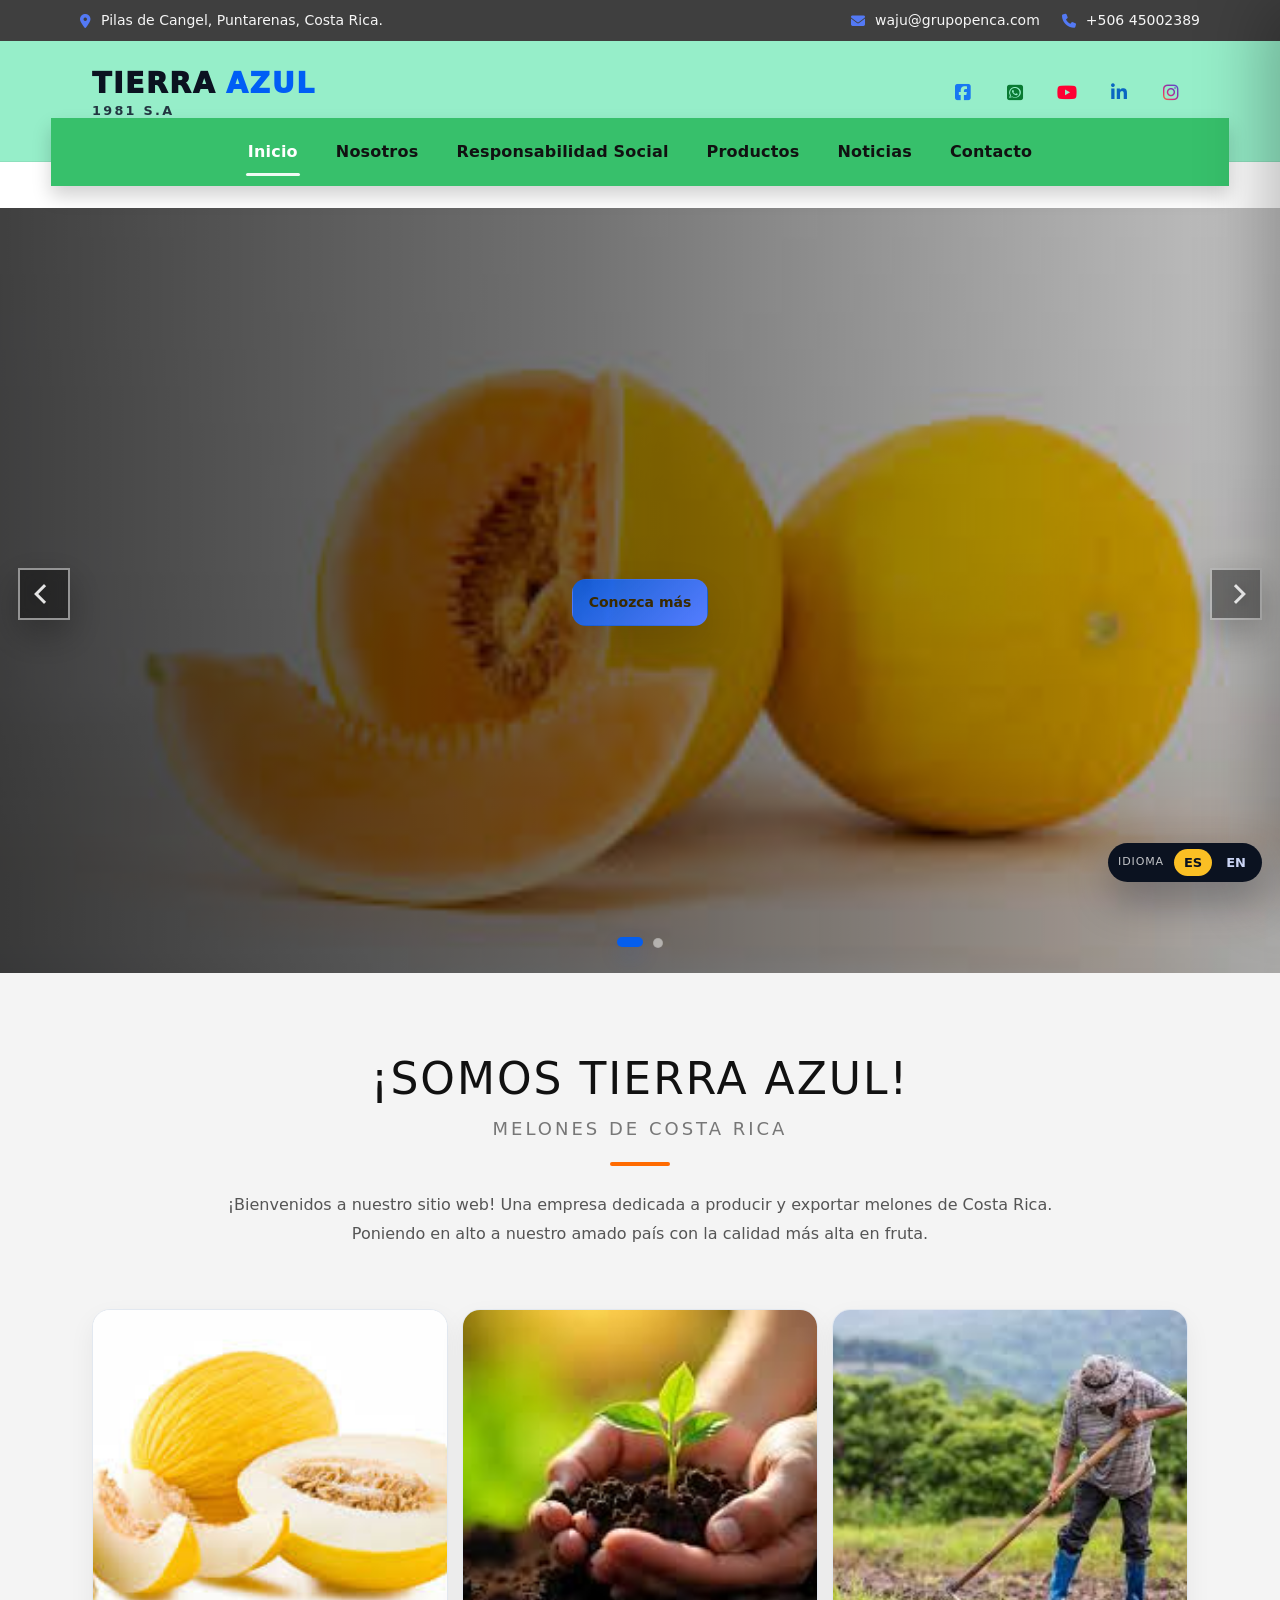
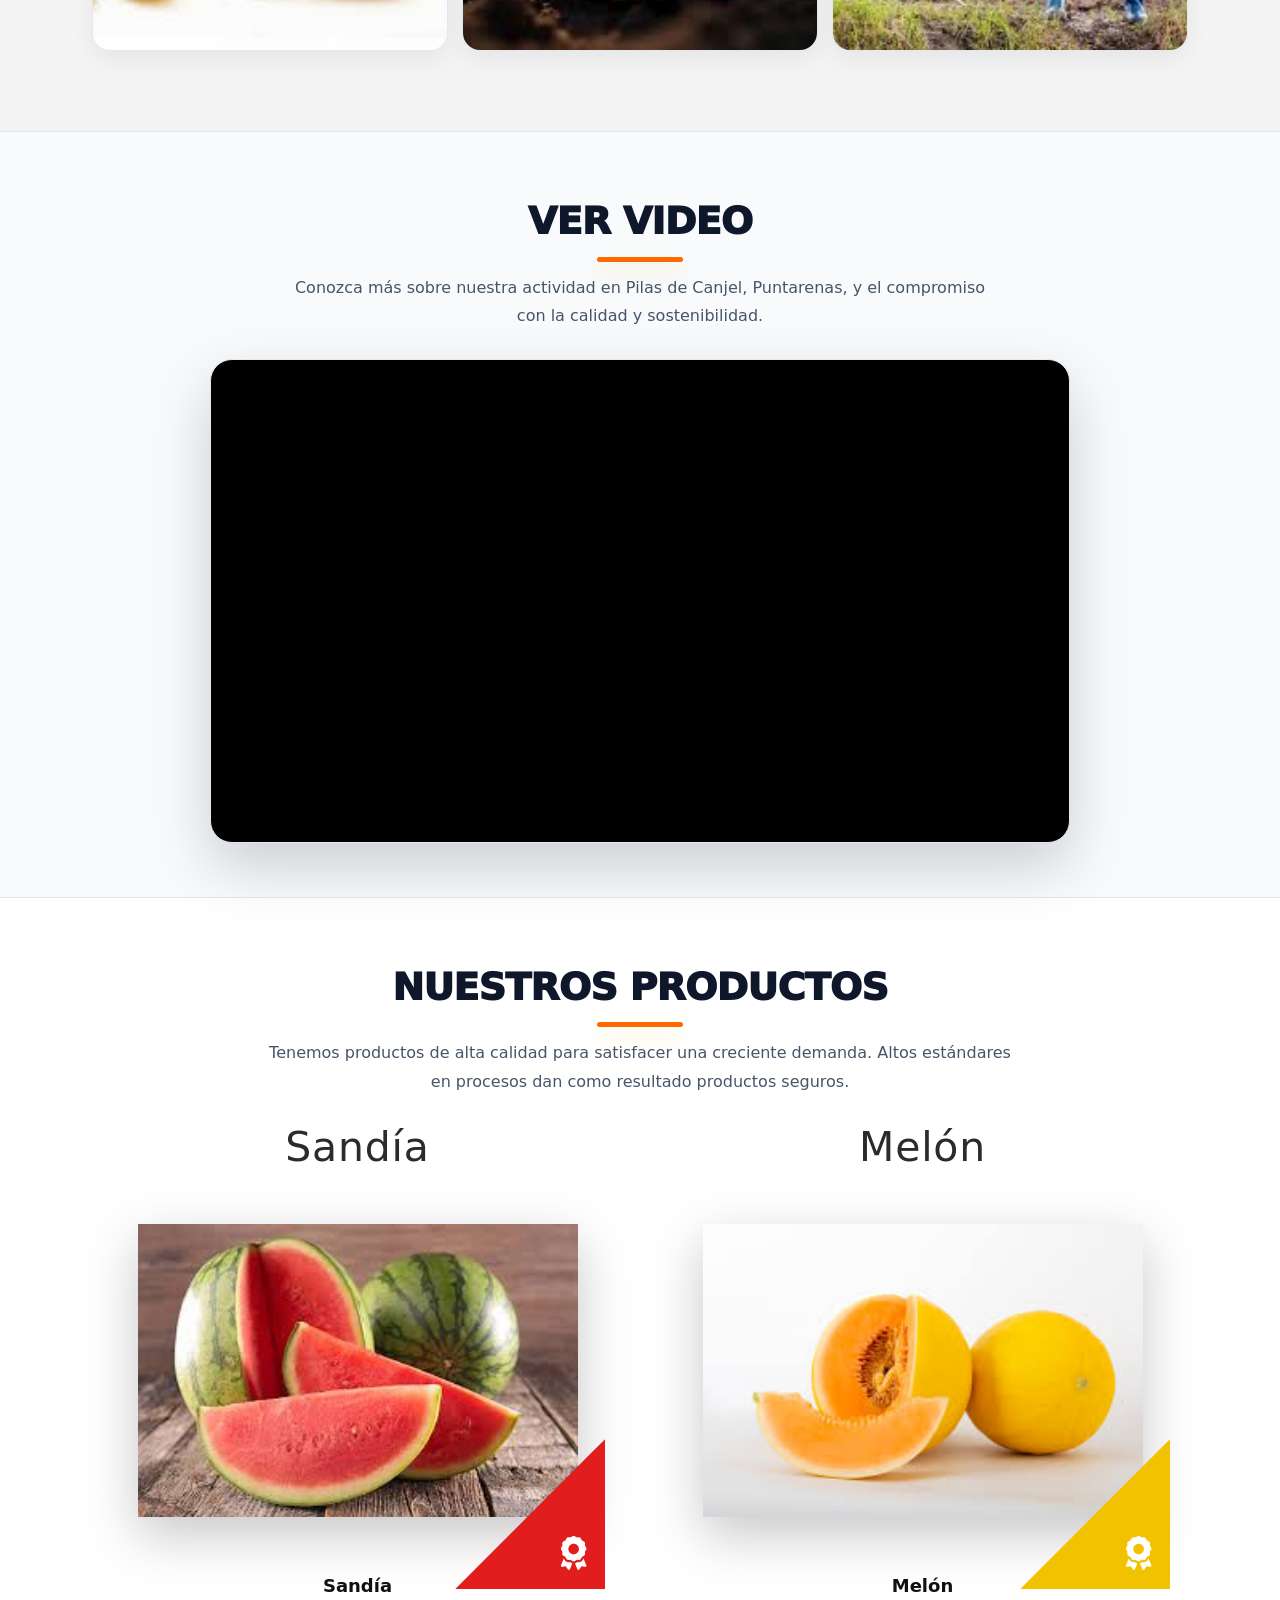
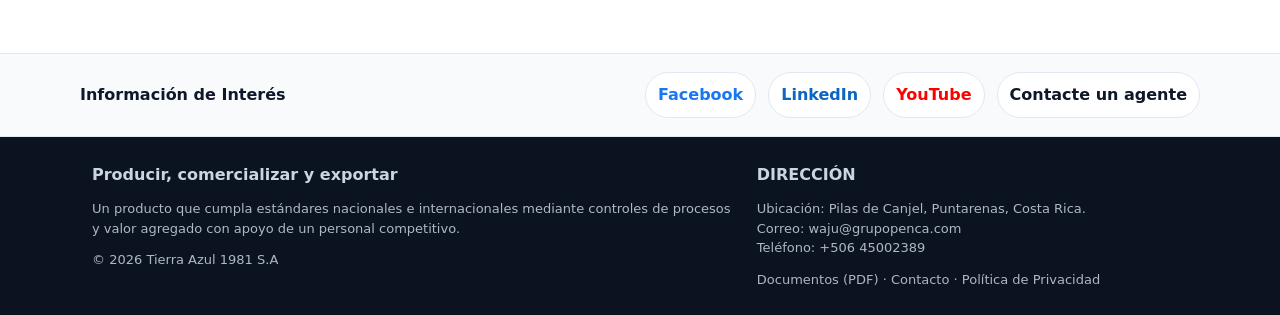
<file: index.html>
<!doctype html>
<html lang="es">
  <head>
    <meta charset="utf-8" />
    <meta name="viewport" content="width=device-width, initial-scale=1" />
    <meta name="description" content="Tierra Azul 1981 S.A produce y exporta melón y sandía desde Costa Rica con altos estándares de calidad, sostenibilidad y responsabilidad social." />
    <meta name="robots" content="index, follow" />
    <meta http-equiv="Content-Security-Policy" content="default-src 'self'; img-src 'self' data: https:; script-src 'self' 'unsafe-inline' https://cdn.jsdelivr.net https://unpkg.com; style-src 'self' 'unsafe-inline' https://fonts.googleapis.com https://cdn.jsdelivr.net https://unpkg.com https://cdnjs.cloudflare.com; font-src 'self' https://fonts.gstatic.com https://cdnjs.cloudflare.com data:; connect-src 'self'; frame-src https://www.youtube.com https://www.youtube-nocookie.com; frame-ancestors 'self'; object-src 'none'; base-uri 'self'; form-action 'self' mailto:;" />
    <meta name="referrer" content="strict-origin-when-cross-origin" />
    <meta http-equiv="X-Content-Type-Options" content="nosniff" />
    <meta http-equiv="Permissions-Policy" content="camera=(), microphone=(), geolocation=(), interest-cohort=()" />
    <title>Tierra Azul 1981 S.A | Exportación de melón y sandía en Costa Rica</title>

    <!-- Google Font -->
    <link rel="preconnect" href="https://fonts.googleapis.com" />
    <link rel="preconnect" href="https://fonts.gstatic.com" crossorigin />
    <link
      href="https://fonts.googleapis.com/css2?family=Montserrat:wght@500;700;800&display=swap"
      rel="stylesheet"
    />

    <!-- Bootstrap -->
    <link
      href="https://cdn.jsdelivr.net/npm/bootstrap@5.3.3/dist/css/bootstrap.min.css"
      rel="stylesheet"
    />

    <!-- Swiper (slider pro) -->
    <link
      rel="stylesheet"
      href="https://cdn.jsdelivr.net/npm/swiper@11/swiper-bundle.min.css"
    />

    <!-- AOS (animaciones) -->
    <link rel="stylesheet" href="https://unpkg.com/aos@2.3.1/dist/aos.css" />

    <!-- FontAwesome -->
    <link
      rel="stylesheet"
      href="https://cdnjs.cloudflare.com/ajax/libs/font-awesome/6.5.0/css/all.min.css"
    />

    <!-- Tu CSS -->
    <link rel="stylesheet" href="css/styles.css" />
  </head>

  <body>
    <!-- TOP BAR (gris oscuro con info) -->
    <div class="topbar2">
      <div class="container topbar2__wrap">
        <div class="topbar2__item">
          <i class="fa-solid fa-location-dot"></i>
          <span
            data-es="Pilas de Cangel, Puntarenas, Costa Rica."
            data-en="Pilas de Cangel, Puntarenas, Costa Rica."
          >
            Pilas de Cangel,Puntarenas, Costa Rica.
          </span>
        </div>

        <div class="topbar2__right">
          <a class="topbar2__item" href="mailto:info@puravidamelons.com">
            <i class="fa-solid fa-envelope"></i>
            <span
              data-es="waju@grupopenca.com"
              data-en="waju@grupopenca.com"
            >
              waju@grupopenca.com
            </span>
          </a>
          <a class="topbar2__item" href="tel:+50645002389">
            <i class="fa-solid fa-phone"></i>
            <span
              data-es="+506 45002389"
              data-en="+506 45002389"
            >
              +506 45002389
            </span>
          </a>
        </div>
      </div>
    </div>

    <!-- HEADER AMARILLO -->
    <header class="header2" id="siteHeader">
      <div class="container header2__wrap">
        <a class="header2__brand" href="index.html" aria-label="Inicio">
          <span class="brand-text">
            <span class="brand-name">
              <span class="brand-tierra">TIERRA</span>
              <span class="brand-azul">AZUL</span>
            </span>
            <span class="brand-sub">1981 S.A</span>
          </span>
        </a>

        <div class="header2__right">
          <div class="header2__social">
            <a href="#" aria-label="Facebook"
              ><i class="fa-brands fa-square-facebook"></i
            ></a>
            <a href="#" aria-label="WhatsApp"
              ><i class="fa-brands fa-square-whatsapp"></i
            ></a>
            <a href="#" aria-label="YouTube"
              ><i class="fa-brands fa-youtube"></i
            ></a>
            <a href="#" aria-label="LinkedIn"
              ><i class="fa-brands fa-linkedin-in"></i
            ></a>
            <a href="#" aria-label="Instagram"
              ><i class="fa-brands fa-instagram"></i
            ></a>
          </div>

          

          <!-- Botón hamburguesa (solo móvil) -->
          <button
            class="nav2__toggle"
            id="navToggle"
            aria-label="Abrir menú"
            aria-expanded="false"
          >
            <i class="fa-solid fa-bars"></i>
          </button>
        </div>
      </div>

      <!-- NAV flotante centrado (desktop) -->
      <div class="nav2" id="navBar">
        <nav class="nav2__box" aria-label="Menú principal">
          <a
            class="nav2__link"
            href="index.html"
            data-es="Inicio"
            data-en="Home"
          >
            Inicio
          </a>

          <div class="nav2__dropdown" id="dropNosotros">
            <a
              class="nav2__link nav2__dropbtn"
              href="#"
              data-es="Nosotros"
              data-en="About us"
            >
              Nosotros <i class="fa-solid fa-chevron-down"></i>
            </a>

            <div class="nav2__submenu" id="subNosotros">
              <a
                href="empresa.html"
                data-es="Empresa"
                data-en="Company"
              >
                Empresa
              </a>
              <a
                href="estrategia.html"
                data-es="Estrategia"
                data-en="Strategy"
              >
                Estrategia
              </a>
              <a
                href="calidad.html"
                data-es="Calidad"
                data-en="Quality"
              >
                Calidad
              </a>
            </div>
          </div>

          <a
            class="nav2__link"
            href="responsabilidad.html"
            data-es="Responsabilidad Social"
            data-en="Social Responsibility"
          >
            Responsabilidad Social
          </a>
          <a
            class="nav2__link"
            href="productos.html"
            data-es="Productos"
            data-en="Products"
          >
            Productos
          </a>
          <a
            class="nav2__link"
            href="noticias.html"
            data-es="Noticias"
            data-en="News"
          >
            Noticias
          </a>
          <a
            class="nav2__link"
            href="contacto.html"
            data-es="Contacto"
            data-en="Contact"
          >
            Contacto
          </a>
        </nav>
      </div>

      <!-- PANEL MÓVIL (overlay) -->
      <div class="nav2__backdrop" id="navBackdrop"></div>

      <aside class="nav2__panel" id="navPanel" aria-label="Menú móvil">
        <div class="nav2__panelHead">
          <span
            class="nav2__panelTitle"
            data-es="Menú"
            data-en="Menu"
          >
            Menú
          </span>
          <button class="nav2__close" id="navClose" aria-label="Cerrar menú">
            <i class="fa-solid fa-xmark"></i>
          </button>
        </div>

        <div class="nav2__panelBody">
          <a
            class="nav2__mLink"
            href="index.html"
            data-es="Inicio"
            data-en="Home"
          >
            Inicio
          </a>

          <!-- SOLO "NOSOTROS" TIENE SUBMENU EN MÓVIL -->
          <button
            class="nav2__mDrop"
            type="button"
            data-submenu="msubNosotros"
            aria-expanded="false"
          >
            <span data-es="Nosotros" data-en="About us">Nosotros</span>
            <i class="fa-solid fa-chevron-down"></i>
          </button>
          <div class="nav2__mSub" id="msubNosotros">
            <a
              href="empresa.html"
              data-es="Empresa"
              data-en="Company"
            >
              Empresa
            </a>
            <a
              href="estrategia.html"
              data-es="Estrategia"
              data-en="Strategy"
            >
              Estrategia
            </a>
            <a
              href="calidad.html"
              data-es="Calidad"
              data-en="Quality"
            >
              Calidad
            </a>
          </div>

          <!-- LINKS NORMALES -->
          <a
            class="nav2__mLink"
            href="responsabilidad.html"
            data-es="Responsabilidad Social"
            data-en="Social Responsibility"
          >
            Responsabilidad Social
          </a>
          <a
            class="nav2__mLink"
            href="productos.html"
            data-es="Productos"
            data-en="Products"
          >
            Productos
          </a>
          <a
            class="nav2__mLink"
            href="noticias.html"
            data-es="Noticias"
            data-en="News"
          >
            Noticias
          </a>
          <a
            class="nav2__mLink"
            href="contacto.html"
            data-es="Contacto"
            data-en="Contact"
          >
            Contacto
          </a>
        </div>
      </aside>
    </header>

    <!-- Para que el contenido no se meta debajo del nav flotante -->
    <div class="page-start"></div>

    <section class="hero-pro">
      <div class="swiper heroSwiper">
        <div class="swiper-wrapper">
          <div
            class="swiper-slide hero-full"
            style='background-image: url("assets/melon.jpeg")'
          >
            <div class="hero-overlay"></div>

            <div
              class="container hero-full__content"
              data-aos="fade-up"
              data-aos-duration="800"
            >
              <div class="text-center mt-4">
                <a class="btn btn-warning btn-sm px-3" href="calidad.html">
                  <strong
                    data-es="Conozca más"
                    data-en="Learn more"
                  >
                    Conozca más
                  </strong>
                </a>
              </div>
            </div>
          </div>

          <div
            class="swiper-slide hero-full"
            style='background-image: url("assets/sandia.jpeg")'
          >
            <div class="hero-overlay"></div>

            <div
              class="container hero-full__content"
              data-aos="fade-up"
              data-aos-duration="800"
            >
              <h1
                class="hero-full__title"
                data-es="SANDÍA FRESCA"
                data-en="FRESH WATERMELON"
              >
                SANDÍA FRESCA
              </h1>
              <p
                class="hero-full__subtitle"
                data-es="Procesos seguros, alimentos saludables"
                data-en="Safe processes, healthy food"
              >
                Procesos seguros, alimentos saludables
              </p>
            </div>
          </div>
        </div>

        <!-- Controles -->
        <div class="swiper-pagination"></div>
        <div class="swiper-button-prev"></div>
        <div class="swiper-button-next"></div>
      </div>
    </section>

    <!-- 3 BLOQUES: CALIDAD / AGRICULTURA / SOCIAL -->
    <section class="section section-intro">
      <div class="container">
        <!-- 🔹 ENCABEZADO SUPERIOR -->
        <div class="section-top text-center">
          <h2
            class="section-title"
            data-es="¡SOMOS TIERRA AZUL!"
            data-en="WE ARE TIERRA AZUL!"
          >
            ¡SOMOS TIERRA AZUL!
          </h2>

          <p
            class="section-subtitle"
            data-es="MELONES DE COSTA RICA"
            data-en="MELONS FROM COSTA RICA"
          >
            MELONES DE COSTA RICA
          </p>

          <div class="section-divider"></div>

          <p
            class="section-description"
            data-es="¡Bienvenidos a nuestro sitio web! Una empresa dedicada a producir y exportar melones de Costa Rica. Poniendo en alto a nuestro amado país con la calidad más alta en fruta."
            data-en="Welcome to our website! A company dedicated to producing and exporting melons from Costa Rica. Proudly representing our country with the highest fruit quality."
          >
            ¡Bienvenidos a nuestro sitio web! Una empresa dedicada a producir y
            exportar melones de Costa Rica. Poniendo en alto a nuestro amado
            país con la calidad más alta en fruta.
          </p>
        </div>

        <!-- 🔹 CARDS -->
        <div class="grid3">
          <!-- 1) CALIDAD -->
          <article class="card card-overlay">
            <img src="assets/melon2.jpeg" alt="Calidad" loading="lazy" decoding="async" />
            <div class="pad">
              <div class="icon">
                <i class="fa-solid fa-award"></i>
              </div>
              <h3
                data-es="Calidad"
                data-en="Quality"
              >
                Calidad
              </h3>
              <p
                data-es="Esencial cumplir requisitos del cliente y mantener un desempeño sustentable respecto al medio ambiente."
                data-en="It is essential to meet customer requirements and maintain sustainable performance with respect to the environment."
              >
                Esencial cumplir requisitos del cliente y mantener un desempeño
                sustentable respecto al medio ambiente.
              </p>
              <a
                class="more"
                href="calidad.html"
                data-es="ver más +"
                data-en="see more +"
              >
                ver más +
              </a>
            </div>
          </article>

          <!-- 2) AGRICULTURA -->
          <article class="card card-overlay">
            <img src="assets/mata.jpeg" alt="Agricultura sostenible" loading="lazy" decoding="async" />
            <div class="pad">
              <div class="icon">
                <i class="fa-solid fa-leaf"></i>
              </div>
              <h3
                data-es="Agricultura sostenible"
                data-en="Sustainable agriculture"
              >
                Agricultura sostenible
              </h3>
              <p
                data-es="El incrementar la productividad es el medio para satisfacer la creciente demanda de alimentos dadas las limitaciones relativas al aumento."
                data-en="Increasing productivity is the way to meet growing food demand given the limitations on expansion."
              >
                El incrementar la productividad es el medio para satisfacer la
                creciente demanda de alimentos dadas las limitaciones relativas
                al aumento.
              </p>
              <a
                class="more"
                href="responsabilidad.html"
                data-es="ver más +"
                data-en="see more +"
              >
                ver más +
              </a>
            </div>
          </article>

          <!-- 3) RESPONSABILIDAD -->
          <article class="card card-overlay">
            <img src="assets/arando.jpeg" alt="Responsabilidad social" loading="lazy" decoding="async" />
            <div class="pad">
              <div class="icon">
                <i class="fa-solid fa-hand-holding-heart"></i>
              </div>
              <h3
                data-es="Responsabilidad Social"
                data-en="Social Responsibility"
              >
                Responsabilidad Social
              </h3>
              <p
                data-es="Velar por derechos de trabajadores y cumplir legislación nacional para proteger su integridad."
                data-en="We look after workers' rights and comply with national legislation to protect their integrity."
              >
                Velar por derechos de trabajadores y cumplir legislación
                nacional para proteger su integridad.
              </p>
              <a
                class="more"
                href="responsabilidad.html"
                data-es="ver más +"
                data-en="see more +"
              >
                ver más +
              </a>
            </div>
          </article>
        </div>
      </div>
    </section>

    <!-- VER VIDEO -->
    <section class="section alt video-simple">
      <div class="container">
        <div class="section-head">
          <h2
            data-es="VER VIDEO"
            data-en="WATCH VIDEO"
          >
            VER VIDEO
          </h2>
          <p
            data-es="Conozca más sobre nuestra actividad en Pilas de Canjel, Puntarenas, y el compromiso con la calidad y sostenibilidad."
            data-en="Learn more about our activity in Pilas de Canjel, Puntarenas, and our commitment to quality and sustainability."
          >
            Conozca más sobre nuestra actividad en Pilas de Canjel, Puntarenas,
            y el compromiso con la calidad y sostenibilidad.
          </p>
        </div>

        <div class="video-simple__wrapper">
          <div class="video-simple__frame">
            <iframe
              src="https://www.youtube.com/embed/DCc8yaQokik"
              loading="lazy"
              title="Video institucional"
              frameborder="0"
              allow="
                accelerometer;
                autoplay;
                clipboard-write;
                encrypted-media;
                gyroscope;
                picture-in-picture;
              "
              allowfullscreen
            >
            </iframe>
          </div>
        </div>
      </div>
    </section>

    <!-- NUESTROS PRODUCTOS -->
    <section class="section">
      <div class="container">
        <div class="section-head">
          <h2
            data-es="NUESTROS PRODUCTOS"
            data-en="OUR PRODUCTS"
          >
            NUESTROS PRODUCTOS
          </h2>
          <p
            data-es="Tenemos productos de alta calidad para satisfacer una creciente demanda. Altos estándares en procesos dan como resultado productos seguros."
            data-en="We offer high-quality products to meet growing demand. High standards in our processes result in safe products."
          >
            Tenemos productos de alta calidad para satisfacer una creciente
            demanda. Altos estándares en procesos dan como resultado productos
            seguros.
          </p>
        </div>

        <div class="grid2 products2">
          <!-- SANDÍA -->
          <article class="product-card">
            <h3
              class="product-title"
              data-es="Sandía"
              data-en="Watermelon"
            >
              Sandía
            </h3>

            <div class="product-stage">
              <span class="blob blob-green"></span>
              <img class="product-img" src="assets/sandia.jpeg" alt="Sandía" loading="lazy" decoding="async" />
            </div>

            <div class="corner corner-red">
              <i class="fa-solid fa-award"></i>
            </div>

            <!-- 👇 SOLO ESTE TEXTO ES ENLACE -->
            <a
              href="sandia.html"
              class="product-footer-link"
              data-es="Sandía"
              data-en="Watermelon"
            >
              Sandía
            </a>
          </article>

          <!-- MELÓN -->
          <article class="product-card">
            <h3
              class="product-title"
              data-es="Melón"
              data-en="Melon"
            >
              Melón
            </h3>

            <div class="product-stage">
              <span class="blob blob-yellow"></span>
              <img class="product-img" src="assets/melon.jpeg" alt="Melón" loading="lazy" decoding="async" />
            </div>

            <div class="corner corner-yellow">
              <i class="fa-solid fa-award"></i>
            </div>

            <!-- 👇 SOLO ESTE TEXTO ES ENLACE -->
            <a
              href="melon.html"
              class="product-footer-link"
              data-es="Melón"
              data-en="Melon"
            >
              Melón
            </a>
          </article>
        </div>
      </div>
    </section>

    <!-- INFO DE INTERÉS -->
    <section class="info-interest">
      <div class="container wrap">
        <strong
          data-es="Información de Interés"
          data-en="Information of Interest"
        >
          Información de Interés
        </strong>
        <div class="social">
          <a href="#" class="social-facebook" target="_blank" rel="noopener noreferrer">Facebook</a>
          <a href="#" class="social-linkedin" target="_blank" rel="noopener noreferrer">LinkedIn</a>
          <a href="#" class="social-youtube" target="_blank" rel="noopener noreferrer">YouTube</a>
          <a
            href="contacto.html"
            class="social-contact"
            data-es="Contacte un agente"
            data-en="Contact an agent"
          >
            Contacte un agente
          </a>
        </div>
      </div>
    </section>
    

    <!-- FOOTER -->
   <footer class="footer">
  <div class="container cols">
    <div>
      <strong
        data-es="Producir, comercializar y exportar"
        data-en="Produce, market, and export"
      >
        Producir, comercializar y exportar
      </strong>

      <div
        class="copy"
        data-es="Un producto que cumpla estándares nacionales e internacionales mediante controles de procesos y valor agregado con apoyo de un personal competitivo."
        data-en="A product that meets national and international standards through process controls and added value supported by a competitive staff."
      >
        Un producto que cumpla estándares nacionales e internacionales
        mediante controles de procesos y valor agregado con apoyo de un
        personal competitivo.
      </div>

      <div class="copy">
        © <span id="year"></span>
        <span data-es=" Tierra Azul 1981 S.A" data-en="Tierra Azul 1981 S.A">
         Tierra Azul  1981 S.A
        </span>
      </div>
    </div>

    <div>
      <strong data-es="DIRECCIÓN" data-en="ADDRESS">DIRECCIÓN</strong>

      <div class="copy">
        <span
          data-es="Ubicación: Pilas de Canjel, Puntarenas, Costa Rica."
          data-en="Location: Pilas de Canjel, Puntarenas, Costa Rica."
        >
          Ubicación: Pilas de Canjel, Puntarenas, Costa Rica.
        </span>
        <br />
        <span
          data-es="Correo: waju@grupopenca.com"
          data-en="Email: waju@grupopenca.com"
        >
          Correo: waju@grupopenca.com
        </span>
        <br />
        <span
          data-es="Teléfono: +506 45002389"
          data-en="Phone: +506 45002389"
        >
          Teléfono: +506 45002389
        </span>
      </div>

      <div class="copy">
        <a href="documentos.html">
          <span data-es="Documentos (PDF)" data-en="Documents (PDF)">
            Documentos (PDF)
          </span>
        </a>
        ·
        <a href="contacto.html">
          <span data-es="Contacto" data-en="Contact">
            Contacto
          </span>
        </a>
        ·
        <a href="privacidad.html">
          <span data-es="Política de Privacidad" data-en="Privacy Policy">
            Política de Privacidad
          </span>
        </a>
      </div>
    </div>
  </div>
</footer>

    <!-- JS -->
    <script defer src="js/header.js"></script>
    <script defer src="js/main.js"></script>
    <script defer src="js/ux.js"></script>

    <script defer src="https://cdn.jsdelivr.net/npm/bootstrap@5.3.3/dist/js/bootstrap.bundle.min.js"></script>
    <script defer src="https://cdn.jsdelivr.net/npm/swiper@11/swiper-bundle.min.js"></script>
    <script defer src="https://unpkg.com/aos@2.3.1/dist/aos.js"></script>

    <script>
      document.addEventListener("DOMContentLoaded", () => {
        if (window.AOS) AOS.init({ once: true });

        if (window.Swiper) {
          new Swiper(".heroSwiper", {
            loop: true,
            speed: 900,
            autoplay: {
              delay: 3500,
              disableOnInteraction: false,
            },
            pagination: { el: ".swiper-pagination", clickable: true },
            navigation: {
              nextEl: ".swiper-button-next",
              prevEl: ".swiper-button-prev",
            },
          });
        }
      });
    </script>
    <!-- 🔵 Traducción -->
    <script defer src="js/translate.js"></script>
  </body>
</html>
</file>
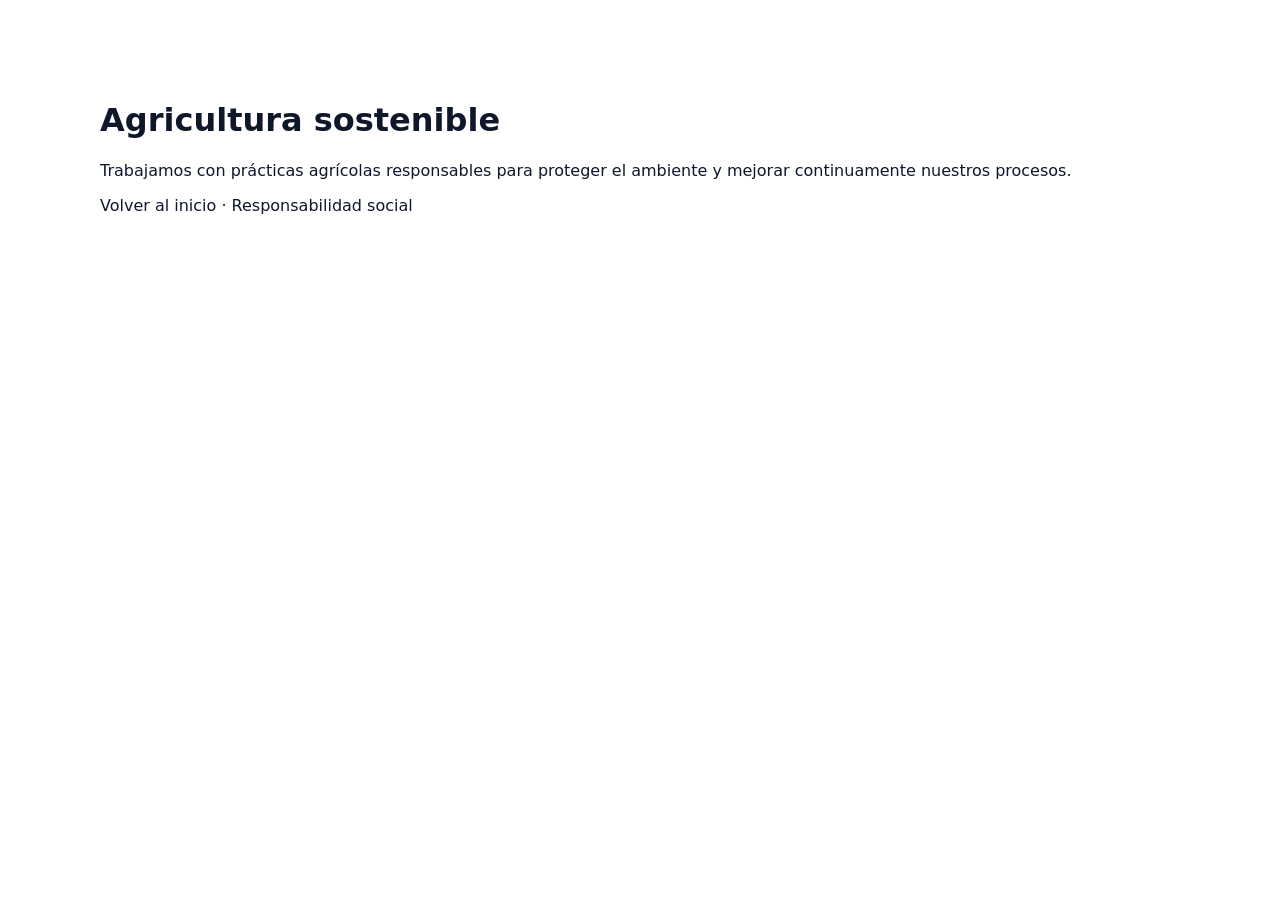
<file: agricultura-sostenible.html>
<!doctype html>
<html lang="es">
  <head>
    <meta charset="utf-8" />
    <meta name="viewport" content="width=device-width, initial-scale=1" />
    <meta name="description" content="Conozca el enfoque de agricultura sostenible de Tierra Azul 1981 S.A y su compromiso ambiental." />
    <meta name="robots" content="index, follow" />
    <meta http-equiv="Content-Security-Policy" content="default-src 'self'; img-src 'self' data: https:; script-src 'self' 'unsafe-inline' https://cdn.jsdelivr.net https://unpkg.com; style-src 'self' 'unsafe-inline' https://fonts.googleapis.com https://cdn.jsdelivr.net https://unpkg.com https://cdnjs.cloudflare.com; font-src 'self' https://fonts.gstatic.com https://cdnjs.cloudflare.com data:; connect-src 'self'; frame-src https://www.youtube.com https://www.youtube-nocookie.com; frame-ancestors 'self'; object-src 'none'; base-uri 'self'; form-action 'self' mailto:;" />
    <meta name="referrer" content="strict-origin-when-cross-origin" />
    <meta http-equiv="X-Content-Type-Options" content="nosniff" />
    <meta http-equiv="Permissions-Policy" content="camera=(), microphone=(), geolocation=(), interest-cohort=()" />
    <title>Agricultura sostenible | Tierra Azul 1981 S.A</title>
    <link rel="stylesheet" href="css/styles.css" />
  </head>
  <body>
    <main class="container" style="padding: 80px 20px">
      <h1>Agricultura sostenible</h1>
      <p>Trabajamos con prácticas agrícolas responsables para proteger el ambiente y mejorar continuamente nuestros procesos.</p>
      <p><a href="index.html">Volver al inicio</a> · <a href="responsabilidad.html">Responsabilidad social</a></p>
    </main>
  </body>
</html>
</file>
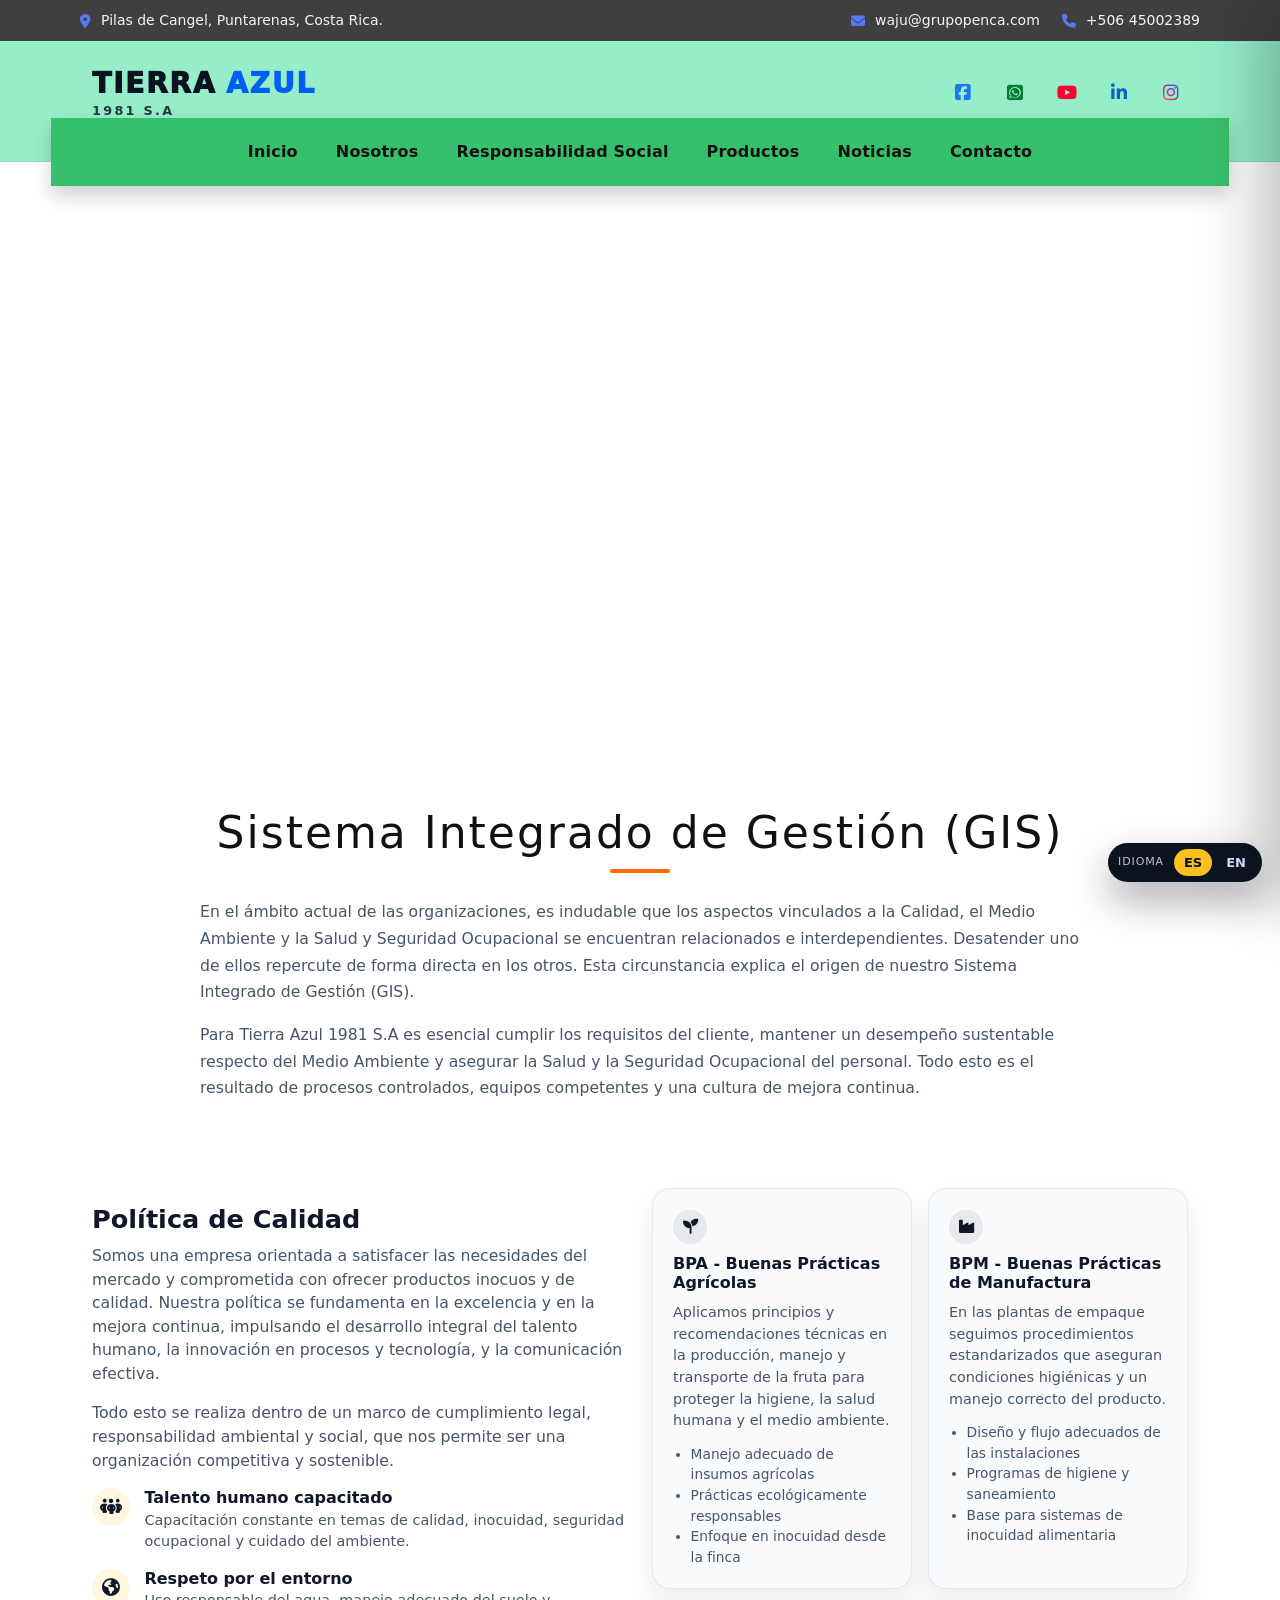
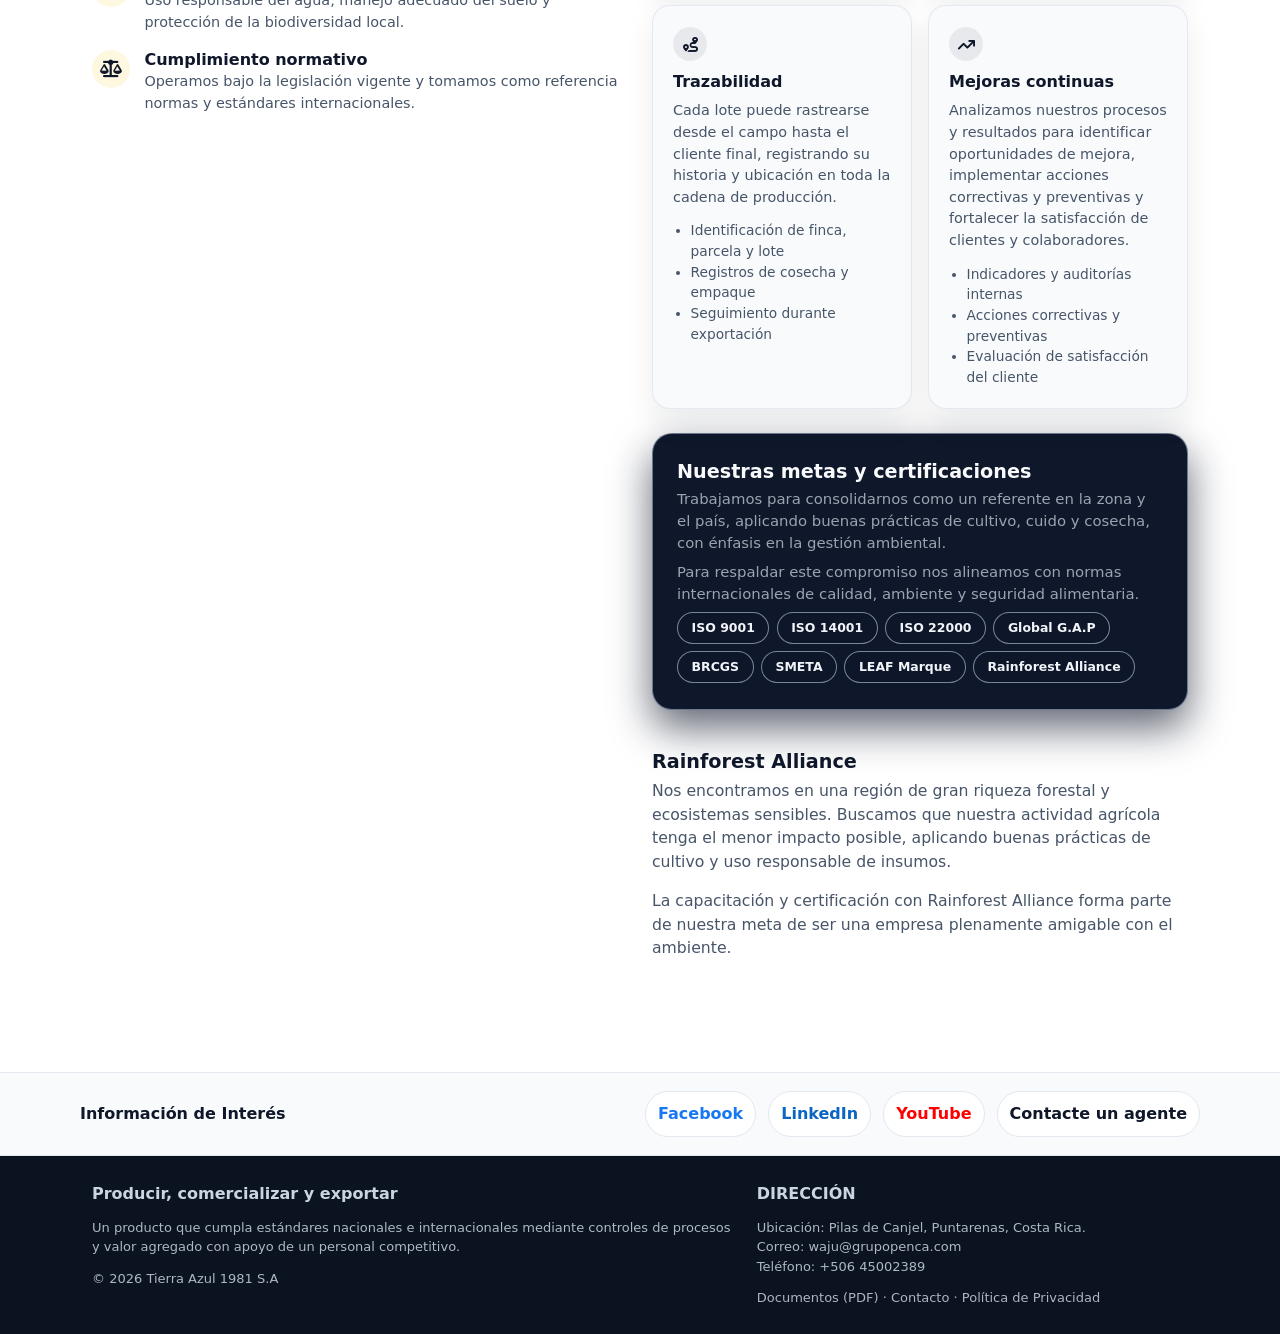
<file: calidad.html>
<!doctype html>
<html lang="es">
  <head>
    <meta charset="utf-8" />
    <meta name="viewport" content="width=device-width, initial-scale=1" />
    <meta name="description" content="Revise nuestro Sistema Integrado de Gestión enfocado en calidad, ambiente y seguridad ocupacional en Tierra Azul 1981 S.A." />
    <meta name="robots" content="index, follow" />
    <meta http-equiv="Content-Security-Policy" content="default-src 'self'; img-src 'self' data: https:; script-src 'self' 'unsafe-inline' https://cdn.jsdelivr.net https://unpkg.com; style-src 'self' 'unsafe-inline' https://fonts.googleapis.com https://cdn.jsdelivr.net https://unpkg.com https://cdnjs.cloudflare.com; font-src 'self' https://fonts.gstatic.com https://cdnjs.cloudflare.com data:; connect-src 'self'; frame-src https://www.youtube.com https://www.youtube-nocookie.com; frame-ancestors 'self'; object-src 'none'; base-uri 'self'; form-action 'self' mailto:;" />
    <meta name="referrer" content="strict-origin-when-cross-origin" />
    <meta http-equiv="X-Content-Type-Options" content="nosniff" />
    <meta http-equiv="Permissions-Policy" content="camera=(), microphone=(), geolocation=(), interest-cohort=()" />
    <title>Calidad y Sistema Integrado de Gestión | Tierra Azul 1981 S.A</title>

    <!-- Google Font -->
    <link rel="preconnect" href="https://fonts.googleapis.com" />
    <link rel="preconnect" href="https://fonts.gstatic.com" crossorigin />
    <link
      href="https://fonts.googleapis.com/css2?family=Montserrat:wght@500;700;800&display=swap"
      rel="stylesheet"
    />

    <!-- Bootstrap -->
    <link
      href="https://cdn.jsdelivr.net/npm/bootstrap@5.3.3/dist/css/bootstrap.min.css"
      rel="stylesheet"
    />

    <!-- Swiper (slider pro, por si en el futuro lo usas aquí) -->
    <link
      rel="stylesheet"
      href="https://cdn.jsdelivr.net/npm/swiper@11/swiper-bundle.min.css"
    />

    <!-- AOS (animaciones) -->
    <link rel="stylesheet" href="https://unpkg.com/aos@2.3.1/dist/aos.css" />

    <!-- FontAwesome -->
    <link
      rel="stylesheet"
      href="https://cdnjs.cloudflare.com/ajax/libs/font-awesome/6.5.0/css/all.min.css"
    />

    <!-- CSS global -->
    <link rel="stylesheet" href="css/styles.css" />
    <!-- CSS específico de esta página -->
    <link rel="stylesheet" href="css/calidad.css" />
  </head>

  <body>
    <!-- TOP BAR (gris oscuro con info) -->
    <div class="topbar2">
      <div class="container topbar2__wrap">
        <div class="topbar2__item">
          <i class="fa-solid fa-location-dot"></i>
          <span
            data-es="Pilas de Cangel, Puntarenas, Costa Rica."
            data-en="Pilas de Cangel, Puntarenas, Costa Rica."
          >
            Pilas de Cangel, Puntarenas, Costa Rica.
          </span>
        </div>

        <div class="topbar2__right">
          <a class="topbar2__item" href="mailto:info@puravidamelons.com">
            <i class="fa-solid fa-envelope"></i>
            <span
              data-es="waju@grupopenca.com"
              data-en="waju@grupopenca.com"
            >
              waju@grupopenca.com
            </span>
          </a>
          <a class="topbar2__item" href="tel:+50645002389">
            <i class="fa-solid fa-phone"></i>
            <span
              data-es="+506 45002389"
              data-en="+506 45002389"
            >
              +506 45002389
            </span>
          </a>
        </div>
      </div>
    </div>

    <!-- HEADER AMARILLO -->
    <header class="header2" id="siteHeader">
      <div class="container header2__wrap">
        <a class="header2__brand" href="index.html" aria-label="Inicio">
          <span class="brand-text">
            <span class="brand-name">
              <span class="brand-tierra">TIERRA</span>
              <span class="brand-azul">AZUL</span>
            </span>
            <span class="brand-sub">1981 S.A</span>
          </span>
        </a>

        <div class="header2__right">
          <div class="header2__social">
            <a href="#" aria-label="Facebook"
              ><i class="fa-brands fa-square-facebook"></i
            ></a>
            <a href="#" aria-label="WhatsApp"
              ><i class="fa-brands fa-square-whatsapp"></i
            ></a>
            <a href="#" aria-label="YouTube"
              ><i class="fa-brands fa-youtube"></i
            ></a>
            <a href="#" aria-label="LinkedIn"
              ><i class="fa-brands fa-linkedin-in"></i
            ></a>
            <a href="#" aria-label="Instagram"
              ><i class="fa-brands fa-instagram"></i
            ></a>
          </div>

          <!-- Botón hamburguesa (solo móvil) -->
          <button
            class="nav2__toggle"
            id="navToggle"
            aria-label="Abrir menú"
            aria-expanded="false"
          >
            <i class="fa-solid fa-bars"></i>
          </button>
        </div>
      </div>

      <!-- NAV flotante centrado (desktop) -->
      <div class="nav2" id="navBar">
        <nav class="nav2__box" aria-label="Menú principal">
          <a
            class="nav2__link"
            href="index.html"
            data-es="Inicio"
            data-en="Home"
          >
            Inicio
          </a>

          <div class="nav2__dropdown" id="dropNosotros">
            <a
              class="nav2__link nav2__dropbtn"
              href="#"
              data-es="Nosotros"
              data-en="About us"
            >
              Nosotros <i class="fa-solid fa-chevron-down"></i>
            </a>

            <div class="nav2__submenu" id="subNosotros">
              <a
                href="empresa.html"
                data-es="Empresa"
                data-en="Company"
              >
                Empresa
              </a>
              <a
                href="estrategia.html"
                data-es="Estrategia"
                data-en="Strategy"
              >
                Estrategia
              </a>
              <a
                href="calidad.html"
                data-es="Calidad"
                data-en="Quality"
              >
                Calidad
              </a>
            </div>
          </div>

          <a
            class="nav2__link"
            href="responsabilidad.html"
            data-es="Responsabilidad Social"
            data-en="Social Responsibility"
          >
            Responsabilidad Social
          </a>
          <a
            class="nav2__link"
            href="productos.html"
            data-es="Productos"
            data-en="Products"
          >
            Productos
          </a>
          <a
            class="nav2__link"
            href="noticias.html"
            data-es="Noticias"
            data-en="News"
          >
            Noticias
          </a>
          <a
            class="nav2__link"
            href="contacto.html"
            data-es="Contacto"
            data-en="Contact"
          >
            Contacto
          </a>
        </nav>
      </div>

      <!-- PANEL MÓVIL (overlay) -->
      <div class="nav2__backdrop" id="navBackdrop"></div>

      <aside class="nav2__panel" id="navPanel" aria-label="Menú móvil">
        <div class="nav2__panelHead">
          <span
            class="nav2__panelTitle"
            data-es="Menú"
            data-en="Menu"
          >
            Menú
          </span>
          <button class="nav2__close" id="navClose" aria-label="Cerrar menú">
            <i class="fa-solid fa-xmark"></i>
          </button>
        </div>

        <div class="nav2__panelBody">
          <a
            class="nav2__mLink"
            href="index.html"
            data-es="Inicio"
            data-en="Home"
          >
            Inicio
          </a>

          <!-- SOLO "NOSOTROS" TIENE SUBMENU EN MÓVIL -->
          <button
            class="nav2__mDrop"
            type="button"
            data-submenu="msubNosotros"
            aria-expanded="false"
          >
            <span data-es="Nosotros" data-en="About us">Nosotros</span>
            <i class="fa-solid fa-chevron-down"></i>
          </button>
          <div class="nav2__mSub" id="msubNosotros">
            <a
              href="empresa.html"
              data-es="Empresa"
              data-en="Company"
            >
              Empresa
            </a>
            <a
              href="estrategia.html"
              data-es="Estrategia"
              data-en="Strategy"
            >
              Estrategia
            </a>
            <a
              href="calidad.html"
              data-es="Calidad"
              data-en="Quality"
            >
              Calidad
            </a>
          </div>

          <!-- LINKS NORMALES -->
          <a
            class="nav2__mLink"
            href="responsabilidad.html"
            data-es="Responsabilidad Social"
            data-en="Social Responsibility"
          >
            Responsabilidad Social
          </a>
          <a
            class="nav2__mLink"
            href="productos.html"
            data-es="Productos"
            data-en="Products"
          >
            Productos
          </a>
          <a
            class="nav2__mLink"
            href="noticias.html"
            data-es="Noticias"
            data-en="News"
          >
            Noticias
          </a>
          <a
            class="nav2__mLink"
            href="contacto.html"
            data-es="Contacto"
            data-en="Contact"
          >
            Contacto
          </a>
        </div>
      </aside>
    </header>

    <!-- Para que el contenido no se meta debajo del nav flotante -->
    <div class="page-start"></div>

    <!-- ================================
         BANNER: IMAGEN + CONTACTO
    ================================= -->
    <section class="quality-banner">
      <div class="container">
        <div class="row g-4 align-items-stretch">
          <!-- Imagen principal -->
          <div class="col-lg-9">
            <div
              class="quality-banner__media"
              data-aos="fade-up"
              data-aos-duration="800"
            >
              <!-- 🔁 Cambia la ruta por tu imagen -->
              <img
                src="assets/Tierra Azul 1981 S.A.png"
                alt="Calidad Tierra Azul 1981 S.A"
                loading="lazy"
                decoding="async"
              />
            </div>
          </div>

          <!-- Tarjeta de contacto -->
          <div class="col-lg-3">
            <aside
              class="quality-contact"
              data-aos="fade-left"
              data-aos-duration="800"
            >
              <h2
                class="quality-contact__title"
                data-es="Contacto"
                data-en="Contact"
              >
                Contacto
              </h2>

              <p
                class="quality-contact__text"
                data-es="Escríbanos por este medio, o también por correo electrónico o teléfono. Estamos para servirle y responder cualquiera de sus dudas."
                data-en="Write to us here, or contact us by email or phone. We are here to help and answer any questions."
              >
                Escríbanos por este medio, o también por correo electrónico o
                teléfono. Estamos para servirle y responder cualquiera de sus
                dudas.
              </p>

              <a
                href="contacto.html"
                class="quality-contact__btn"
                data-es="Ir a contacto"
                data-en="Go to contact"
              >
                IR A CONTACTO
              </a>
            </aside>
          </div>
        </div>
      </div>
    </section>

    <!-- ================================
         TEXTO GIS (Sistema Integrado)
    ================================= -->
    <section class="section quality-body" id="calidad">
      <div class="container">
        <div class="section-head">
          <h1
            class="section-title"
            data-es="Sistema Integrado de Gestión (GIS)"
            data-en="Integrated Management System (GIS)"
          >
            Sistema Integrado de Gestión (GIS)
          </h1>
          <div class="section-divider"></div>
        </div>

        <div class="quality-body__content">
          <p
            data-es="En el ámbito actual de las organizaciones, es indudable que los aspectos vinculados a la Calidad, el Medio Ambiente y la Salud y Seguridad Ocupacional se encuentran relacionados e interdependientes. Desatender uno de ellos repercute de forma directa en los otros. Esta circunstancia explica el origen de nuestro Sistema Integrado de Gestión (GIS)."
            data-en="In today’s organizations, Quality, Environment and Occupational Health and Safety are clearly related and interdependent. Ignoring one of them has a direct effect on the others. This is the origin of our Integrated Management System (GIS)."
          >
            En el ámbito actual de las organizaciones, es indudable que los
            aspectos vinculados a la Calidad, el Medio Ambiente y la Salud y
            Seguridad Ocupacional se encuentran relacionados e
            interdependientes. Desatender uno de ellos repercute de forma
            directa en los otros. Esta circunstancia explica el origen de
            nuestro Sistema Integrado de Gestión (GIS).
          </p>

          <p
            data-es="Para Tierra Azul 1981 S.A es esencial cumplir los requisitos del cliente, mantener un desempeño sustentable respecto del Medio Ambiente y asegurar la Salud y la Seguridad Ocupacional del personal. Todo esto es el resultado de procesos controlados, equipos competentes y una cultura de mejora continua."
            data-en="For Tierra Azul 1981 S.A it is essential to meet customer requirements, maintain sustainable environmental performance and ensure workers’ Health and Safety. All this is the result of controlled processes, competent teams and a culture of continuous improvement."
          >
            Para Tierra Azul 1981 S.A es esencial cumplir los requisitos del
            cliente, mantener un desempeño sustentable respecto del Medio
            Ambiente y asegurar la Salud y la Seguridad Ocupacional del
            personal. Todo esto es el resultado de procesos controlados, equipos
            competentes y una cultura de mejora continua.
          </p>
        </div>
      </div>
    </section>

    <!-- ================================
         SECCIÓN PRINCIPAL: POLÍTICA, BPA, BPM, TRAZABILIDAD, MEJORA, METAS, RAINFOREST
    ================================= -->
    <section class="section quality-modern">
      <div class="container">
        <div class="row gy-5 align-items-start">
          <!-- Columna izquierda: Política + pilares -->
          <div class="col-lg-6">
            <div class="quality-block">
              <!-- Política de calidad -->
              <h2
                class="quality-block__title"
                data-es="Política de Calidad"
                data-en="Quality Policy"
              >
                Política de Calidad
              </h2>

              <p
                class="quality-block__text"
                data-es="Somos una empresa orientada a satisfacer las necesidades del mercado y comprometida con ofrecer productos inocuos y de calidad. Nuestra política se fundamenta en la excelencia y en la mejora continua, impulsando el desarrollo integral del talento humano, la innovación en procesos y tecnología, y la comunicación efectiva."
                data-en="We are a company committed to meeting market needs and delivering safe, high-quality products. Our policy is based on excellence and continuous improvement, promoting the development of our people, process and technology innovation, and effective communication."
              >
                Somos una empresa orientada a satisfacer las necesidades del
                mercado y comprometida con ofrecer productos inocuos y de
                calidad. Nuestra política se fundamenta en la excelencia y en la
                mejora continua, impulsando el desarrollo integral del talento
                humano, la innovación en procesos y tecnología, y la
                comunicación efectiva.
              </p>

              <p
                class="quality-block__text"
                data-es="Todo esto se realiza dentro de un marco de cumplimiento legal, responsabilidad ambiental y social, que nos permite ser una organización competitiva y sostenible."
                data-en="All this is carried out within a framework of legal compliance and environmental and social responsibility, which allows us to be a competitive and sustainable organization."
              >
                Todo esto se realiza dentro de un marco de cumplimiento legal,
                responsabilidad ambiental y social, que nos permite ser una
                organización competitiva y sostenible.
              </p>

              <!-- Pilares -->
              <ul class="quality-pillars list-unstyled">
                <li>
                  <span class="quality-pillars__icon">
                    <i class="fa-solid fa-people-group"></i>
                  </span>
                  <div>
                    <h3
                      data-es="Talento humano capacitado"
                      data-en="Trained human talent"
                    >
                      Talento humano capacitado
                    </h3>
                    <p
                      data-es="Capacitación constante en temas de calidad, inocuidad, seguridad ocupacional y cuidado del ambiente."
                      data-en="Ongoing training on quality, food safety, occupational safety and environmental care."
                    >
                      Capacitación constante en temas de calidad, inocuidad,
                      seguridad ocupacional y cuidado del ambiente.
                    </p>
                  </div>
                </li>

                <li>
                  <span class="quality-pillars__icon">
                    <i class="fa-solid fa-earth-americas"></i>
                  </span>
                  <div>
                    <h3
                      data-es="Respeto por el entorno"
                      data-en="Respect for the environment"
                    >
                      Respeto por el entorno
                    </h3>
                    <p
                      data-es="Uso responsable del agua, manejo adecuado del suelo y protección de la biodiversidad local."
                      data-en="Responsible water use, proper soil management and protection of local biodiversity."
                    >
                      Uso responsable del agua, manejo adecuado del suelo y
                      protección de la biodiversidad local.
                    </p>
                  </div>
                </li>

                <li>
                  <span class="quality-pillars__icon">
                    <i class="fa-solid fa-scale-balanced"></i>
                  </span>
                  <div>
                    <h3
                      data-es="Cumplimiento normativo"
                      data-en="Regulatory compliance"
                    >
                      Cumplimiento normativo
                    </h3>
                    <p
                      data-es="Operamos bajo la legislación vigente y tomamos como referencia normas y estándares internacionales."
                      data-en="We operate under current legislation and take international standards and norms as reference."
                    >
                      Operamos bajo la legislación vigente y tomamos como
                      referencia normas y estándares internacionales.
                    </p>
                  </div>
                </li>
              </ul>
            </div>
          </div>

          <!-- Columna derecha: BPA / BPM / Trazabilidad / Mejora continua + Certificaciones + Rainforest -->
          <div class="col-lg-6">
            <div class="quality-grid">
              <!-- BPA -->
              <article class="quality-card">
                <div class="quality-card__icon">
                  <i class="fa-solid fa-seedling"></i>
                </div>
                <h3
                  data-es="BPA - Buenas Prácticas Agrícolas"
                  data-en="GAP - Good Agricultural Practices"
                >
                  BPA - Buenas Prácticas Agrícolas
                </h3>
                <p
                  data-es="Aplicamos principios y recomendaciones técnicas en la producción, manejo y transporte de la fruta para proteger la higiene, la salud humana y el medio ambiente."
                  data-en="We apply principles and technical recommendations in fruit production, handling and transport to protect hygiene, human health and the environment."
                >
                  Aplicamos principios y recomendaciones técnicas en la
                  producción, manejo y transporte de la fruta para proteger la
                  higiene, la salud humana y el medio ambiente.
                </p>
                <ul>
                  <li
                    data-es="Manejo adecuado de insumos agrícolas"
                    data-en="Proper management of agricultural inputs"
                  >
                    Manejo adecuado de insumos agrícolas
                  </li>
                  <li
                    data-es="Prácticas ecológicamente responsables"
                    data-en="Environmentally responsible practices"
                  >
                    Prácticas ecológicamente responsables
                  </li>
                  <li
                    data-es="Enfoque en inocuidad desde la finca"
                    data-en="Food safety starting at the farm"
                  >
                    Enfoque en inocuidad desde la finca
                  </li>
                </ul>
              </article>

              <!-- BPM -->
              <article class="quality-card">
                <div class="quality-card__icon">
                  <i class="fa-solid fa-industry"></i>
                </div>
                <h3
                  data-es="BPM - Buenas Prácticas de Manufactura"
                  data-en="GMP - Good Manufacturing Practices"
                >
                  BPM - Buenas Prácticas de Manufactura
                </h3>
                <p
                  data-es="En las plantas de empaque seguimos procedimientos estandarizados que aseguran condiciones higiénicas y un manejo correcto del producto."
                  data-en="In packing plants we follow standardized procedures that ensure hygienic conditions and proper product handling."
                >
                  En las plantas de empaque seguimos procedimientos
                  estandarizados que aseguran condiciones higiénicas y un manejo
                  correcto del producto.
                </p>
                <ul>
                  <li
                    data-es="Diseño y flujo adecuados de las instalaciones"
                    data-en="Proper facility design and process flow"
                  >
                    Diseño y flujo adecuados de las instalaciones
                  </li>
                  <li
                    data-es="Programas de higiene y saneamiento"
                    data-en="Hygiene and sanitation programs"
                  >
                    Programas de higiene y saneamiento
                  </li>
                  <li
                    data-es="Base para sistemas de inocuidad alimentaria"
                    data-en="Basis for food safety systems"
                  >
                    Base para sistemas de inocuidad alimentaria
                  </li>
                </ul>
              </article>

              <!-- Trazabilidad -->
              <article class="quality-card">
                <div class="quality-card__icon">
                  <i class="fa-solid fa-route"></i>
                </div>
                <h3
                  data-es="Trazabilidad"
                  data-en="Traceability"
                >
                  Trazabilidad
                </h3>
                <p
                  data-es="Cada lote puede rastrearse desde el campo hasta el cliente final, registrando su historia y ubicación en toda la cadena de producción."
                  data-en="Each batch can be traced from the field to the final customer, recording its history and location throughout the production chain."
                >
                  Cada lote puede rastrearse desde el campo hasta el cliente
                  final, registrando su historia y ubicación en toda la cadena
                  de producción.
                </p>
                <ul>
                  <li
                    data-es="Identificación de finca, parcela y lote"
                    data-en="Farm, plot and batch identification"
                  >
                    Identificación de finca, parcela y lote
                  </li>
                  <li
                    data-es="Registros de cosecha y empaque"
                    data-en="Harvest and packing records"
                  >
                    Registros de cosecha y empaque
                  </li>
                  <li
                    data-es="Seguimiento durante exportación"
                    data-en="Tracking during export"
                  >
                    Seguimiento durante exportación
                  </li>
                </ul>
              </article>

              <!-- Mejora continua -->
              <article class="quality-card">
                <div class="quality-card__icon">
                  <i class="fa-solid fa-arrow-trend-up"></i>
                </div>
                <h3
                  data-es="Mejoras continuas"
                  data-en="Continuous improvement"
                >
                  Mejoras continuas
                </h3>
                <p
                  data-es="Analizamos nuestros procesos y resultados para identificar oportunidades de mejora, implementar acciones correctivas y preventivas y fortalecer la satisfacción de clientes y colaboradores."
                  data-en="We analyze our processes and results to identify opportunities for improvement, implement corrective and preventive actions and strengthen customer and staff satisfaction."
                >
                  Analizamos nuestros procesos y resultados para identificar
                  oportunidades de mejora, implementar acciones correctivas y
                  preventivas y fortalecer la satisfacción de clientes y
                  colaboradores.
                </p>
                <ul>
                  <li
                    data-es="Indicadores y auditorías internas"
                    data-en="Indicators and internal audits"
                  >
                    Indicadores y auditorías internas
                  </li>
                  <li
                    data-es="Acciones correctivas y preventivas"
                    data-en="Corrective and preventive actions"
                  >
                    Acciones correctivas y preventivas
                  </li>
                  <li
                    data-es="Evaluación de satisfacción del cliente"
                    data-en="Customer satisfaction assessment"
                  >
                    Evaluación de satisfacción del cliente
                  </li>
                </ul>
              </article>
            </div>

            <!-- Metas y certificaciones -->
            <div class="quality-cert quality-cert--modern mt-4">
              <div class="quality-cert__text">
                <h3
                  data-es="Nuestras metas y certificaciones"
                  data-en="Our goals and certifications"
                >
                  Nuestras metas y certificaciones
                </h3>
                <p
                  data-es="Trabajamos para consolidarnos como un referente en la zona y el país, aplicando buenas prácticas de cultivo, cuido y cosecha, con énfasis en la gestión ambiental."
                  data-en="We work to become a benchmark in our region and country, applying good growing, caring and harvesting practices, with a strong focus on environmental management."
                >
                  Trabajamos para consolidarnos como un referente en la zona y
                  el país, aplicando buenas prácticas de cultivo, cuido y
                  cosecha, con énfasis en la gestión ambiental.
                </p>
                <p
                  data-es="Para respaldar este compromiso nos alineamos con normas internacionales de calidad, ambiente y seguridad alimentaria."
                  data-en="To support this commitment we align with international standards on quality, environment and food safety."
                >
                  Para respaldar este compromiso nos alineamos con normas
                  internacionales de calidad, ambiente y seguridad alimentaria.
                </p>
              </div>

              <div class="quality-cert__badges">
                <span class="quality-cert-badge">ISO 9001</span>
                <span class="quality-cert-badge">ISO 14001</span>
                <span class="quality-cert-badge">ISO 22000</span>
                <span class="quality-cert-badge">Global G.A.P</span>
                <span class="quality-cert-badge">BRCGS</span>
                <span class="quality-cert-badge">SMETA</span>
                <span class="quality-cert-badge">LEAF Marque</span>
                <span class="quality-cert-badge">Rainforest Alliance</span>
              </div>
            </div>

            <!-- Rainforest Alliance -->
            <div class="quality-block mt-4">
              <h3
                class="quality-block__subtitle"
                data-es="Rainforest Alliance"
                data-en="Rainforest Alliance"
              >
                Rainforest Alliance
              </h3>
              <p
                class="quality-block__text"
                data-es="Nos encontramos en una región de gran riqueza forestal y ecosistemas sensibles. Buscamos que nuestra actividad agrícola tenga el menor impacto posible, aplicando buenas prácticas de cultivo y uso responsable de insumos."
                data-en="We are located in an area of great forest richness and sensitive ecosystems. We seek to keep our agricultural activity’s impact to a minimum by applying good growing practices and responsible use of inputs."
              >
                Nos encontramos en una región de gran riqueza forestal y
                ecosistemas sensibles. Buscamos que nuestra actividad agrícola
                tenga el menor impacto posible, aplicando buenas prácticas de
                cultivo y uso responsable de insumos.
              </p>
              <p
                class="quality-block__text"
                data-es="La capacitación y certificación con Rainforest Alliance forma parte de nuestra meta de ser una empresa plenamente amigable con el ambiente."
                data-en="Training and certification with Rainforest Alliance are part of our goal to be a truly environmentally friendly company."
              >
                La capacitación y certificación con Rainforest Alliance forma
                parte de nuestra meta de ser una empresa plenamente amigable con
                el ambiente.
              </p>
            </div>
          </div>
        </div>
      </div>
    </section>

    <!-- INFO DE INTERÉS -->
    <section class="info-interest">
      <div class="container wrap">
        <strong
          data-es="Información de Interés"
          data-en="Information of Interest"
        >
          Información de Interés
        </strong>
        <div class="social">
          <a href="#" class="social-facebook" target="_blank" rel="noopener noreferrer">Facebook</a>
          <a href="#" class="social-linkedin" target="_blank" rel="noopener noreferrer">LinkedIn</a>
          <a href="#" class="social-youtube" target="_blank" rel="noopener noreferrer">YouTube</a>
          <a
            href="contacto.html"
            class="social-contact"
            data-es="Contacte un agente"
            data-en="Contact an agent"
          >
            Contacte un agente
          </a>
        </div>
      </div>
    </section>

    <!-- FOOTER -->
    <footer class="footer">
      <div class="container cols">
        <div>
          <strong
            data-es="Producir, comercializar y exportar"
            data-en="Produce, market, and export"
          >
            Producir, comercializar y exportar
          </strong>

          <div
            class="copy"
            data-es="Un producto que cumpla estándares nacionales e internacionales mediante controles de procesos y valor agregado con apoyo de un personal competitivo."
            data-en="A product that meets national and international standards through process controls and added value supported by a competitive staff."
          >
            Un producto que cumpla estándares nacionales e internacionales
            mediante controles de procesos y valor agregado con apoyo de un
            personal competitivo.
          </div>

          <div class="copy">
            © <span id="year"></span>
            <span data-es=" Tierra Azul 1981 S.A" data-en="Tierra Azul 1981 S.A">
              Tierra Azul 1981 S.A
            </span>
          </div>
        </div>

        <div>
          <strong data-es="DIRECCIÓN" data-en="ADDRESS">DIRECCIÓN</strong>

          <div class="copy">
            <span
              data-es="Ubicación: Pilas de Canjel, Puntarenas, Costa Rica."
              data-en="Location: Pilas de Canjel, Puntarenas, Costa Rica."
            >
              Ubicación: Pilas de Canjel, Puntarenas, Costa Rica.
            </span>
            <br />
            <span
              data-es="Correo: waju@grupopenca.com"
              data-en="Email: waju@grupopenca.com"
            >
              Correo: waju@grupopenca.com
            </span>
            <br />
            <span
              data-es="Teléfono: +506 45002389"
              data-en="Phone: +506 45002389"
            >
              Teléfono: +506 45002389
            </span>
          </div>

          <div class="copy">
            <a href="documentos.html">
              <span data-es="Documentos (PDF)" data-en="Documents (PDF)">
                Documentos (PDF)
              </span>
            </a>
            ·
            <a href="contacto.html">
              <span data-es="Contacto" data-en="Contact">
                Contacto
              </span>
            </a>
            ·
            <a href="privacidad.html">
              <span data-es="Política de Privacidad" data-en="Privacy Policy">
                Política de Privacidad
              </span>
            </a>
          </div>
        </div>
      </div>
    </footer>

    <!-- JS -->
    <script defer src="js/header.js"></script>
    <script defer src="js/main.js"></script>
    <script defer src="js/ux.js"></script>

    <script
      defer
      src="https://cdn.jsdelivr.net/npm/bootstrap@5.3.3/dist/js/bootstrap.bundle.min.js"
    ></script>
    <script
      defer
      src="https://cdn.jsdelivr.net/npm/swiper@11/swiper-bundle.min.js"
    ></script>
    <script
      defer
      src="https://unpkg.com/aos@2.3.1/dist/aos.js"
    ></script>

    <!-- <script>
      document.addEventListener("DOMContentLoaded", () => {
        if (window.AOS) AOS.init({ once: true });

        // Swiper solo si existiera .heroSwiper
        if (window.Swiper && document.querySelector(".heroSwiper")) {
          new Swiper(".heroSwiper", {
            loop: true,
            speed: 900,
            autoplay: {
              delay: 3500,
              disableOnInteraction: false,
            },
            pagination: { el: ".swiper-pagination", clickable: true },
            navigation: {
              nextEl: ".swiper-button-next",
              prevEl: ".swiper-button-prev",
            },
          });
        }

        // Año actual en el footer
        const yearSpan = document.getElementById("year");
        if (yearSpan) {
          yearSpan.textContent = new Date().getFullYear();
        }
      });
    </script> -->
    <!-- 🔵 Traducción -->
    <script defer src="js/translate.js"></script>
  </body>
</html>
</file>
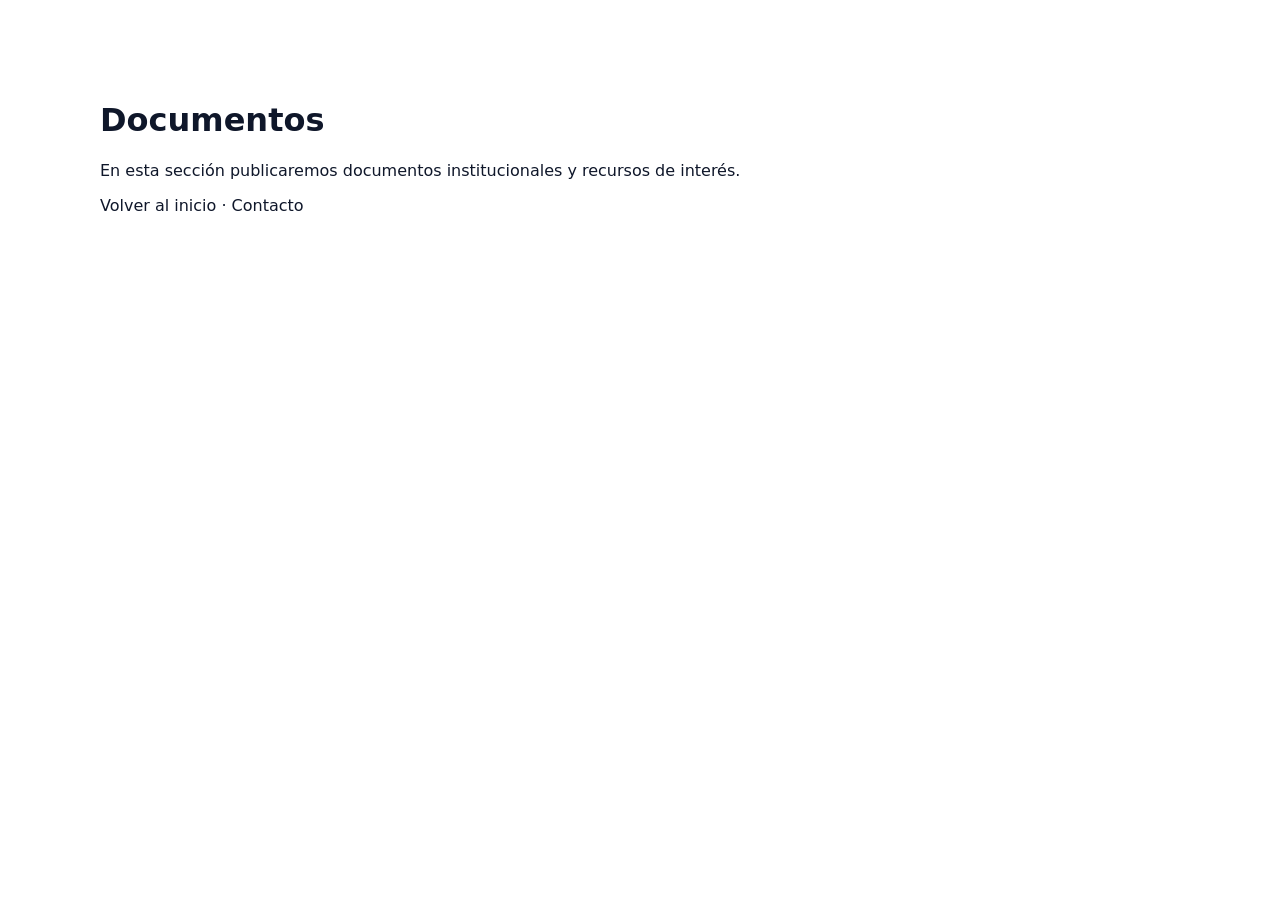
<file: documentos.html>
<!doctype html>
<html lang="es">
  <head>
    <meta charset="utf-8" />
    <meta name="viewport" content="width=device-width, initial-scale=1" />
    <meta name="description" content="Documentos y recursos institucionales de Tierra Azul 1981 S.A." />
    <meta name="robots" content="index, follow" />
    <meta http-equiv="Content-Security-Policy" content="default-src 'self'; img-src 'self' data: https:; script-src 'self' 'unsafe-inline' https://cdn.jsdelivr.net https://unpkg.com; style-src 'self' 'unsafe-inline' https://fonts.googleapis.com https://cdn.jsdelivr.net https://unpkg.com https://cdnjs.cloudflare.com; font-src 'self' https://fonts.gstatic.com https://cdnjs.cloudflare.com data:; connect-src 'self'; frame-src https://www.youtube.com https://www.youtube-nocookie.com; frame-ancestors 'self'; object-src 'none'; base-uri 'self'; form-action 'self' mailto:;" />
    <meta name="referrer" content="strict-origin-when-cross-origin" />
    <meta http-equiv="X-Content-Type-Options" content="nosniff" />
    <meta http-equiv="Permissions-Policy" content="camera=(), microphone=(), geolocation=(), interest-cohort=()" />
    <title>Documentos | Tierra Azul 1981 S.A</title>
    <link rel="stylesheet" href="css/styles.css" />
  </head>
  <body>
    <main class="container" style="padding: 80px 20px">
      <h1>Documentos</h1>
      <p>En esta sección publicaremos documentos institucionales y recursos de interés.</p>
      <p><a href="index.html">Volver al inicio</a> · <a href="contacto.html">Contacto</a></p>
    </main>
  </body>
</html>
</file>
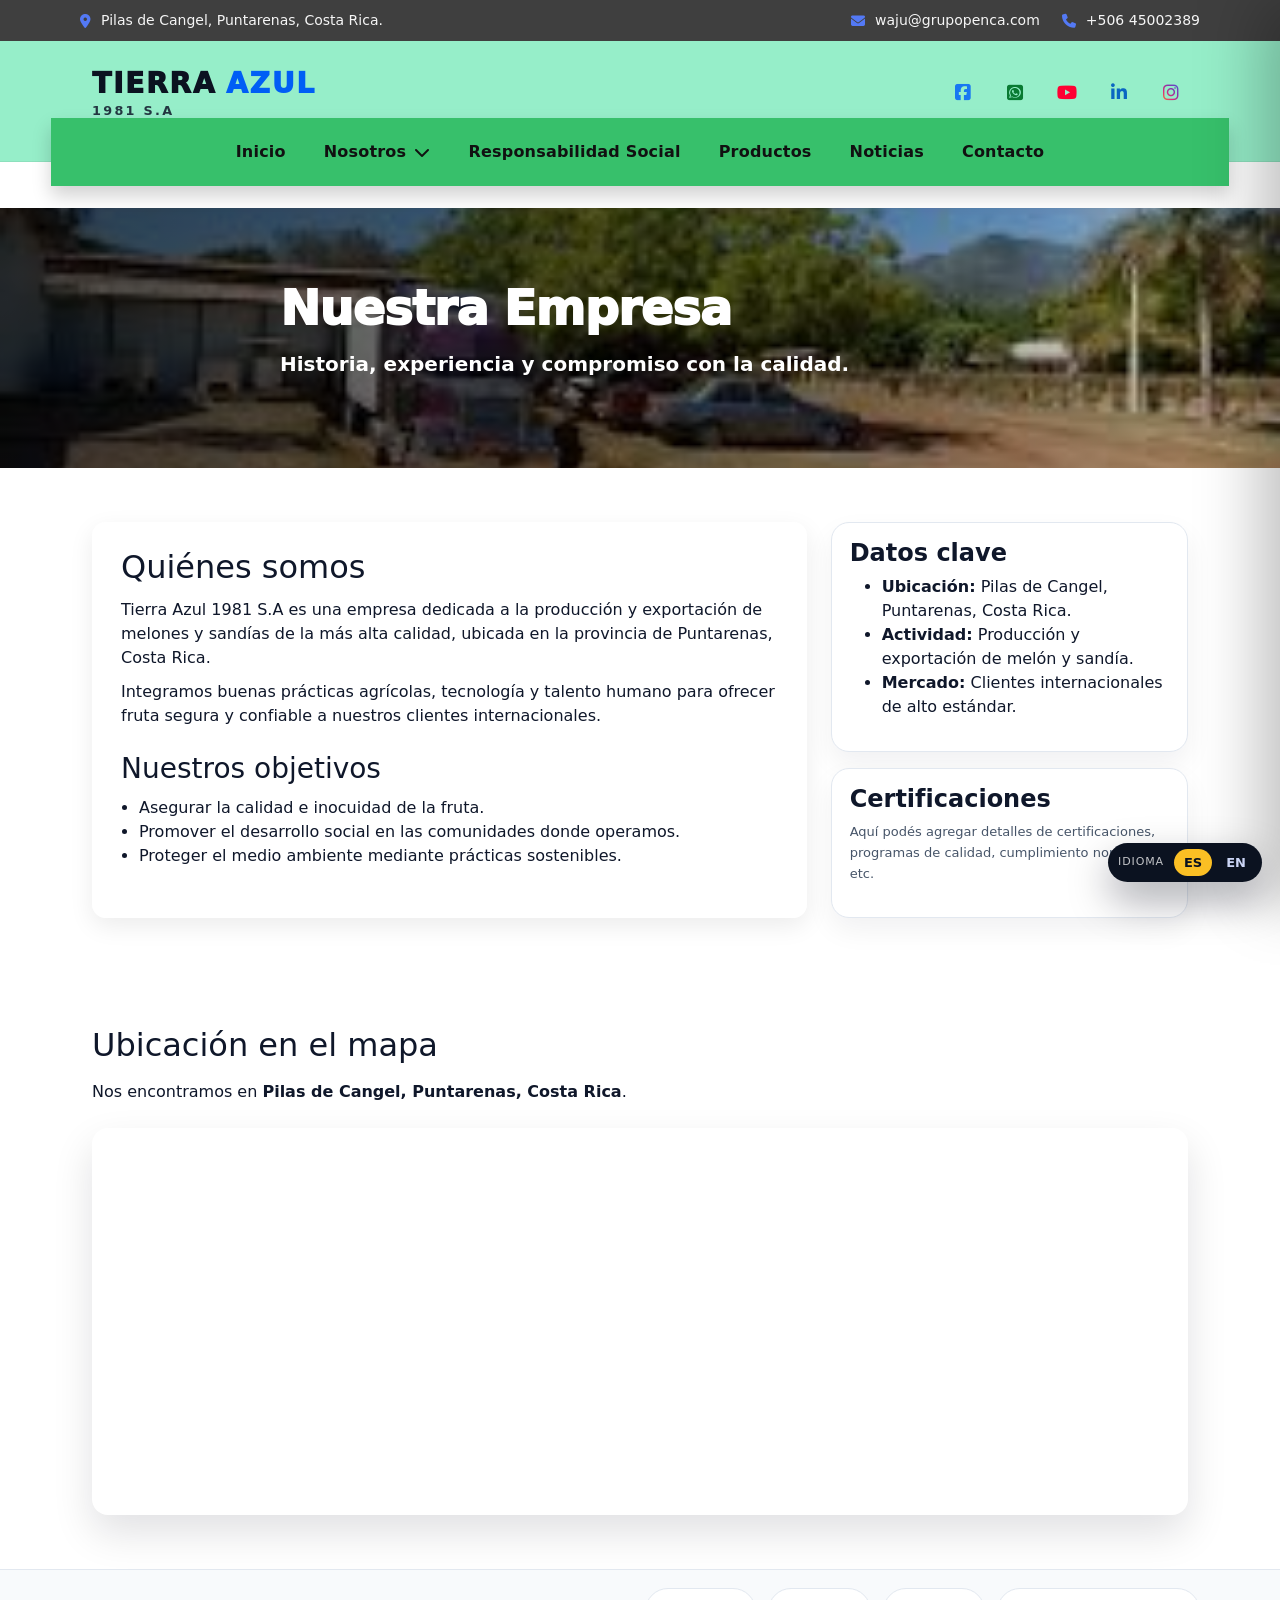
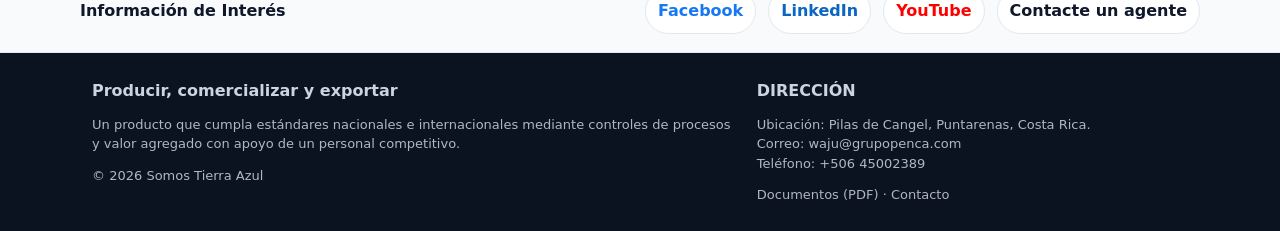
<file: empresa.html>
<!doctype html>
<html lang="es">
<head>
  <meta charset="utf-8" />
  <meta name="viewport" content="width=device-width, initial-scale=1" />
    <meta name="description" content="Conozca la historia, trayectoria y enfoque de Tierra Azul 1981 S.A en producción y exportación agrícola desde Costa Rica." />
    <meta name="robots" content="index, follow" />
    <meta http-equiv="Content-Security-Policy" content="default-src 'self'; img-src 'self' data: https:; script-src 'self' 'unsafe-inline' https://cdn.jsdelivr.net https://unpkg.com; style-src 'self' 'unsafe-inline' https://fonts.googleapis.com https://cdn.jsdelivr.net https://unpkg.com https://cdnjs.cloudflare.com; font-src 'self' https://fonts.gstatic.com https://cdnjs.cloudflare.com data:; connect-src 'self'; frame-src https://www.youtube.com https://www.youtube-nocookie.com; frame-ancestors 'self'; object-src 'none'; base-uri 'self'; form-action 'self' mailto:;" />
    <meta name="referrer" content="strict-origin-when-cross-origin" />
    <meta http-equiv="X-Content-Type-Options" content="nosniff" />
    <meta http-equiv="Permissions-Policy" content="camera=(), microphone=(), geolocation=(), interest-cohort=()" />

  <title>Empresa | Tierra Azul 1981 S.A</title>

  <!-- Fuentes / librerías (igual que index) -->
  <link rel="preconnect" href="https://fonts.googleapis.com">
  <link rel="preconnect" href="https://fonts.gstatic.com" crossorigin>
  <link href="https://fonts.googleapis.com/css2?family=Montserrat:wght@500;700;800&display=swap" rel="stylesheet">
  <link href="https://cdn.jsdelivr.net/npm/bootstrap@5.3.3/dist/css/bootstrap.min.css" rel="stylesheet">
  <link rel="stylesheet" href="https://cdn.jsdelivr.net/npm/swiper@11/swiper-bundle.min.css" />
  <link rel="stylesheet" href="https://unpkg.com/aos@2.3.1/dist/aos.css" />
  <link rel="stylesheet" href="https://cdnjs.cloudflare.com/ajax/libs/font-awesome/6.5.0/css/all.min.css">

  <!-- CSS global -->
  <link rel="stylesheet" href="css/styles.css">

  <!-- 🔹 CSS específico de ESTA página -->
  <link rel="stylesheet" href="css/empresa.css"><!-- cambia por estrategia.css, calidad.css, etc. -->
</head>

<body>
  <!-- TOPBAR (igual en todas) -->
  <div class="topbar2">
    <div class="container topbar2__wrap">
      <div class="topbar2__item">
        <i class="fa-solid fa-location-dot"></i>
        <span
          data-es="Pilas de Cangel, Puntarenas, Costa Rica."
          data-en="Pilas de Cangel, Puntarenas, Costa Rica."
        >
          Pilas de Cangel, Puntarenas, Costa Rica.
        </span>
      </div>
      <div class="topbar2__right">
        <a class="topbar2__item" href="mailto:waju@grupopenca.com">
          <i class="fa-solid fa-envelope"></i>
          <span
            data-es="waju@grupopenca.com"
            data-en="waju@grupopenca.com"
          >
            waju@grupopenca.com
          </span>
        </a>
        <a class="topbar2__item" href="tel:+50645002389">
          <i class="fa-solid fa-phone"></i>
          <span
            data-es="+506 45002389"
            data-en="+506 45002389"
          >
            +506 45002389
          </span>
        </a>
      </div>
    </div>
  </div>

  <!-- HEADER AMARILLO -->
  <header class="header2" id="siteHeader">
    <div class="container header2__wrap">
      <a class="header2__brand" href="index.html" aria-label="Inicio">
        <span class="brand-text">
          <span class="brand-name">
            <span class="brand-tierra">TIERRA</span>
            <span class="brand-azul">AZUL</span>
          </span>
          <span class="brand-sub">1981 S.A</span>
        </span>
      </a>

      <div class="header2__right">
        <div class="header2__social">
          <a href="#" aria-label="Facebook"><i class="fa-brands fa-square-facebook"></i></a>
          <a href="#" aria-label="WhatsApp"><i class="fa-brands fa-square-whatsapp"></i></a>
          <a href="#" aria-label="YouTube"><i class="fa-brands fa-youtube"></i></a>
          <a href="#" aria-label="LinkedIn"><i class="fa-brands fa-linkedin-in"></i></a>
          <a href="#" aria-label="Instagram"><i class="fa-brands fa-instagram"></i></a>
        </div>

        <!-- Botón hamburguesa (solo móvil) -->
        <button
          class="nav2__toggle"
          id="navToggle"
          aria-label="Abrir menú"
          aria-expanded="false"
        >
          <i class="fa-solid fa-bars"></i>
        </button>
      </div>
    </div>

    <!-- NAV flotante centrado (desktop) -->
    <div class="nav2" id="navBar">
      <nav class="nav2__box" aria-label="Menú principal">
        <a class="nav2__link" href="index.html">
          <span data-es="Inicio" data-en="Home">Inicio</span>
        </a>

        <div class="nav2__dropdown" id="dropNosotros">
          <a class="nav2__link nav2__dropbtn" href="#">
            <span data-es="Nosotros" data-en="About Us">Nosotros</span>
            <i class="fa-solid fa-chevron-down"></i>
          </a>

          <div class="nav2__submenu" id="subNosotros">
            <a href="empresa.html">
              <span data-es="Empresa" data-en="Company">Empresa</span>
            </a>
            <a href="estrategia.html">
              <span data-es="Estrategia" data-en="Strategy">Estrategia</span>
            </a>
            <a href="calidad.html">
              <span data-es="Calidad" data-en="Quality">Calidad</span>
            </a>
          </div>
        </div>

        <a class="nav2__link" href="responsabilidad.html">
          <span
            data-es="Responsabilidad Social"
            data-en="Social Responsibility"
          >
            Responsabilidad Social
          </span>
        </a>
        <a class="nav2__link" href="productos.html">
          <span data-es="Productos" data-en="Products">Productos</span>
        </a>
        <a class="nav2__link" href="noticias.html">
          <span data-es="Noticias" data-en="News">Noticias</span>
        </a>
        <a class="nav2__link" href="contacto.html">
          <span data-es="Contacto" data-en="Contact">Contacto</span>
        </a>
      </nav>
    </div>

    <!-- PANEL MÓVIL (overlay) -->
    <div class="nav2__backdrop" id="navBackdrop"></div>

    <aside class="nav2__panel" id="navPanel" aria-label="Menú móvil">
      <div class="nav2__panelHead">
        <span
          class="nav2__panelTitle"
          data-es="Menú"
          data-en="Menu"
        >
          Menú
        </span>
        <button class="nav2__close" id="navClose" aria-label="Cerrar menú">
          <i class="fa-solid fa-xmark"></i>
        </button>
      </div>

      <div class="nav2__panelBody">
        <a class="nav2__mLink" href="index.html">
          <span data-es="Inicio" data-en="Home">Inicio</span>
        </a>

        <!-- ✅ SOLO "NOSOTROS" TIENE SUBMENU EN MÓVIL -->
        <button
          class="nav2__mDrop"
          type="button"
          data-submenu="msubNosotros"
          aria-expanded="false"
        >
          <span data-es="Nosotros" data-en="About Us">Nosotros</span>
          <i class="fa-solid fa-chevron-down"></i>
        </button>
        <div class="nav2__mSub" id="msubNosotros">
          <a
                href="empresa.html"
                data-es="Empresa"
                data-en="Company"
              >
                Empresa
              </a>
              <a
                href="estrategia.html"
                data-es="Estrategia"
                data-en="Strategy"
              >
                Estrategia
              </a>
              <a
                href="calidad.html"
                data-es="Calidad"
                data-en="Quality"
              >
                Calidad
              </a>
        </div>

        <!-- ✅ LOS DEMÁS SON LINKS NORMALES -->
        <a class="nav2__mLink" href="responsabilidad.html">
          <span
            data-es="Responsabilidad Social"
            data-en="Social Responsibility"
          >
            Responsabilidad Social
          </span>
        </a>
        <a class="nav2__mLink" href="productos.html">
          <span data-es="Productos" data-en="Products">Productos</span>
        </a>
        <a class="nav2__mLink" href="noticias.html">
          <span data-es="Noticias" data-en="News">Noticias</span>
        </a>
        <a class="nav2__mLink" href="contacto.html">
          <span data-es="Contacto" data-en="Contact">Contacto</span>
        </a>
      </div>
    </aside>
  </header>

  <!-- Espacio del sticky -->
  <div class="page-start"></div>

  <!-- 🔹 CONTENIDO DE LA PÁGINA (cambia en cada archivo) -->
  <main>

    <!-- HERO INTERNO -->
    <section class="inner-hero inner-hero--empresa">
      <div class="inner-hero__overlay"></div>
      <div class="container inner-hero__content">
        <h1
          class="inner-hero__title"
          data-es="Nuestra Empresa"
          data-en="Our Company"
        >
          Nuestra Empresa
        </h1>
        <p
          class="inner-hero__subtitle"
          data-es="Historia, experiencia y compromiso con la calidad."
          data-en="History, experience, and commitment to quality."
        >
          Historia, experiencia y compromiso con la calidad.
        </p>
      </div>
    </section>

    <!-- CONTENIDO EMPRESA -->
    <section class="section">
      <div class="container empresa-layout">
        <div class="empresa-texto article-box">
          <h2
            data-es="Quiénes somos"
            data-en="Who we are"
          >
            Quiénes somos
          </h2>
          <p
            data-es="Tierra Azul 1981 S.A es una empresa dedicada a la producción y exportación de melones y sandías de la más alta calidad, ubicada en la provincia de Puntarenas, Costa Rica."
            data-en="Tierra Azul 1981 S.A is a company dedicated to the production and export of high-quality melons and watermelons, located in the province of Puntarenas, Costa Rica."
          >
            Tierra Azul 1981 S.A es una empresa dedicada a la producción y exportación de melones
            y sandías de la más alta calidad, ubicada en la provincia de Puntarenas, Costa Rica.
          </p>
          <p
            data-es="Integramos buenas prácticas agrícolas, tecnología y talento humano para ofrecer fruta segura y confiable a nuestros clientes internacionales."
            data-en="We integrate good agricultural practices, technology, and human talent to offer safe and reliable fruit to our international clients."
          >
            Integramos buenas prácticas agrícolas, tecnología y talento humano para ofrecer fruta
            segura y confiable a nuestros clientes internacionales.
          </p>

          <h3
            data-es="Nuestros objetivos"
            data-en="Our objectives"
          >
            Nuestros objetivos
          </h3>
          <ul>
            <li
              data-es="Asegurar la calidad e inocuidad de la fruta."
              data-en="Ensure the quality and safety of our fruit."
            >
              Asegurar la calidad e inocuidad de la fruta.
            </li>
            <li
              data-es="Promover el desarrollo social en las comunidades donde operamos."
              data-en="Promote social development in the communities where we operate."
            >
              Promover el desarrollo social en las comunidades donde operamos.
            </li>
            <li
              data-es="Proteger el medio ambiente mediante prácticas sostenibles."
              data-en="Protect the environment through sustainable practices."
            >
              Proteger el medio ambiente mediante prácticas sostenibles.
            </li>
          </ul>
        </div>

        <aside class="empresa-side">
          <div class="empresa-card">
            <h4
              data-es="Datos clave"
              data-en="Key facts"
            >
              Datos clave
            </h4>
            <ul>
              <li>
                <strong
                  data-es="Ubicación:"
                  data-en="Location:"
                >
                  Ubicación:
                </strong>
                <span
                  data-es=" Pilas de Cangel, Puntarenas, Costa Rica."
                  data-en=" Pilas de Cangel, Puntarenas, Costa Rica."
                >
                  Pilas de Cangel, Puntarenas, Costa Rica.
                </span>
              </li>
              <li>
                <strong
                  data-es="Actividad:"
                  data-en="Activity:"
                >
                  Actividad:
                </strong>
                <span
                  data-es=" Producción y exportación de melón y sandía."
                  data-en=" Production and export of melon and watermelon."
                >
                  Producción y exportación de melón y sandía.
                </span>
              </li>
              <li>
                <strong
                  data-es="Mercado:"
                  data-en="Market:"
                >
                  Mercado:
                </strong>
                <span
                  data-es=" Clientes internacionales de alto estándar."
                  data-en=" High-standard international clients."
                >
                  Clientes internacionales de alto estándar.
                </span>
              </li>
            </ul>
          </div>

          <div class="empresa-card">
            <h4
              data-es="Certificaciones"
              data-en="Certifications"
            >
              Certificaciones
            </h4>
            <p
              class="small"
              data-es="Aquí podés agregar detalles de certificaciones, programas de calidad, cumplimiento normativo, etc."
              data-en="Here you can add details about certifications, quality programs, regulatory compliance, etc."
            >
              Aquí podés agregar detalles de certificaciones, programas de calidad,
              cumplimiento normativo, etc.
            </p>
          </div>
        </aside>
      </div>
    </section>

    <!-- 🔹 SECCIÓN MAPA -->
    <section class="section section--mapa">
      <div class="container">
        <h2
          class="mb-3"
          data-es="Ubicación en el mapa"
          data-en="Location on the map"
        >
          Ubicación en el mapa
        </h2>
        <p class="mb-4">
          <span
            data-es="Nos encontramos en"
            data-en="We are located in"
          >
            Nos encontramos en
          </span>
          <strong
            data-es=" Pilas de Cangel, Puntarenas, Costa Rica"
            data-en=" Pilas de Cangel, Puntarenas, Costa Rica"
          >
            Pilas de Cangel,Puntarenas, Costa Rica
          </strong>.
        </p>
        <div class="mapa-iframe-wrapper">
          <iframe
            src="https://www.google.com/maps?q=Pilas+de+Cangel,+Puntarenas,+Costa+Rica&output=embed"
            allowfullscreen
            loading="lazy"
          ></iframe>
        </div>
      </div>
    </section>

  </main>

  <!-- INFO DE INTERÉS -->
  <section class="info-interest">
    <div class="container wrap">
      <strong
        data-es="Información de Interés"
        data-en="Information of Interest"
      >
        Información de Interés
      </strong>
      <div class="social">
        <a href="#" class="social-facebook" target="_blank" rel="noopener noreferrer">
          <span data-es="Facebook" data-en="Facebook">Facebook</span>
        </a>
        <a href="#" class="social-linkedin" target="_blank" rel="noopener noreferrer">
          <span data-es="LinkedIn" data-en="LinkedIn">LinkedIn</span>
        </a>
        <a href="#" class="social-youtube" target="_blank" rel="noopener noreferrer">
          <span data-es="YouTube" data-en="YouTube">YouTube</span>
        </a>
        <a href="contacto.html" class="social-contact">
          <span
            data-es="Contacte un agente"
            data-en="Contact an agent"
          >
            Contacte un agente
          </span>
        </a>
      </div>
    </div>
  </section>

  <!-- FOOTER -->
  <footer class="footer">
    <div class="container cols">
      <div>
        <strong
          data-es="Producir, comercializar y exportar"
          data-en="Produce, market, and export"
        >
          Producir, comercializar y exportar
        </strong>
        <div
          class="copy"
          data-es="Un producto que cumpla estándares nacionales e internacionales mediante controles de procesos y valor agregado con apoyo de un personal competitivo."
          data-en="A product that meets national and international standards through process controls and added value, supported by a competitive staff."
        >
          Un producto que cumpla estándares nacionales e internacionales
          mediante controles de procesos y valor agregado con apoyo de un
          personal competitivo.
        </div>
        <div class="copy">
          © <span id="year"></span>
          <span
            data-es="Somos Tierra Azul"
            data-en="We are Tierra Azul"
          >
            Somos Tierra Azul
          </span>
        </div>
      </div>

      <div>
        <strong
          data-es="DIRECCIÓN"
          data-en="ADDRESS"
        >
          DIRECCIÓN
        </strong>
        <div class="copy">
          <span
            data-es="Ubicación: Pilas de Cangel, Puntarenas, Costa Rica."
            data-en="Location: Pilas de Cangel, Puntarenas, Costa Rica."
          >
            Ubicación: Pilas de Cangel, Puntarenas, Costa Rica.
          </span>
          <br />
          <span
            data-es="Correo: waju@grupopenca.com"
            data-en="Email: waju@grupopenca.com"
          >
            Correo: waju@grupopenca.com
          </span>
          <br />
          <span
            data-es="Teléfono: +506 45002389"
            data-en="Phone: +506 45002389"
          >
            Teléfono: +506 45002389
          </span>
        </div>
        <div class="copy">
          <a href="documentos.html">
            <span
              data-es="Documentos (PDF)"
              data-en="Documents (PDF)"
            >
              Documentos (PDF)
            </span>
          </a>
          ·
          <a href="contacto.html">
            <span data-es="Contacto" data-en="Contact">Contacto</span>
          </a>
        </div>
      </div>
    </div>
  </footer>

  <!-- JS -->
    <script defer src="js/header.js"></script>
    <script src="js/main.js"></script>
    <script defer src="js/ux.js"></script>
  <script defer src="https://cdn.jsdelivr.net/npm/bootstrap@5.3.3/dist/js/bootstrap.bundle.min.js"></script>
  <script defer src="https://cdn.jsdelivr.net/npm/swiper@11/swiper-bundle.min.js"></script>
  <script defer src="https://unpkg.com/aos@2.3.1/dist/aos.js"></script>
  <script>
  document.addEventListener("DOMContentLoaded", () => {
    if (window.AOS) AOS.init({ once: true });
  });
  </script>

  <!-- 🔵 Traducción global -->
  <script defer src="js/translate.js"></script>
</body>
</html>
</file>
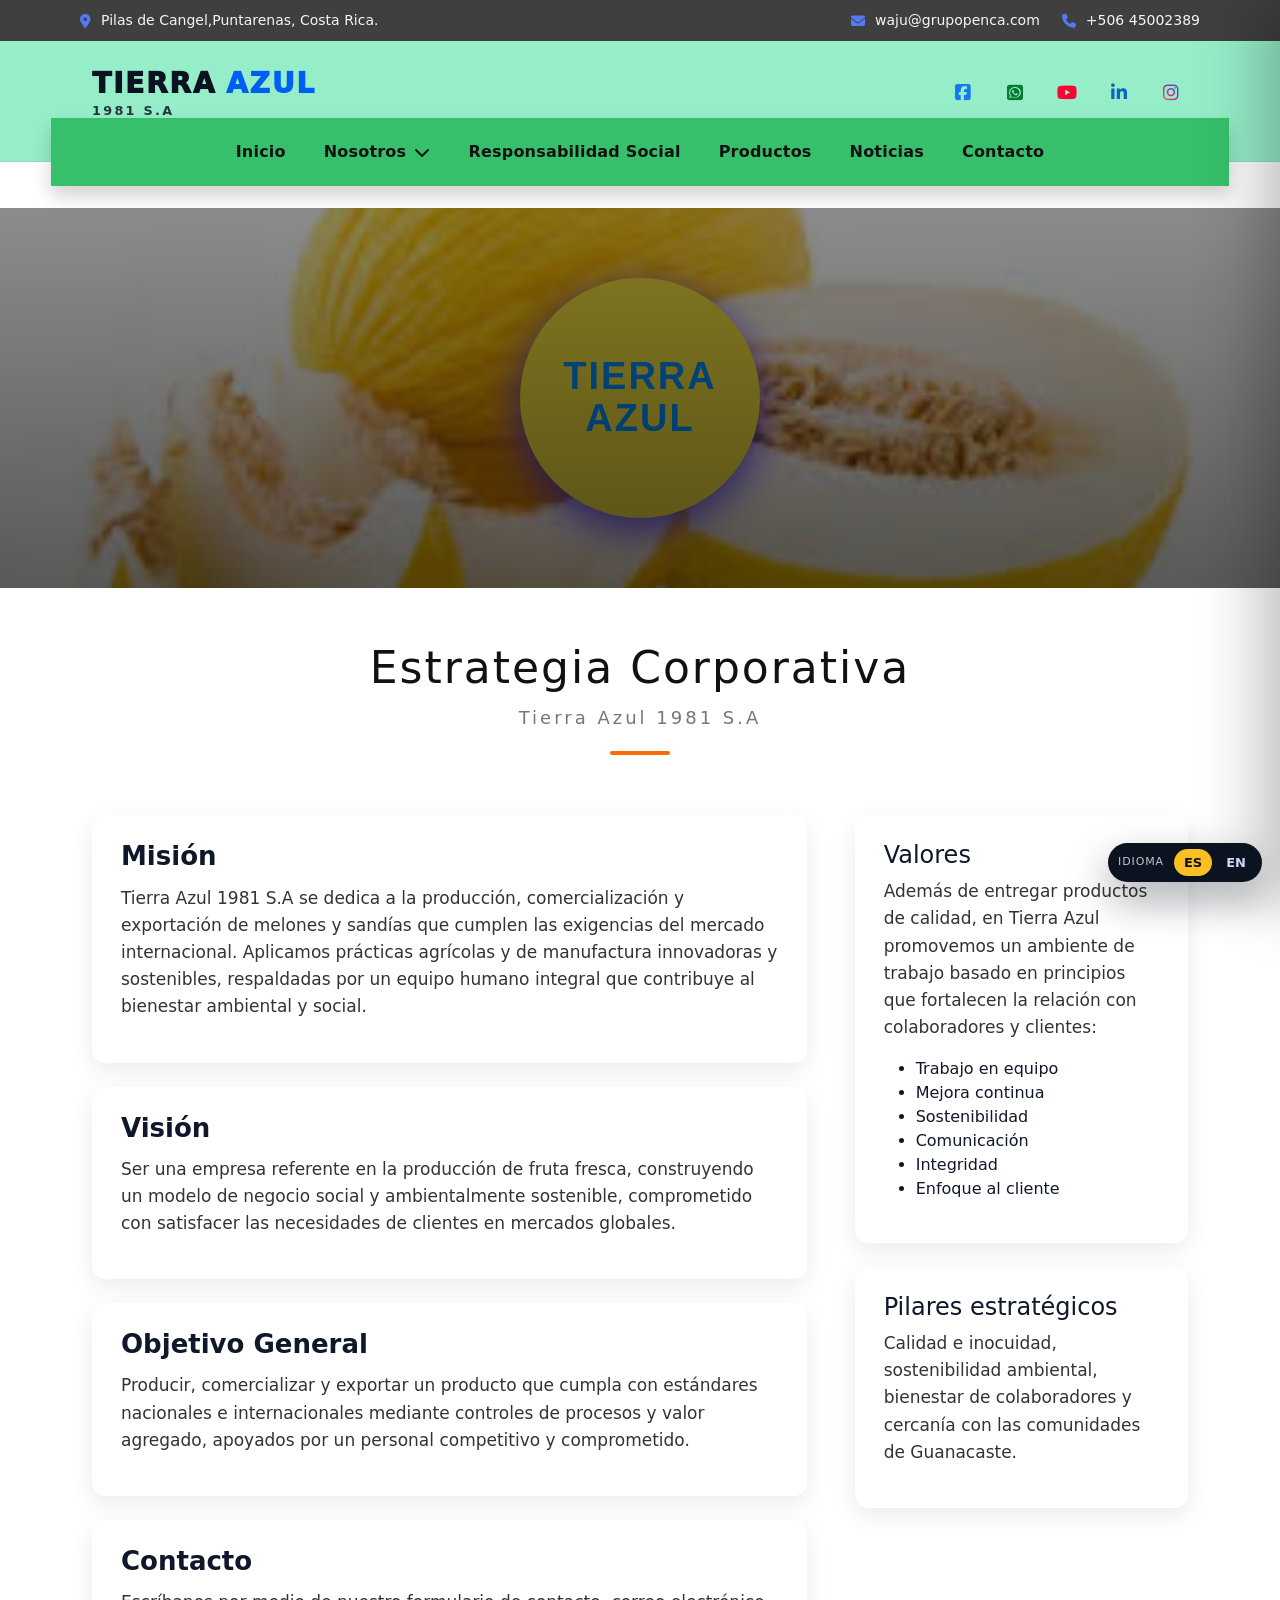
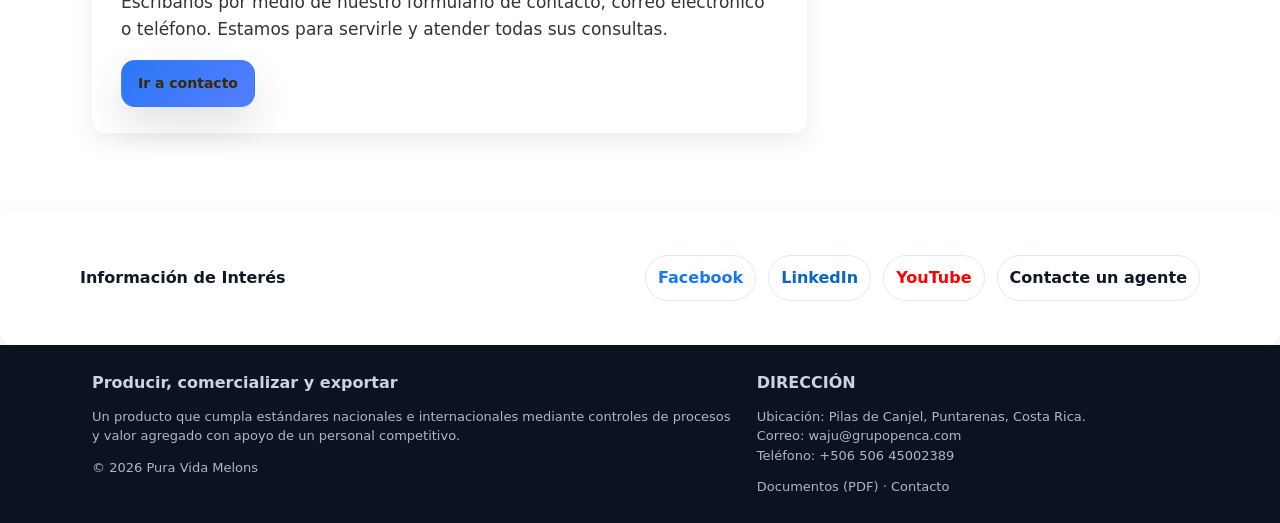
<file: estrategia.html>
<!doctype html>
<html lang="es">
  <head>
    <meta charset="utf-8" />
    <meta name="viewport" content="width=device-width, initial-scale=1" />
    <meta name="description" content="Descubra la misión, visión, valores y objetivos estratégicos de Tierra Azul 1981 S.A para el desarrollo sostenible del sector agrícola." />
    <meta name="robots" content="index, follow" />
    <meta http-equiv="Content-Security-Policy" content="default-src 'self'; img-src 'self' data: https:; script-src 'self' 'unsafe-inline' https://cdn.jsdelivr.net https://unpkg.com; style-src 'self' 'unsafe-inline' https://fonts.googleapis.com https://cdn.jsdelivr.net https://unpkg.com https://cdnjs.cloudflare.com; font-src 'self' https://fonts.gstatic.com https://cdnjs.cloudflare.com data:; connect-src 'self'; frame-src https://www.youtube.com https://www.youtube-nocookie.com; frame-ancestors 'self'; object-src 'none'; base-uri 'self'; form-action 'self' mailto:;" />
    <meta name="referrer" content="strict-origin-when-cross-origin" />
    <meta http-equiv="X-Content-Type-Options" content="nosniff" />
    <meta http-equiv="Permissions-Policy" content="camera=(), microphone=(), geolocation=(), interest-cohort=()" />
    <title>Estrategia corporativa | Tierra Azul 1981 S.A</title>

    <!-- Google Font -->
    <link rel="preconnect" href="https://fonts.googleapis.com" />
    <link rel="preconnect" href="https://fonts.gstatic.com" crossorigin />
    <link
      href="https://fonts.googleapis.com/css2?family=Montserrat:wght@500;700;800&display=swap"
      rel="stylesheet"
    />

    <!-- Bootstrap -->
    <link
      href="https://cdn.jsdelivr.net/npm/bootstrap@5.3.3/dist/css/bootstrap.min.css"
      rel="stylesheet"
    />

    <!-- Swiper (por si lo usas en otras páginas) -->
    <link
      rel="stylesheet"
      href="https://cdn.jsdelivr.net/npm/swiper@11/swiper-bundle.min.css"
    />

    <!-- AOS (animaciones) -->
    <link rel="stylesheet" href="https://unpkg.com/aos@2.3.1/dist/aos.css" />

    <!-- FontAwesome -->
    <link
      rel="stylesheet"
      href="https://cdnjs.cloudflare.com/ajax/libs/font-awesome/6.5.0/css/all.min.css"
    />
    <link rel="preload" as="image" href="assets/empresa.jpeg" />
    <!-- CSS global -->
    <link rel="stylesheet" href="css/styles.css" />
    <link rel="stylesheet" href="css/estrategia.css" />

    <link
      href="https://fonts.googleapis.com/css2?family=Pacifico&display=swap"
      rel="stylesheet"
    />
  </head>

  <body>
    <!-- TOP BAR -->
    <div class="topbar2">
      <div class="container topbar2__wrap">
        <div class="topbar2__item">
          <i class="fa-solid fa-location-dot"></i>
          <span
            data-es="Pilas de Cangel,Puntarenas, Costa Rica."
            data-en="Pilas de Cangel, Puntarenas, Costa Rica."
          >
            Pilas de Cangel, Puntarenas, Costa Rica.
          </span>
        </div>

        <div class="topbar2__right">
          <a class="topbar2__item" href="mailto:waju@grupopenca.com">
            <i class="fa-solid fa-envelope"></i>
            <span
              data-es="waju@grupopenca.com"
              data-en="waju@grupopenca.com"
            >
              waju@grupopenca.com
            </span>
          </a>
          <a class="topbar2__item" href="tel:+50645002389">
            <i class="fa-solid fa-phone"></i>
            <span
              data-es="+506 45002389"
              data-en="+506 45002389"
            >
              +506 45002389
            </span>
          </a>
        </div>
      </div>
    </div>

    <!-- HEADER AMARILLO -->
    <header class="header2" id="siteHeader">
      <div class="container header2__wrap">
        <a class="header2__brand" href="index.html" aria-label="Inicio">
          <span class="brand-text">
            <span class="brand-name">
              <span class="brand-tierra">TIERRA</span>
              <span class="brand-azul">AZUL</span>
            </span>
            <span class="brand-sub">1981 S.A</span>
          </span>
        </a>

        <div class="header2__right">
          <div class="header2__social">
            <a href="#" aria-label="Facebook"
              ><i class="fa-brands fa-square-facebook"></i
            ></a>
            <a href="#" aria-label="WhatsApp"
              ><i class="fa-brands fa-square-whatsapp"></i
            ></a>
            <a href="#" aria-label="YouTube"
              ><i class="fa-brands fa-youtube"></i
            ></a>
            <a href="#" aria-label="LinkedIn"
              ><i class="fa-brands fa-linkedin-in"></i
            ></a>
            <a href="#" aria-label="Instagram"
              ><i class="fa-brands fa-instagram"></i
            ></a>
          </div>

          <!-- Botón hamburguesa (solo móvil) -->
          <button
            class="nav2__toggle"
            id="navToggle"
            aria-label="Abrir menú"
            aria-expanded="false"
          >
            <i class="fa-solid fa-bars"></i>
          </button>
        </div>
      </div>

      <!-- NAV flotante centrado (desktop) -->
      <div class="nav2" id="navBar">
        <nav class="nav2__box" aria-label="Menú principal">
          <a class="nav2__link" href="index.html">
            <span data-es="Inicio" data-en="Home">Inicio</span>
          </a>

          <div class="nav2__dropdown" id="dropNosotros">
            <a class="nav2__link nav2__dropbtn" href="#">
              <span data-es="Nosotros" data-en="About Us">Nosotros</span>
              <i class="fa-solid fa-chevron-down"></i>
            </a>

            <div class="nav2__submenu" id="subNosotros">
              <a href="empresa.html">
                <span data-es="Empresa" data-en="Company">Empresa</span>
              </a>
              <a href="estrategia.html">
                <span data-es="Estrategia" data-en="Strategy">Estrategia</span>
              </a>
              <a href="calidad.html">
                <span data-es="Calidad" data-en="Quality">Calidad</span>
              </a>
            </div>
          </div>

          <a class="nav2__link" href="responsabilidad.html">
            <span
              data-es="Responsabilidad Social"
              data-en="Social Responsibility"
            >
              Responsabilidad Social
            </span>
          </a>
          <a class="nav2__link" href="productos.html">
            <span data-es="Productos" data-en="Products">Productos</span>
          </a>
          <a class="nav2__link" href="noticias.html">
            <span data-es="Noticias" data-en="News">Noticias</span>
          </a>
          <a class="nav2__link" href="contacto.html">
            <span data-es="Contacto" data-en="Contact">Contacto</span>
          </a>
        </nav>
      </div>

      <!-- PANEL MÓVIL (overlay) -->
      <div class="nav2__backdrop" id="navBackdrop"></div>

      <aside class="nav2__panel" id="navPanel" aria-label="Menú móvil">
        <div class="nav2__panelHead">
          <span
            class="nav2__panelTitle"
            data-es="Menú"
            data-en="Menu"
          >
            Menú
          </span>
          <button class="nav2__close" id="navClose" aria-label="Cerrar menú">
            <i class="fa-solid fa-xmark"></i>
          </button>
        </div>

        <div class="nav2__panelBody">
          <a class="nav2__mLink" href="index.html">
            <span data-es="Inicio" data-en="Home">Inicio</span>
          </a>
          <!-- SOLO "NOSOTROS" TIENE SUBMENU EN MÓVIL -->
          <button
            class="nav2__mDrop"
            type="button"
            data-submenu="msubNosotros"
            aria-expanded="false"
          >
            <span data-es="Nosotros" data-en="About Us">Nosotros</span>
            <i class="fa-solid fa-chevron-down"></i>
          </button>
          <div class="nav2__mSub" id="msubNosotros">
            <a href="empresa.html">
              <span data-es="empresa" data-en="company">empresa</span>
            </a>
            <a href="estrategia.html">
              <span data-es="estrategia" data-en="strategy">estrategia</span>
            </a>
            <a href="calidad.html">
              <span data-es="calidad" data-en="quality">calidad</span>
            </a>
          </div>

          <!-- LINKS NORMALES -->
          <a class="nav2__mLink" href="responsabilidad.html">
            <span
              data-es="Responsabilidad Social"
              data-en="Social Responsibility"
            >
              Responsabilidad Social
            </span>
          </a>
          <a class="nav2__mLink" href="productos.html">
            <span data-es="Productos" data-en="Products">Productos</span>
          </a>
          <a class="nav2__mLink" href="noticias.html">
            <span data-es="Noticias" data-en="News">Noticias</span>
          </a>
          <a class="nav2__mLink" href="contacto.html">
            <span data-es="Contacto" data-en="Contact">Contacto</span>
          </a>
        </div>
      </aside>
    </header>

    <!-- Para que el contenido no se meta debajo del nav flotante -->
    <div class="page-start"></div>

    <main>
      <!-- HERO INTERNO -->
      <section class="inner-hero inner-hero--estrategia">
        <div class="hero-center">
          <div class="circle-solid">
            <span data-es="TIERRA" data-en="TIERRA">TIERRA</span>
            <span data-es="AZUL" data-en="AZUL">AZUL</span>
          </div>
        </div>
      </section>

      <!-- CONTENIDO: Misión, Visión, Valores, Objetivo, Contacto -->
      <section class="section">
        <div class="container">
          <!-- Encabezado tipoTierra Azul  1981 S.A -->
          <div class="section-top text-center" data-aos="fade-up">
            <h1
              class="section-title"
              data-es="Estrategia Corporativa"
              data-en="Corporate Strategy"
            >
              Estrategia Corporativa
            </h1>
            <p
              class="section-subtitle"
              data-es="Tierra Azul 1981 S.A"
              data-en="Tierra Azul 1981 S.A"
            >
              Tierra Azul 1981 S.A
            </p>
            <div class="section-divider"></div>
          </div>

          <div class="row g-5">
            <!-- Columna principal: Misión, Visión, Objetivo, Contacto -->
            <div class="col-lg-8">
              <article class="mb-4 article-box" id="mision">
                <h3 data-es="Misión" data-en="Mission">Misión</h3>
                <p
                  data-es="Tierra Azul 1981 S.A se dedica a la producción, comercialización y exportación de melones y sandías que cumplen las exigencias del mercado internacional. Aplicamos prácticas agrícolas y de manufactura innovadoras y sostenibles, respaldadas por un equipo humano integral que contribuye al bienestar ambiental y social."
                  data-en="Tierra Azul 1981 S.A is dedicated to the production, commercialization, and export of melons and watermelons that meet the demands of the international market. We apply innovative and sustainable agricultural and manufacturing practices, supported by an integral human team that contributes to environmental and social well-being."
                >
                  Tierra Azul 1981 S.A se dedica a la producción,
                  comercialización y exportación de melones y sandías que
                  cumplen las exigencias del mercado internacional. Aplicamos
                  prácticas agrícolas y de manufactura innovadoras y
                  sostenibles, respaldadas por un equipo humano integral que
                  contribuye al bienestar ambiental y social.
                </p>
              </article>

              <article class="mb-4 article-box" id="vision">
                <h3 data-es="Visión" data-en="Vision">Visión</h3>
                <p
                  data-es="Ser una empresa referente en la producción de fruta fresca, construyendo un modelo de negocio social y ambientalmente sostenible, comprometido con satisfacer las necesidades de clientes en mercados globales."
                  data-en="To be a benchmark company in the production of fresh fruit, building a socially and environmentally sustainable business model, committed to meeting the needs of clients in global markets."
                >
                  Ser una empresa referente en la producción de fruta fresca,
                  construyendo un modelo de negocio social y ambientalmente
                  sostenible, comprometido con satisfacer las necesidades de
                  clientes en mercados globales.
                </p>
              </article>

              <article class="mb-4 article-box" id="objetivo">
                <h3
                  data-es="Objetivo General"
                  data-en="General Objective"
                >
                  Objetivo General
                </h3>
                <p
                  data-es="Producir, comercializar y exportar un producto que cumpla con estándares nacionales e internacionales mediante controles de procesos y valor agregado, apoyados por un personal competitivo y comprometido."
                  data-en="To produce, commercialize, and export a product that meets national and international standards through process controls and added value, supported by a competitive and committed staff."
                >
                  Producir, comercializar y exportar un producto que cumpla con
                  estándares nacionales e internacionales mediante controles de
                  procesos y valor agregado, apoyados por un personal
                  competitivo y comprometido.
                </p>
              </article>

              <article class="mb-4 article-box" id="contacto">
                <h3 data-es="Contacto" data-en="Contact">Contacto</h3>
                <p
                  data-es="Escríbanos por medio de nuestro formulario de contacto, correo electrónico o teléfono. Estamos para servirle y atender todas sus consultas."
                  data-en="Write to us through our contact form, email, or phone. We are here to serve you and answer all your inquiries."
                >
                  Escríbanos por medio de nuestro formulario de contacto, correo
                  electrónico o teléfono. Estamos para servirle y atender todas
                  sus consultas.
                </p>
                <a class="btn btn-warning btn-sm px-3" href="contacto.html">
                  <strong
                    data-es="Ir a contacto"
                    data-en="Go to contact"
                  >
                    Ir a contacto
                  </strong>
                </a>
              </article>
            </div>

            <!-- Columna lateral: Valores (como listado) -->
            <aside class="col-lg-4">
              <div class="empresa-card mb-4 article-box">
                <h4 data-es="Valores" data-en="Values">Valores</h4>
                <p
                  class="small"
                  data-es="Además de entregar productos de calidad, en Tierra Azul promovemos un ambiente de trabajo basado en principios que fortalecen la relación con colaboradores y clientes:"
                  data-en="In addition to delivering quality products, at Tierra Azul we promote a work environment based on principles that strengthen the relationship with collaborators and clients:"
                >
                  Además de entregar productos de calidad, en Tierra Azul
                  promovemos un ambiente de trabajo basado en principios que
                  fortalecen la relación con colaboradores y clientes:
                </p>
                <ul>
                  <li
                    data-es="Trabajo en equipo"
                    data-en="Teamwork"
                  >
                    Trabajo en equipo
                  </li>
                  <li
                    data-es="Mejora continua"
                    data-en="Continuous improvement"
                  >
                    Mejora continua
                  </li>
                  <li
                    data-es="Sostenibilidad"
                    data-en="Sustainability"
                  >
                    Sostenibilidad
                  </li>
                  <li
                    data-es="Comunicación"
                    data-en="Communication"
                  >
                    Comunicación
                  </li>
                  <li
                    data-es="Integridad"
                    data-en="Integrity"
                  >
                    Integridad
                  </li>
                  <li
                    data-es="Enfoque al cliente"
                    data-en="Customer focus"
                  >
                    Enfoque al cliente
                  </li>
                </ul>
              </div>

              <!-- Card extra -->
              <div class="empresa-card article-box">
                <h4
                  data-es="Pilares estratégicos"
                  data-en="Strategic pillars"
                >
                  Pilares estratégicos
                </h4>
                <p
                  class="small"
                  data-es="Calidad e inocuidad, sostenibilidad ambiental, bienestar de colaboradores y cercanía con las comunidades de Guanacaste."
                  data-en="Quality and safety, environmental sustainability, employee well-being, and closeness to the communities of Guanacaste."
                >
                  Calidad e inocuidad, sostenibilidad ambiental, bienestar de
                  colaboradores y cercanía con las comunidades de Guanacaste.
                </p>
              </div>
            </aside>
          </div>
        </div>
      </section>

      <!-- INFO DE INTERÉS (igual que index) -->
      <section class="info-interest article-box">
        <div class="container wrap">
          <strong
            data-es="Información de Interés"
            data-en="Information of Interest"
          >
            Información de Interés
          </strong>
          <div class="social">
            <a href="#" class="social-facebook" target="_blank" rel="noopener noreferrer">
              <span data-es="Facebook" data-en="Facebook">Facebook</span>
            </a>
            <a href="#" class="social-linkedin" target="_blank" rel="noopener noreferrer">
              <span data-es="LinkedIn" data-en="LinkedIn">LinkedIn</span>
            </a>
            <a href="#" class="social-youtube" target="_blank" rel="noopener noreferrer">
              <span data-es="YouTube" data-en="YouTube">YouTube</span>
            </a>
            <a href="contacto.html" class="social-contact">
              <span
                data-es="Contacte un agente"
                data-en="Contact an agent"
              >
                Contacte un agente
              </span>
            </a>
          </div>
        </div>
      </section>
    </main>

    <!-- FOOTER -->
    <footer class="footer">
      <div class="container cols">
        <div>
          <strong
            data-es="Producir, comercializar y exportar"
            data-en="Produce, market, and export"
          >
            Producir, comercializar y exportar
          </strong>
          <div
            class="copy"
            data-es="Un producto que cumpla estándares nacionales e internacionales mediante controles de procesos y valor agregado con apoyo de un personal competitivo."
            data-en="A product that meets national and international standards through process controls and added value, supported by a competitive staff."
          >
            Un producto que cumpla estándares nacionales e internacionales
            mediante controles de procesos y valor agregado con apoyo de un
            personal competitivo.
          </div>
          <div class="copy">
            © <span id="year"></span>
            <span
              data-es="Pura Vida Melons"
              data-en="Pura Vida Melons"
            >
             Tierra Azul  1981 S.A
            </span>
          </div>
        </div>

        <div>
          <strong data-es="DIRECCIÓN" data-en="ADDRESS">DIRECCIÓN</strong>
          <div class="copy">
            <span
              data-es="Ubicación: Pilas de Canjel, Puntarenas, Costa Rica."
              data-en="Location: Pilas de Canjel, Puntarenas, Costa Rica."
            >
              Ubicación: Pilas de Canjel, Puntarenas, Costa Rica.
            </span>
            <br />
            <span
              data-es="Correo: waju@grupopenca.com"
              data-en="Email: waju@grupopenca.com"
            >
              Correo: waju@grupopenca.com
            </span>
            <br />
            <span
              data-es="Teléfono: +506 506 45002389"
              data-en="Phone: +506 506 45002389"
            >
              Teléfono: +506 506 45002389
            </span>
          </div>
          <div class="copy">
            <a href="documentos.html">
              <span
                data-es="Documentos (PDF)"
                data-en="Documents (PDF)"
              >
                Documentos (PDF)
              </span>
            </a>
            ·
            <a href="contacto.html">
              <span data-es="Contacto" data-en="Contact">Contacto</span>
            </a>
          </div>
        </div>
      </div>
    </footer>

    <!-- JS -->
    <script defer src="js/header.js"></script>
    <script defer src="js/main.js"></script>
     <script defer src="js/ux.js"></script>
    <script defer src="https://cdn.jsdelivr.net/npm/bootstrap@5.3.3/dist/js/bootstrap.bundle.min.js"></script>
    <script defer src="https://cdn.jsdelivr.net/npm/swiper@11/swiper-bundle.min.js"></script>
    <script defer src="https://unpkg.com/aos@2.3.1/dist/aos.js"></script>

    <script>
      document.addEventListener("DOMContentLoaded", () => {
        if (window.AOS) AOS.init({ once: true });
      });
      // Aquí NO inicializamos Swiper porque esta página no lo usa.
      // Si quisieras un slider también en Estrategia, se puede agregar luego.
    </script>

    <!-- 🔵 Traducción -->
    <script defer src="js/translate.js"></script>
  </body>
</html>
</file>
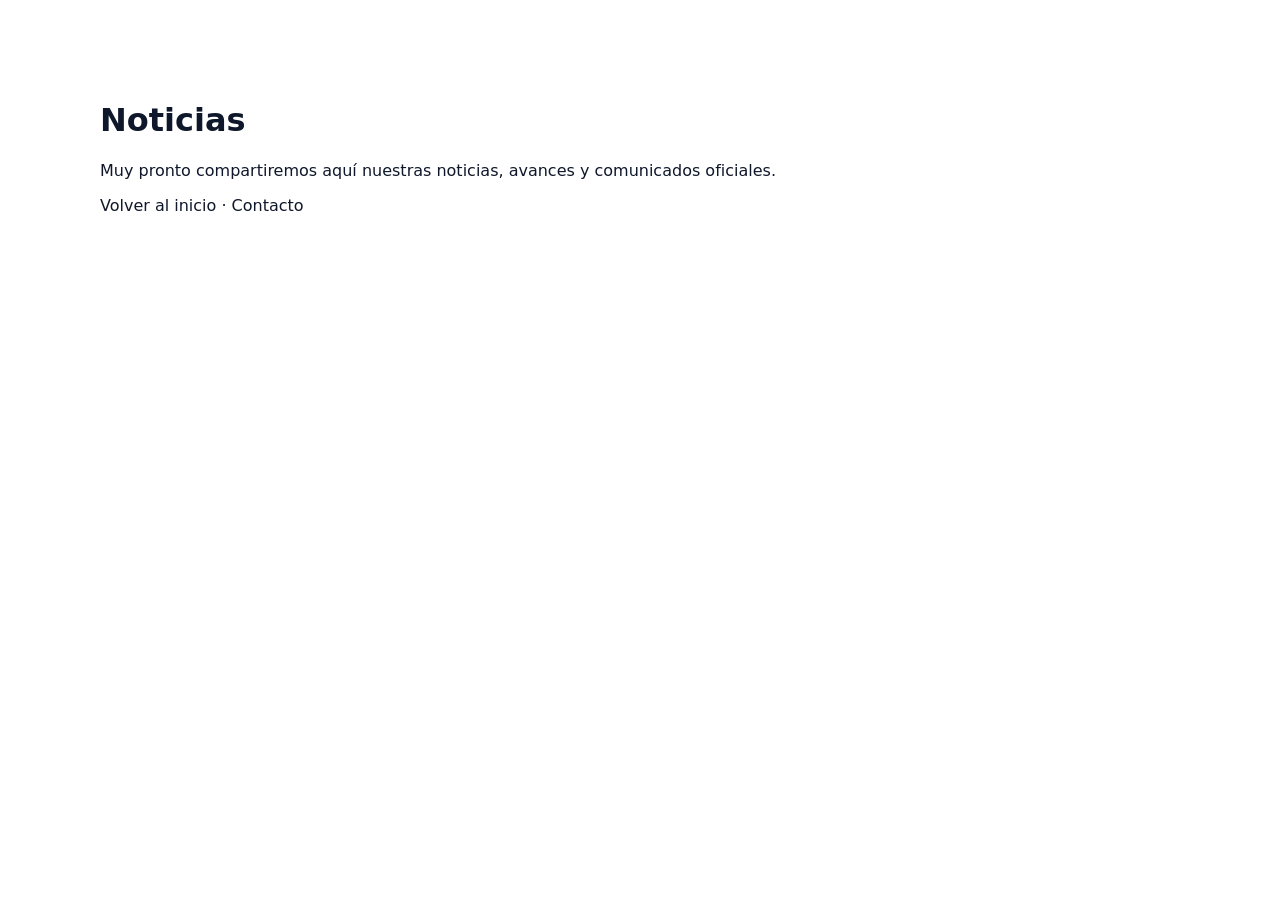
<file: noticias.html>
<!doctype html>
<html lang="es">
  <head>
    <meta charset="utf-8" />
    <meta name="viewport" content="width=device-width, initial-scale=1" />
    <meta name="description" content="Noticias y actualizaciones de Tierra Azul 1981 S.A sobre producción, exportación y sostenibilidad agrícola." />
    <meta name="robots" content="index, follow" />
    <meta http-equiv="Content-Security-Policy" content="default-src 'self'; img-src 'self' data: https:; script-src 'self' 'unsafe-inline' https://cdn.jsdelivr.net https://unpkg.com; style-src 'self' 'unsafe-inline' https://fonts.googleapis.com https://cdn.jsdelivr.net https://unpkg.com https://cdnjs.cloudflare.com; font-src 'self' https://fonts.gstatic.com https://cdnjs.cloudflare.com data:; connect-src 'self'; frame-src https://www.youtube.com https://www.youtube-nocookie.com; frame-ancestors 'self'; object-src 'none'; base-uri 'self'; form-action 'self' mailto:;" />
    <meta name="referrer" content="strict-origin-when-cross-origin" />
    <meta http-equiv="X-Content-Type-Options" content="nosniff" />
    <meta http-equiv="Permissions-Policy" content="camera=(), microphone=(), geolocation=(), interest-cohort=()" />
    <title>Noticias | Tierra Azul 1981 S.A</title>
    <link rel="stylesheet" href="css/styles.css" />
  </head>
  <body>
    <main class="container" style="padding: 80px 20px">
      <h1>Noticias</h1>
      <p>Muy pronto compartiremos aquí nuestras noticias, avances y comunicados oficiales.</p>
      <p><a href="index.html">Volver al inicio</a> · <a href="contacto.html">Contacto</a></p>
    </main>
  </body>
</html>
</file>
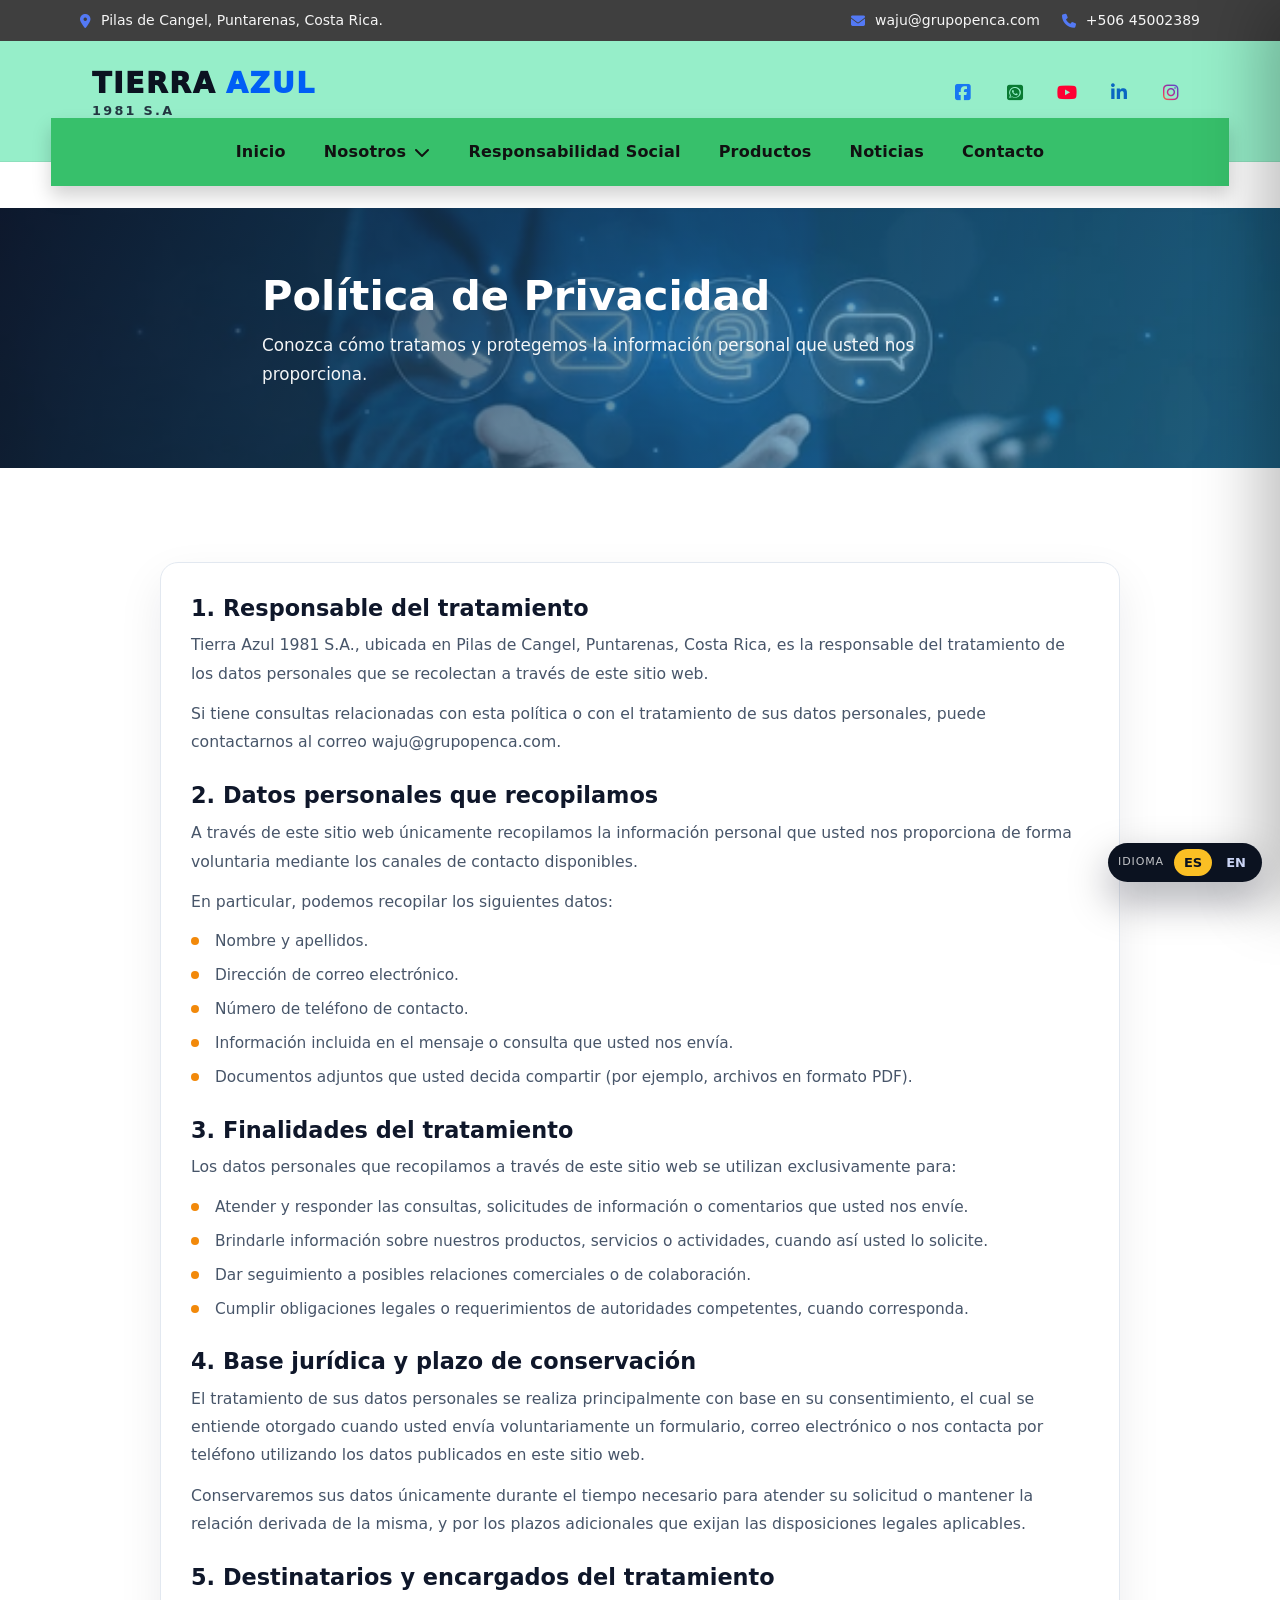
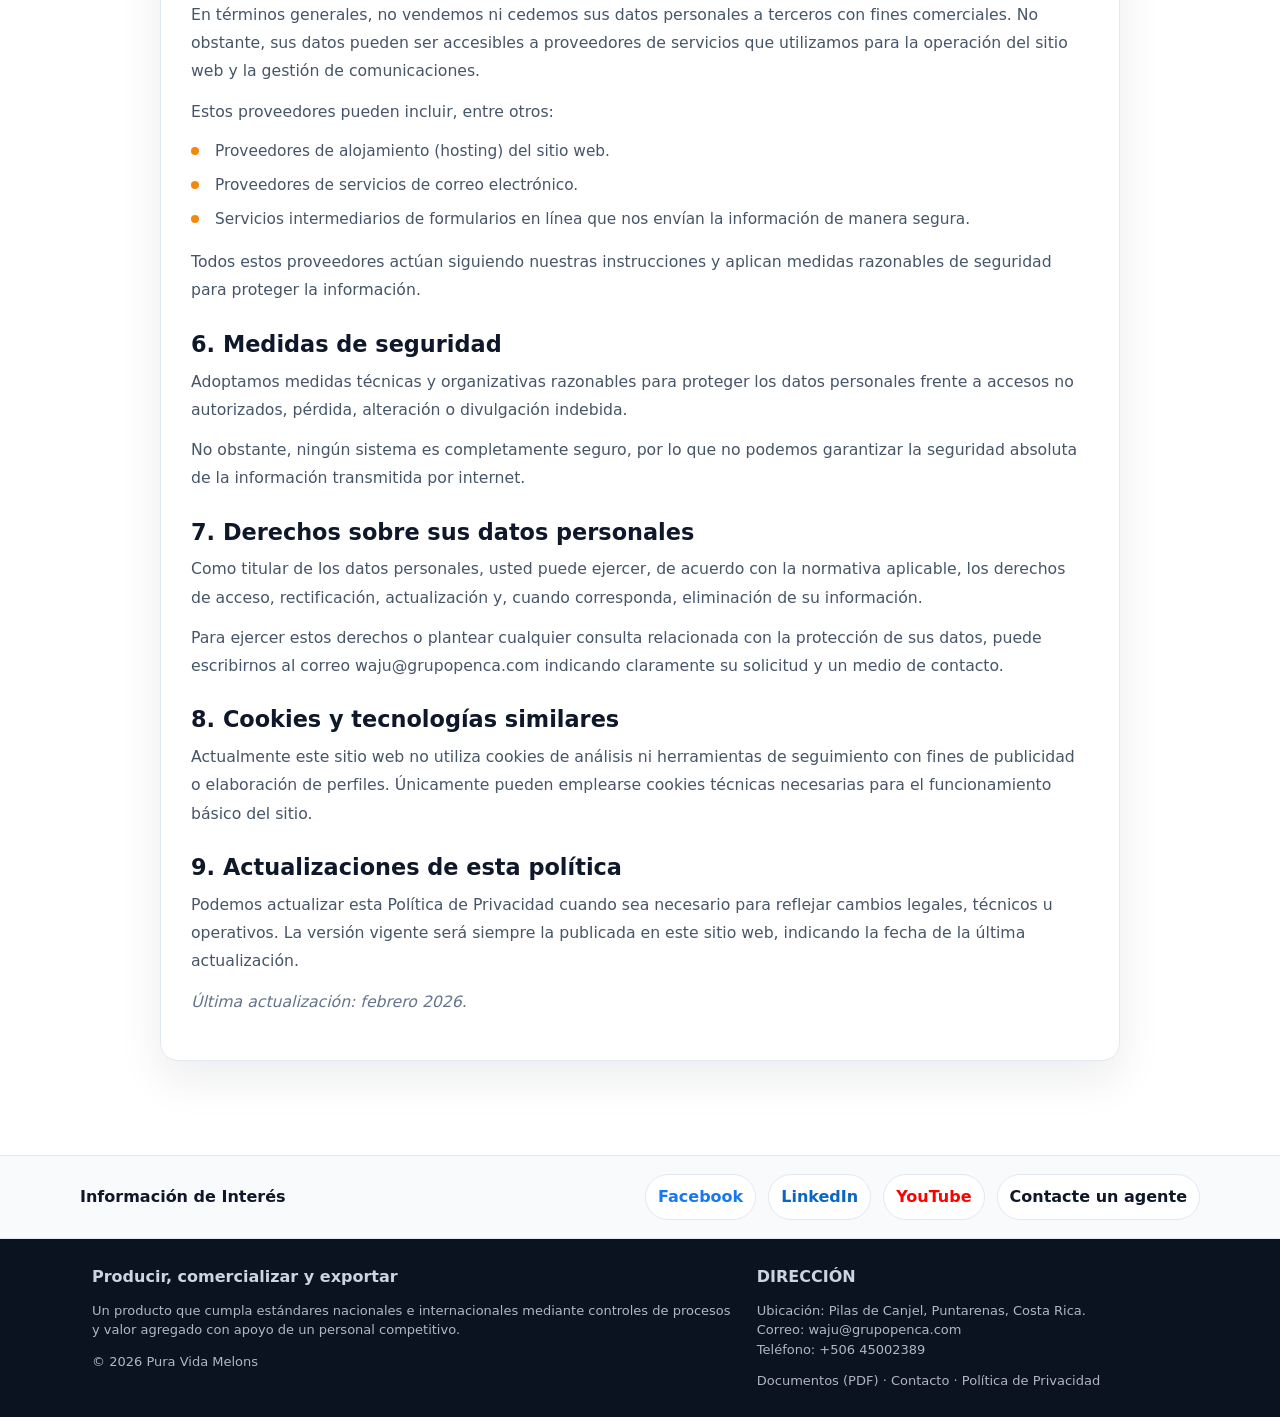
<file: privacidad.html>
<!doctype html>
<html lang="es">
  <head>
    <meta charset="utf-8" />
    <meta name="viewport" content="width=device-width, initial-scale=1" />
    <meta name="description" content="Consulte la política de privacidad de Tierra Azul 1981 S.A sobre el tratamiento de datos personales y uso del sitio web." />
    <meta name="robots" content="index, follow" />
    <meta http-equiv="Content-Security-Policy" content="default-src 'self'; img-src 'self' data: https:; script-src 'self' 'unsafe-inline' https://cdn.jsdelivr.net https://unpkg.com; style-src 'self' 'unsafe-inline' https://fonts.googleapis.com https://cdn.jsdelivr.net https://unpkg.com https://cdnjs.cloudflare.com; font-src 'self' https://fonts.gstatic.com https://cdnjs.cloudflare.com data:; connect-src 'self'; frame-src https://www.youtube.com https://www.youtube-nocookie.com; frame-ancestors 'self'; object-src 'none'; base-uri 'self'; form-action 'self' mailto:;" />
    <meta name="referrer" content="strict-origin-when-cross-origin" />
    <meta http-equiv="X-Content-Type-Options" content="nosniff" />
    <meta http-equiv="Permissions-Policy" content="camera=(), microphone=(), geolocation=(), interest-cohort=()" />
    <title>Política de privacidad | Tierra Azul 1981 S.A</title>

    <!-- Fuentes / librerías -->
    <link rel="preconnect" href="https://fonts.googleapis.com" />
    <link rel="preconnect" href="https://fonts.gstatic.com" crossorigin />
    <link
      href="https://fonts.googleapis.com/css2?family=Montserrat:wght@500;700;800&display=swap"
      rel="stylesheet"
    />

    <link
      href="https://cdn.jsdelivr.net/npm/bootstrap@5.3.3/dist/css/bootstrap.min.css"
      rel="stylesheet"
    />
    <link
      rel="stylesheet"
      href="https://cdn.jsdelivr.net/npm/swiper@11/swiper-bundle.min.css"
    />
    <link rel="stylesheet" href="https://unpkg.com/aos@2.3.1/dist/aos.css" />
    <link
      rel="stylesheet"
      href="https://cdnjs.cloudflare.com/ajax/libs/font-awesome/6.5.0/css/all.min.css"
    />

    <!-- CSS global -->
    <link rel="stylesheet" href="css/styles.css" />
    <!-- Opcional: CSS específico para esta página -->
    <link rel="stylesheet" href="css/privacidad.css" />
      </head>

  <body>
    <!-- TOPBAR -->
    <div class="topbar2">
      <div class="container topbar2__wrap">
        <div class="topbar2__item">
          <i class="fa-solid fa-location-dot"></i>
          <span
            data-es="Pilas de Cangel, Puntarenas, Costa Rica."
            data-en="Pilas de Cangel, Puntarenas, Costa Rica."
          >
            Pilas de Cangel, Puntarenas, Costa Rica.
          </span>
        </div>

        <div class="topbar2__right">
          <a class="topbar2__item" href="mailto:waju@grupopenca.com">
            <i class="fa-solid fa-envelope"></i>
            <span
              data-es="waju@grupopenca.com"
              data-en="waju@grupopenca.com"
            >
              waju@grupopenca.com
            </span>
          </a>
          <a class="topbar2__item" href="tel:+50645002389">
            <i class="fa-solid fa-phone"></i>
            <span data-es="+506 45002389" data-en="+506 45002389">
              +506 45002389
            </span>
          </a>
        </div>
      </div>
    </div>

    <!-- HEADER -->
    <header class="header2" id="siteHeader">
      <div class="container header2__wrap">
        <a class="header2__brand" href="index.html" aria-label="Inicio">
          <span class="brand-text">
            <span class="brand-name">
              <span class="brand-tierra">TIERRA</span>
              <span class="brand-azul">AZUL</span>
            </span>
            <span class="brand-sub">1981 S.A</span>
          </span>
        </a>

        <div class="header2__right">
          <div class="header2__social">
            <a href="#"><i class="fa-brands fa-square-facebook"></i></a>
            <a href="#"><i class="fa-brands fa-square-whatsapp"></i></a>
            <a href="#"><i class="fa-brands fa-youtube"></i></a>
            <a href="#"><i class="fa-brands fa-linkedin-in"></i></a>
            <a href="#"><i class="fa-brands fa-instagram"></i></a>
          </div>

          <!-- Botón hamburguesa -->
          <button
            class="nav2__toggle"
            id="navToggle"
            aria-label="Abrir menú"
            aria-expanded="false"
          >
            <i class="fa-solid fa-bars"></i>
          </button>
        </div>
      </div>

      <!-- NAV DESKTOP -->
      <div class="nav2" id="navBar">
        <nav class="nav2__box" aria-label="Menú principal">
          <a class="nav2__link" href="index.html">
            <span data-es="Inicio" data-en="Home">Inicio</span>
          </a>

          <div class="nav2__dropdown" id="dropNosotros">
            <a class="nav2__link nav2__dropbtn" href="#">
              <span data-es="Nosotros" data-en="About Us">Nosotros</span>
              <i class="fa-solid fa-chevron-down"></i>
            </a>
            <div class="nav2__submenu" id="subNosotros">
              <a href="empresa.html">
                <span data-es="Empresa" data-en="Company">Empresa</span>
              </a>
              <a href="estrategia.html">
                <span data-es="Estrategia" data-en="Strategy">Estrategia</span>
              </a>
              <a href="calidad.html">
                <span data-es="Calidad" data-en="Quality">Calidad</span>
              </a>
            </div>
          </div>

          <a class="nav2__link" href="responsabilidad.html">
            <span
              data-es="Responsabilidad Social"
              data-en="Social Responsibility"
            >
              Responsabilidad Social
            </span>
          </a>

          <a class="nav2__link" href="productos.html">
            <span data-es="Productos" data-en="Products">Productos</span>
          </a>

          <a class="nav2__link" href="noticias.html">
            <span data-es="Noticias" data-en="News">Noticias</span>
          </a>

          <a class="nav2__link" href="contacto.html">
            <span data-es="Contacto" data-en="Contact">Contacto</span>
          </a>
        </nav>
      </div>

      <!-- PANEL MÓVIL -->
      <div class="nav2__backdrop" id="navBackdrop"></div>
      <aside class="nav2__panel" id="navPanel" aria-label="Menú móvil">
        <div class="nav2__panelHead">
          <span
            class="nav2__panelTitle"
            data-es="Menú"
            data-en="Menu"
          >
            Menú
          </span>
          <button class="nav2__close" id="navClose" aria-label="Cerrar menú">
            <i class="fa-solid fa-xmark"></i>
          </button>
        </div>

        <div class="nav2__panelBody">
          <a class="nav2__mLink" href="index.html">
            <span data-es="Inicio" data-en="Home">Inicio</span>
          </a>

          <button
            class="nav2__mDrop"
            type="button"
            data-submenu="msubNosotros"
            aria-expanded="false"
          >
            <span data-es="Nosotros" data-en="About Us">Nosotros</span>
            <i class="fa-solid fa-chevron-down"></i>
          </button>
          <div class="nav2__mSub" id="msubNosotros">
            <a href="empresa.html">
              <span data-es="Empresa" data-en="Company">Empresa</span>
            </a>
            <a href="estrategia.html">
              <span data-es="Estrategia" data-en="Strategy">Estrategia</span>
            </a>
            <a href="calidad.html">
              <span data-es="Calidad" data-en="Quality">Calidad</span>
            </a>
          </div>

          <a class="nav2__mLink" href="responsabilidad.html">
            <span
              data-es="Responsabilidad Social"
              data-en="Social Responsibility"
            >
              Responsabilidad Social
            </span>
          </a>

          <a class="nav2__mLink" href="productos.html">
            <span data-es="Productos" data-en="Products">Productos</span>
          </a>

          <a class="nav2__mLink" href="noticias.html">
            <span data-es="Noticias" data-en="News">Noticias</span>
          </a>

          <a class="nav2__mLink" href="contacto.html">
            <span data-es="Contacto" data-en="Contact">Contacto</span>
          </a>
        </div>
      </aside>
    </header>

    <!-- Espaciador sticky -->
    <div class="page-start"></div>

    <main>
      <!-- HERO INTERNO -->
      <section class="inner-hero inner-hero--privacidad">
        <div class="inner-hero__overlay"></div>
        <div class="container inner-hero__content">
          <h1
            class="inner-hero__title"
            data-es="Política de Privacidad"
            data-en="Privacy Policy"
          >
            Política de Privacidad
          </h1>
          <p
            class="inner-hero__subtitle"
            data-es="Conozca cómo tratamos y protegemos la información personal que usted nos proporciona."
            data-en="Learn how we handle and protect the personal information you share with us."
          >
            Conozca cómo tratamos y protegemos la información personal que usted
            nos proporciona.
          </p>
        </div>
      </section>

      <!-- CONTENIDO PRINCIPAL -->
      <section class="section">
        <div class="container">
          <div class="article-box privacidad-box" data-aos="fade-up">
            <!-- 1. Introducción -->
            <h2
              data-es="1. Responsable del tratamiento"
              data-en="1. Data controller"
            >
              1. Responsable del tratamiento
            </h2>
            <p
              data-es="Tierra Azul 1981 S.A., ubicada en Pilas de Cangel, Puntarenas, Costa Rica, es la responsable del tratamiento de los datos personales que se recolectan a través de este sitio web."
              data-en="Tierra Azul 1981 S.A., located in Pilas de Cangel, Puntarenas, Costa Rica, is responsible for processing the personal data collected through this website."
            >
              Tierra Azul 1981 S.A., ubicada en Pilas de Cangel, Puntarenas,
              Costa Rica, es la responsable del tratamiento de los datos
              personales que se recolectan a través de este sitio web.
            </p>
            <p
              data-es="Si tiene consultas relacionadas con esta política o con el tratamiento de sus datos personales, puede contactarnos al correo waju@grupopenca.com."
              data-en="If you have any questions regarding this policy or how we process your personal data, you can contact us at waju@grupopenca.com."
            >
              Si tiene consultas relacionadas con esta política o con el
              tratamiento de sus datos personales, puede contactarnos al correo
              waju@grupopenca.com.
            </p>

            <!-- 2. Datos que recopilamos -->
            <h2
              data-es="2. Datos personales que recopilamos"
              data-en="2. Personal data we collect"
            >
              2. Datos personales que recopilamos
            </h2>
            <p
              data-es="A través de este sitio web únicamente recopilamos la información personal que usted nos proporciona de forma voluntaria mediante los canales de contacto disponibles."
              data-en="Through this website we only collect the personal information you voluntarily provide via the available contact channels."
            >
              A través de este sitio web únicamente recopilamos la información
              personal que usted nos proporciona de forma voluntaria mediante
              los canales de contacto disponibles.
            </p>
            <p
              data-es="En particular, podemos recopilar los siguientes datos:"
              data-en="In particular, we may collect the following data:"
            >
              En particular, podemos recopilar los siguientes datos:
            </p>
            <ul>
              <li
                data-es="Nombre y apellidos."
                data-en="First and last name."
              >
                Nombre y apellidos.
              </li>
              <li
                data-es="Dirección de correo electrónico."
                data-en="Email address."
              >
                Dirección de correo electrónico.
              </li>
              <li
                data-es="Número de teléfono de contacto."
                data-en="Contact phone number."
              >
                Número de teléfono de contacto.
              </li>
              <li
                data-es="Información incluida en el mensaje o consulta que usted nos envía."
                data-en="Information included in the message or inquiry you send to us."
              >
                Información incluida en el mensaje o consulta que usted nos
                envía.
              </li>
              <li
                data-es="Documentos adjuntos que usted decida compartir (por ejemplo, archivos en formato PDF)."
                data-en="Attached documents you decide to share (for example, PDF files)."
              >
                Documentos adjuntos que usted decida compartir (por ejemplo,
                archivos en formato PDF).
              </li>
            </ul>

            <!-- 3. Finalidades -->
            <h2
              data-es="3. Finalidades del tratamiento"
              data-en="3. Purposes of processing"
            >
              3. Finalidades del tratamiento
            </h2>
            <p
              data-es="Los datos personales que recopilamos a través de este sitio web se utilizan exclusivamente para:"
              data-en="The personal data we collect through this website is used exclusively to:"
            >
              Los datos personales que recopilamos a través de este sitio web se
              utilizan exclusivamente para:
            </p>
            <ul>
              <li
                data-es="Atender y responder las consultas, solicitudes de información o comentarios que usted nos envíe."
                data-en="Handle and respond to your inquiries, requests for information or comments."
              >
                Atender y responder las consultas, solicitudes de información o
                comentarios que usted nos envíe.
              </li>
              <li
                data-es="Brindarle información sobre nuestros productos, servicios o actividades, cuando así usted lo solicite."
                data-en="Provide you with information about our products, services or activities when you request it."
              >
                Brindarle información sobre nuestros productos, servicios o
                actividades, cuando así usted lo solicite.
              </li>
              <li
                data-es="Dar seguimiento a posibles relaciones comerciales o de colaboración."
                data-en="Follow up on potential business or collaboration relationships."
              >
                Dar seguimiento a posibles relaciones comerciales o de
                colaboración.
              </li>
              <li
                data-es="Cumplir obligaciones legales o requerimientos de autoridades competentes, cuando corresponda."
                data-en="Comply with legal obligations or requirements from competent authorities, when applicable."
              >
                Cumplir obligaciones legales o requerimientos de autoridades
                competentes, cuando corresponda.
              </li>
            </ul>

            <!-- 4. Base jurídica y conservación -->
            <h2
              data-es="4. Base jurídica y plazo de conservación"
              data-en="4. Legal basis and retention period"
            >
              4. Base jurídica y plazo de conservación
            </h2>
            <p
              data-es="El tratamiento de sus datos personales se realiza principalmente con base en su consentimiento, el cual se entiende otorgado cuando usted envía voluntariamente un formulario, correo electrónico o nos contacta por teléfono utilizando los datos publicados en este sitio web."
              data-en="The processing of your personal data is mainly based on your consent, which is understood as granted when you voluntarily submit a form, send us an email or contact us by phone using the details published on this website."
            >
              El tratamiento de sus datos personales se realiza principalmente
              con base en su consentimiento, el cual se entiende otorgado cuando
              usted envía voluntariamente un formulario, correo electrónico o
              nos contacta por teléfono utilizando los datos publicados en este
              sitio web.
            </p>
            <p
              data-es="Conservaremos sus datos únicamente durante el tiempo necesario para atender su solicitud o mantener la relación derivada de la misma, y por los plazos adicionales que exijan las disposiciones legales aplicables."
              data-en="We will retain your data only for the time necessary to handle your request or maintain the relationship arising from it, and for any additional periods required by applicable legal provisions."
            >
              Conservaremos sus datos únicamente durante el tiempo necesario
              para atender su solicitud o mantener la relación derivada de la
              misma, y por los plazos adicionales que exijan las disposiciones
              legales aplicables.
            </p>

            <!-- 5. Destinatarios y encargados -->
            <h2
              data-es="5. Destinatarios y encargados del tratamiento"
              data-en="5. Recipients and data processors"
            >
              5. Destinatarios y encargados del tratamiento
            </h2>
            <p
              data-es="En términos generales, no vendemos ni cedemos sus datos personales a terceros con fines comerciales. No obstante, sus datos pueden ser accesibles a proveedores de servicios que utilizamos para la operación del sitio web y la gestión de comunicaciones."
              data-en="In general, we do not sell or transfer your personal data to third parties for commercial purposes. However, your data may be accessible to service providers we use for the operation of the website and communication management."
            >
              En términos generales, no vendemos ni cedemos sus datos personales
              a terceros con fines comerciales. No obstante, sus datos pueden
              ser accesibles a proveedores de servicios que utilizamos para la
              operación del sitio web y la gestión de comunicaciones.
            </p>
            <p
              data-es="Estos proveedores pueden incluir, entre otros:"
              data-en="These providers may include, among others:"
            >
              Estos proveedores pueden incluir, entre otros:
            </p>
            <ul>
              <li
                data-es="Proveedores de alojamiento (hosting) del sitio web."
                data-en="Website hosting providers."
              >
                Proveedores de alojamiento (hosting) del sitio web.
              </li>
              <li
                data-es="Proveedores de servicios de correo electrónico."
                data-en="Email service providers."
              >
                Proveedores de servicios de correo electrónico.
              </li>
              <li
                data-es="Servicios intermediarios de formularios en línea que nos envían la información de manera segura."
                data-en="Online form intermediary services that securely forward the submitted information to us."
              >
                Servicios intermediarios de formularios en línea que nos envían
                la información de manera segura.
              </li>
            </ul>
            <p
              data-es="Todos estos proveedores actúan siguiendo nuestras instrucciones y aplican medidas razonables de seguridad para proteger la información."
              data-en="All such providers act in accordance with our instructions and apply reasonable security measures to protect the information."
            >
              Todos estos proveedores actúan siguiendo nuestras instrucciones y
              aplican medidas razonables de seguridad para proteger la
              información.
            </p>

            <!-- 6. Seguridad -->
            <h2
              data-es="6. Medidas de seguridad"
              data-en="6. Security measures"
            >
              6. Medidas de seguridad
            </h2>
            <p
              data-es="Adoptamos medidas técnicas y organizativas razonables para proteger los datos personales frente a accesos no autorizados, pérdida, alteración o divulgación indebida."
              data-en="We implement reasonable technical and organizational measures to protect personal data against unauthorized access, loss, alteration or improper disclosure."
            >
              Adoptamos medidas técnicas y organizativas razonables para
              proteger los datos personales frente a accesos no autorizados,
              pérdida, alteración o divulgación indebida.
            </p>
            <p
              data-es="No obstante, ningún sistema es completamente seguro, por lo que no podemos garantizar la seguridad absoluta de la información transmitida por internet."
              data-en="However, no system is completely secure, so we cannot guarantee absolute security of information transmitted over the internet."
            >
              No obstante, ningún sistema es completamente seguro, por lo que no
              podemos garantizar la seguridad absoluta de la información
              transmitida por internet.
            </p>

            <!-- 7. Derechos de las personas -->
            <h2
              data-es="7. Derechos sobre sus datos personales"
              data-en="7. Your rights regarding personal data"
            >
              7. Derechos sobre sus datos personales
            </h2>
            <p
              data-es="Como titular de los datos personales, usted puede ejercer, de acuerdo con la normativa aplicable, los derechos de acceso, rectificación, actualización y, cuando corresponda, eliminación de su información."
              data-en="As the owner of your personal data, and in accordance with applicable regulations, you may exercise your rights to access, rectify, update and, where appropriate, delete your information."
            >
              Como titular de los datos personales, usted puede ejercer, de
              acuerdo con la normativa aplicable, los derechos de acceso,
              rectificación, actualización y, cuando corresponda, eliminación de
              su información.
            </p>
            <p
              data-es="Para ejercer estos derechos o plantear cualquier consulta relacionada con la protección de sus datos, puede escribirnos al correo waju@grupopenca.com indicando claramente su solicitud y un medio de contacto."
              data-en="To exercise these rights or for any question related to data protection, you may write to us at waju@grupopenca.com, clearly indicating your request and a contact method."
            >
              Para ejercer estos derechos o plantear cualquier consulta
              relacionada con la protección de sus datos, puede escribirnos al
              correo waju@grupopenca.com indicando claramente su solicitud y un
              medio de contacto.
            </p>

            <!-- 8. Cookies y navegación -->
            <h2
              data-es="8. Cookies y tecnologías similares"
              data-en="8. Cookies and similar technologies"
            >
              8. Cookies y tecnologías similares
            </h2>
            <p
              data-es="Actualmente este sitio web no utiliza cookies de análisis ni herramientas de seguimiento con fines de publicidad o elaboración de perfiles. Únicamente pueden emplearse cookies técnicas necesarias para el funcionamiento básico del sitio."
              data-en="Currently, this website does not use analytics cookies or tracking tools for advertising or profiling purposes. Only technical cookies necessary for the basic functioning of the site may be used."
            >
              Actualmente este sitio web no utiliza cookies de análisis ni
              herramientas de seguimiento con fines de publicidad o elaboración
              de perfiles. Únicamente pueden emplearse cookies técnicas
              necesarias para el funcionamiento básico del sitio.
            </p>

            <!-- 9. Actualizaciones -->
            <h2
              data-es="9. Actualizaciones de esta política"
              data-en="9. Updates to this policy"
            >
              9. Actualizaciones de esta política
            </h2>
            <p
              data-es="Podemos actualizar esta Política de Privacidad cuando sea necesario para reflejar cambios legales, técnicos u operativos. La versión vigente será siempre la publicada en este sitio web, indicando la fecha de la última actualización."
              data-en="We may update this Privacy Policy when necessary to reflect legal, technical or operational changes. The current version will always be the one published on this website, indicating the date of the last update."
            >
              Podemos actualizar esta Política de Privacidad cuando sea
              necesario para reflejar cambios legales, técnicos u operativos. La
              versión vigente será siempre la publicada en este sitio web,
              indicando la fecha de la última actualización.
            </p>
            <p
              data-es="Última actualización: febrero 2026."
              data-en="Last updated: February 2026."
            >
              Última actualización: febrero 2026.
            </p>
          </div>
        </div>
      </section>

      <!-- INFO DE INTERÉS -->
      <section class="info-interest">
        <div class="container wrap">
          <strong
            data-es="Información de Interés"
            data-en="Information of Interest"
          >
            Información de Interés
          </strong>
          <div class="social">
            <a href="#" class="social-facebook" target="_blank" rel="noopener noreferrer">
              <span data-es="Facebook" data-en="Facebook">Facebook</span>
            </a>
            <a href="#" class="social-linkedin" target="_blank" rel="noopener noreferrer">
              <span data-es="LinkedIn" data-en="LinkedIn">LinkedIn</span>
            </a>
            <a href="#" class="social-youtube" target="_blank" rel="noopener noreferrer">
              <span data-es="YouTube" data-en="YouTube">YouTube</span>
            </a>
            <a href="contacto.html" class="social-contact">
              <span
                data-es="Contacte un agente"
                data-en="Contact an agent"
              >
                Contacte un agente
              </span>
            </a>
          </div>
        </div>
      </section>
    </main>

    <!-- FOOTER -->
    <footer class="footer">
      <div class="container cols">
        <div>
          <strong
            data-es="Producir, comercializar y exportar"
            data-en="Produce, market and export"
          >
            Producir, comercializar y exportar
          </strong>
          <div
            class="copy"
            data-es="Un producto que cumpla estándares nacionales e internacionales mediante controles de procesos y valor agregado con apoyo de un personal competitivo."
            data-en="A product that meets national and international standards through process controls and added value, supported by a competitive staff."
          >
            Un producto que cumpla estándares nacionales e internacionales
            mediante controles de procesos y valor agregado con apoyo de un
            personal competitivo.
          </div>
          <div class="copy">
            © <span id="year"></span>
            <span
              data-es="Pura Vida Melons"
              data-en="Pura Vida Melons"
            >
             Tierra Azul  1981 S.A
            </span>
          </div>
        </div>

        <div>
          <strong data-es="DIRECCIÓN" data-en="ADDRESS">DIRECCIÓN</strong>
          <div class="copy">
            <span
              data-es="Ubicación: Pilas de Canjel, Puntarenas, Costa Rica."
              data-en="Location: Pilas de Canjel, Puntarenas, Costa Rica."
            >
              Ubicación: Pilas de Canjel, Puntarenas, Costa Rica.
            </span>
            <br />
            <span
              data-es="Correo: waju@grupopenca.com"
              data-en="Email: waju@grupopenca.com"
            >
              Correo: waju@grupopenca.com
            </span>
            <br />
            <span
              data-es="Teléfono: +506 45002389"
              data-en="Phone: +506 45002389"
            >
              Teléfono: +506 45002389
            </span>
          </div>
          <div class="copy">
            <a href="documentos.html">
              <span
                data-es="Documentos (PDF)"
                data-en="Documents (PDF)"
              >
                Documentos (PDF)
              </span>
            </a>
            ·
            <a href="contacto.html">
              <span data-es="Contacto" data-en="Contact">Contacto</span>
            </a>
            ·
            <a href="privacidad.html">
              <span
                data-es="Política de Privacidad"
                data-en="Privacy Policy"
              >
                Política de Privacidad
              </span>
            </a>
          </div>
        </div>
      </div>
    </footer>

    <!-- JS LIBRERÍAS -->
    <script defer src="js/header.js"></script>
    <script defer src="js/main.js"></script>
     <script defer src="js/ux.js"></script>
    <script defer src="https://cdn.jsdelivr.net/npm/bootstrap@5.3.3/dist/js/bootstrap.bundle.min.js"></script>
    <script defer src="https://unpkg.com/aos@2.3.1/dist/aos.js"></script>
    <script>
      document.addEventListener("DOMContentLoaded", () => {
        if (window.AOS) AOS.init({ once: true });
      });
    </script>

    <!-- 🔵 Traducción -->
    <script defer src="js/translate.js"></script>
  </body>
</html>
</file>
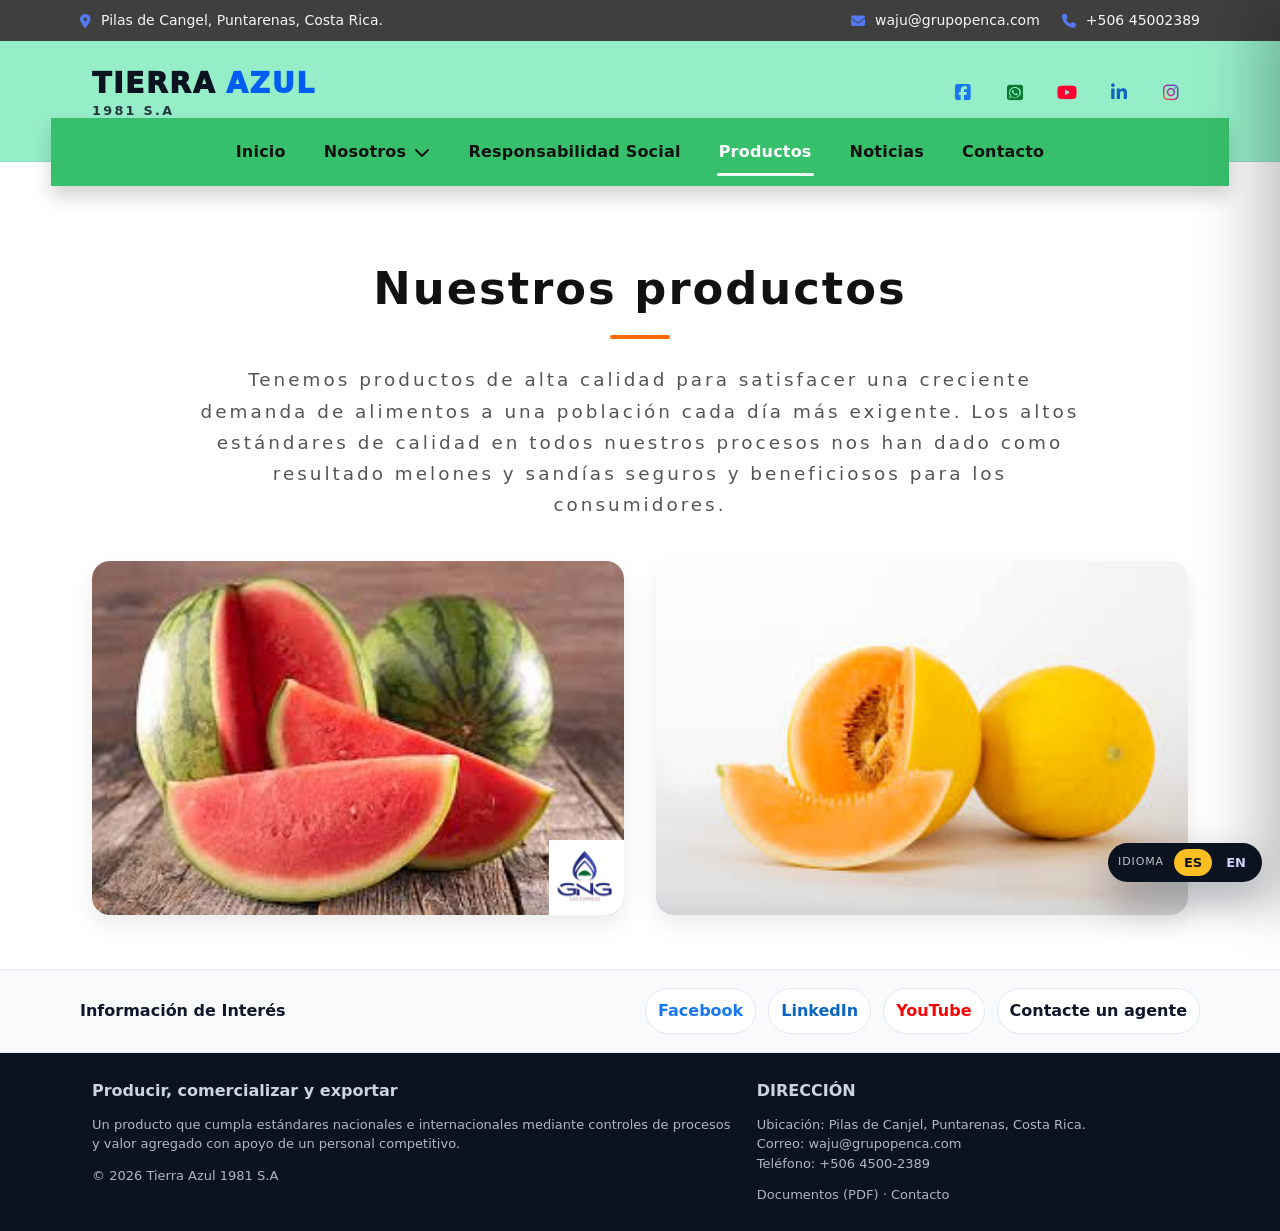
<file: productos.html>
<!doctype html>
<html lang="es">
  <head>
    <meta charset="utf-8" />
    <meta name="viewport" content="width=device-width, initial-scale=1" />
    <meta name="description" content="Explore nuestros productos agrícolas de exportación: melón y sandía cultivados en Costa Rica con calidad internacional." />
    <meta name="robots" content="index, follow" />
    <meta http-equiv="Content-Security-Policy" content="default-src 'self'; img-src 'self' data: https:; script-src 'self' 'unsafe-inline' https://cdn.jsdelivr.net https://unpkg.com; style-src 'self' 'unsafe-inline' https://fonts.googleapis.com https://cdn.jsdelivr.net https://unpkg.com https://cdnjs.cloudflare.com; font-src 'self' https://fonts.gstatic.com https://cdnjs.cloudflare.com data:; connect-src 'self'; frame-src https://www.youtube.com https://www.youtube-nocookie.com; frame-ancestors 'self'; object-src 'none'; base-uri 'self'; form-action 'self' mailto:;" />
    <meta name="referrer" content="strict-origin-when-cross-origin" />
    <meta http-equiv="X-Content-Type-Options" content="nosniff" />
    <meta http-equiv="Permissions-Policy" content="camera=(), microphone=(), geolocation=(), interest-cohort=()" />
    <title>Productos | Melón y sandía de exportación | Tierra Azul 1981 S.A</title>

    <!-- Fuentes / librerías -->
    <link rel="preconnect" href="https://fonts.googleapis.com" />
    <link rel="preconnect" href="https://fonts.gstatic.com" crossorigin />
    <link
      href="https://fonts.googleapis.com/css2?family=Montserrat:wght@500;700;800&display=swap"
      rel="stylesheet"
    />

    <link
      href="https://cdn.jsdelivr.net/npm/bootstrap@5.3.3/dist/css/bootstrap.min.css"
      rel="stylesheet"
    />
    <link
      rel="stylesheet"
      href="https://cdn.jsdelivr.net/npm/swiper@11/swiper-bundle.min.css"
    />
    <link rel="stylesheet" href="https://unpkg.com/aos@2.3.1/dist/aos.css" />
    <link
      rel="stylesheet"
      href="https://cdnjs.cloudflare.com/ajax/libs/font-awesome/6.5.0/css/all.min.css"
    />

    <!-- CSS propios -->
    <link rel="stylesheet" href="css/styles.css" />
    <link rel="stylesheet" href="css/productos.css" />
  </head>

  <body>
    <!-- TOPBAR -->
    <div class="topbar2">
      <div class="container topbar2__wrap">
        <div class="topbar2__item">
          <i class="fa-solid fa-location-dot"></i>
          <span
            data-es="Pilas de Cangel, Puntarenas, Costa Rica."
            data-en="Pilas de Cangel, Puntarenas, Costa Rica."
          >
            Pilas de Cangel, Puntarenas, Costa Rica.
          </span>
        </div>

        <div class="topbar2__right">
          <a class="topbar2__item" href="mailto:waju@grupopenca.com">
            <i class="fa-solid fa-envelope"></i>
            <span
              data-es="waju@grupopenca.com"
              data-en="waju@grupopenca.com"
            >
              waju@grupopenca.com
            </span>
          </a>
          <a class="topbar2__item" href="tel:+50645002389">
            <i class="fa-solid fa-phone"></i>
            <span
              data-es="+506 45002389"
              data-en="+506 45002389"
            >
              +506 45002389
            </span>
          </a>
        </div>
      </div>
    </div>

    <!-- HEADER -->
    <header class="header2" id="siteHeader">
      <div class="container header2__wrap">
        <a class="header2__brand" href="index.html" aria-label="Inicio">
          <span class="brand-text">
            <span class="brand-name">
              <span class="brand-tierra">TIERRA</span>
              <span class="brand-azul">AZUL</span>
            </span>
            <span class="brand-sub">1981 S.A</span>
          </span>
        </a>

        <div class="header2__right">
          <div class="header2__social">
            <a href="#" aria-label="Facebook"
              ><i class="fa-brands fa-square-facebook"></i
            ></a>
            <a href="#" aria-label="WhatsApp"
              ><i class="fa-brands fa-square-whatsapp"></i
            ></a>
            <a href="#" aria-label="YouTube"
              ><i class="fa-brands fa-youtube"></i
            ></a>
            <a href="#" aria-label="LinkedIn"
              ><i class="fa-brands fa-linkedin-in"></i
            ></a>
            <a href="#" aria-label="Instagram"
              ><i class="fa-brands fa-instagram"></i
            ></a>
          </div>

          <!-- Botón hamburguesa -->
          <button
            class="nav2__toggle"
            id="navToggle"
            aria-label="Abrir menú"
            aria-expanded="false"
          >
            <i class="fa-solid fa-bars"></i>
          </button>
        </div>
      </div>

      <!-- NAV DESKTOP -->
      <div class="nav2" id="navBar">
        <nav class="nav2__box" aria-label="Menú principal">
          <a class="nav2__link" href="index.html">
            <span data-es="Inicio" data-en="Home">Inicio</span>
          </a>

          <div class="nav2__dropdown" id="dropNosotros">
            <a class="nav2__link nav2__dropbtn" href="#">
              <span data-es="Nosotros" data-en="About Us">Nosotros</span>
              <i class="fa-solid fa-chevron-down"></i>
            </a>

            <div class="nav2__submenu" id="subNosotros">
              <a href="empresa.html">
                <span data-es="Empresa" data-en="Company">Empresa</span>
              </a>
              <a href="estrategia.html">
                <span data-es="Estrategia" data-en="Strategy">Estrategia</span>
              </a>
              <a href="calidad.html">
                <span data-es="Calidad" data-en="Quality">Calidad</span>
              </a>
            </div>
          </div>

          <a class="nav2__link" href="responsabilidad.html">
            <span
              data-es="Responsabilidad Social"
              data-en="Social Responsibility"
            >
              Responsabilidad Social
            </span>
          </a>

          <a class="nav2__link nav2__link--active" href="productos.html">
            <span data-es="Productos" data-en="Products">Productos</span>
          </a>

          <a class="nav2__link" href="noticias.html">
            <span data-es="Noticias" data-en="News">Noticias</span>
          </a>

          <a class="nav2__link" href="contacto.html">
            <span data-es="Contacto" data-en="Contact">Contacto</span>
          </a>
        </nav>
      </div>

      <!-- PANEL MÓVIL -->
      <div class="nav2__backdrop" id="navBackdrop"></div>
      <aside class="nav2__panel" id="navPanel" aria-label="Menú móvil">
        <div class="nav2__panelHead">
          <span
            class="nav2__panelTitle"
            data-es="Menú"
            data-en="Menu"
          >
            Menú
          </span>
          <button class="nav2__close" id="navClose" aria-label="Cerrar menú">
            <i class="fa-solid fa-xmark"></i>
          </button>
        </div>

        <div class="nav2__panelBody">
          <a class="nav2__mLink" href="index.html">
            <span data-es="Inicio" data-en="Home">Inicio</span>
          </a>

          <button
            class="nav2__mDrop"
            type="button"
            data-submenu="msubNosotros"
            aria-expanded="false"
          >
            <span data-es="Nosotros" data-en="About Us">Nosotros</span>
            <i class="fa-solid fa-chevron-down"></i>
          </button>
          <div class="nav2__mSub" id="msubNosotros">
            <a href="empresa.html">
              <span data-es="Empresa" data-en="Company">Empresa</span>
            </a>
            <a href="estrategia.html">
              <span data-es="Estrategia" data-en="Strategy">Estrategia</span>
            </a>
            <a href="calidad.html">
              <span data-es="Calidad" data-en="Quality">Calidad</span>
            </a>
          </div>

          <a class="nav2__mLink" href="responsabilidad.html">
            <span
              data-es="Responsabilidad Social"
              data-en="Social Responsibility"
            >
              Responsabilidad Social
            </span>
          </a>

          <a class="nav2__mLink" href="productos.html">
            <span data-es="Productos" data-en="Products">Productos</span>
          </a>

          <a class="nav2__mLink" href="noticias.html">
            <span data-es="Noticias" data-en="News">Noticias</span>
          </a>

          <a class="nav2__mLink" href="contacto.html">
            <span data-es="Contacto" data-en="Contact">Contacto</span>
          </a>
        </div>
      </aside>
    </header>

    <!-- Separador sticky -->
    <div class="page-start"></div>

    <main>
      <!-- SECCIÓN PRODUCTOS -->
      <section class="section section-productos">
        <div class="container">
          <div class="section-top text-center" data-aos="fade-up">
            <h1
              class="section-title"
              data-es="Nuestros productos"
              data-en="Our products"
            >
              Nuestros productos
            </h1>
             <div class="section-divider"></div>
            <p
              class="section-subtitle"
              data-es="Tenemos productos de alta calidad para satisfacer una creciente demanda de alimentos a una población cada día más exigente. Los altos estándares de calidad en todos nuestros procesos nos han dado como resultado melones y sandías seguros y beneficiosos para los consumidores."
              data-en="We offer high-quality products to meet a growing demand for food from an increasingly demanding population. The high quality standards in all our processes result in safe and beneficial melons and watermelons for consumers."
            >
              Tenemos productos de alta calidad para satisfacer una creciente
              demanda de alimentos a una población cada día más exigente. Los
              altos estándares de calidad en todos nuestros procesos nos han
              dado como resultado melones y sandías seguros y beneficiosos para
              los consumidores.
            </p>
           
          </div>

          <!-- GRID DE PRODUCTOS -->
          <div class="producto-grid">
            <!-- SANDÍA -->
           <a href="sandia.html" class="producto-card">
  <div class="producto-img">
    <img src="assets/sandia.jpeg" alt="Sandía"  loading="lazy" decoding="async" />
  </div>

  <!-- Badge en la esquina -->
  <div class="producto-badge"></div>

  <div class="producto-overlay">
  <span 
    class="producto-title"
    data-es="Sandía"
    data-en="Watermelon"
  >
    Sandía
  </span>

  <span 
    class="producto-sub"
    data-es="Productos"
    data-en="Products"
  >
    Productos
  </span>

  <div class="producto-line"></div>
</div>
</a>

            <!-- MELÓN -->
            <a href="melon.html" class="producto-card" data-aos="fade-up" data-aos-delay="200">
              <div class="producto-img">
                <img src="assets/melon.jpeg" alt="Melón" loading="lazy" />
              </div>
              <div class="producto-overlay">
                <span
                  class="producto-title"
                  data-es="Melón"
                  data-en="Melon"
                >
                  Melón
                </span>
                <span
                  class="producto-sub"
                  data-es="Productos"
                  data-en="Products"
                >
                  Productos
                </span>
                <div class="producto-line"></div>
              </div>
            </a>
          </div>
        </div>
      </section>

      <!-- INFO DE INTERÉS -->
      <section class="info-interest">
        <div class="container wrap">
          <strong
            data-es="Información de Interés"
            data-en="Information of Interest"
          >
            Información de Interés
          </strong>
          <div class="social">
            <a href="#" class="social-facebook" target="_blank" rel="noopener noreferrer">
              <span data-es="Facebook" data-en="Facebook">Facebook</span>
            </a>
            <a href="#" class="social-linkedin" target="_blank" rel="noopener noreferrer">
              <span data-es="LinkedIn" data-en="LinkedIn">LinkedIn</span>
            </a>
            <a href="#" class="social-youtube" target="_blank" rel="noopener noreferrer">
              <span data-es="YouTube" data-en="YouTube">YouTube</span>
            </a>
            <a href="contacto.html" class="social-contact">
              <span
                data-es="Contacte un agente"
                data-en="Contact an agent"
              >
                Contacte un agente
              </span>
            </a>
          </div>
        </div>
      </section>
    </main>

    <!-- FOOTER -->
    <footer class="footer">
      <div class="container cols">
        <div>
          <strong
            data-es="Producir, comercializar y exportar"
            data-en="Produce, market, and export"
          >
            Producir, comercializar y exportar
          </strong>
          <div
            class="copy"
            data-es="Un producto que cumpla estándares nacionales e internacionales mediante controles de procesos y valor agregado con apoyo de un personal competitivo."
            data-en="A product that meets national and international standards through process controls and added value, supported by a competitive staff."
          >
            Un producto que cumpla estándares nacionales e internacionales
            mediante controles de procesos y valor agregado con apoyo de un
            personal competitivo.
          </div>
          <div class="copy">
            © <span id="year"></span>
            <span
              data-es="Tierra Azul 1981 S.A"
              data-en="Tierra Azul 1981 S.A"
            >
              Tierra Azul 1981 S.A
            </span>
          </div>
        </div>

        <div>
          <strong data-es="DIRECCIÓN" data-en="ADDRESS">DIRECCIÓN</strong>
          <div class="copy">
            <span
              data-es="Ubicación: Pilas de Canjel, Puntarenas, Costa Rica."
              data-en="Location: Pilas de Canjel, Puntarenas, Costa Rica."
            >
              Ubicación: Pilas de Canjel, Puntarenas, Costa Rica.
            </span>
            <br />
            <span
              data-es="Correo: waju@grupopenca.com"
              data-en="Email: waju@grupopenca.com"
            >
              Correo: waju@grupopenca.com
            </span>
            <br />
            <span
              data-es="Teléfono: +506 4500-2389"
              data-en="Phone: +506 4500-2389"
            >
              Teléfono: +506 4500-2389
            </span>
          </div>
          <div class="copy">
            <a href="documentos.html">
              <span
                data-es="Documentos (PDF)"
                data-en="Documents (PDF)"
              >
                Documentos (PDF)
              </span>
            </a>
            ·
            <a href="contacto.html">
              <span data-es="Contacto" data-en="Contact">Contacto</span>
            </a>
          </div>
        </div>
      </div>
    </footer>

    <!-- JS LIBRERÍAS -->
    <script defer src="js/header.js"></script>
    <script defer src="js/main.js"></script>
     <script defer src="js/ux.js"></script>
    <script defer src="https://cdn.jsdelivr.net/npm/bootstrap@5.3.3/dist/js/bootstrap.bundle.min.js"></script>
    <script defer src="https://cdn.jsdelivr.net/npm/swiper@11/swiper-bundle.min.js"></script>
    <script defer src="https://unpkg.com/aos@2.3.1/dist/aos.js"></script>
    <script>
      document.addEventListener("DOMContentLoaded", () => {
        if (window.AOS) AOS.init({ once: true });
      });
    </script>

    <!-- 🔵 Traducción -->
    <script defer src="js/translate.js"></script>
  </body>
</html>
</file>
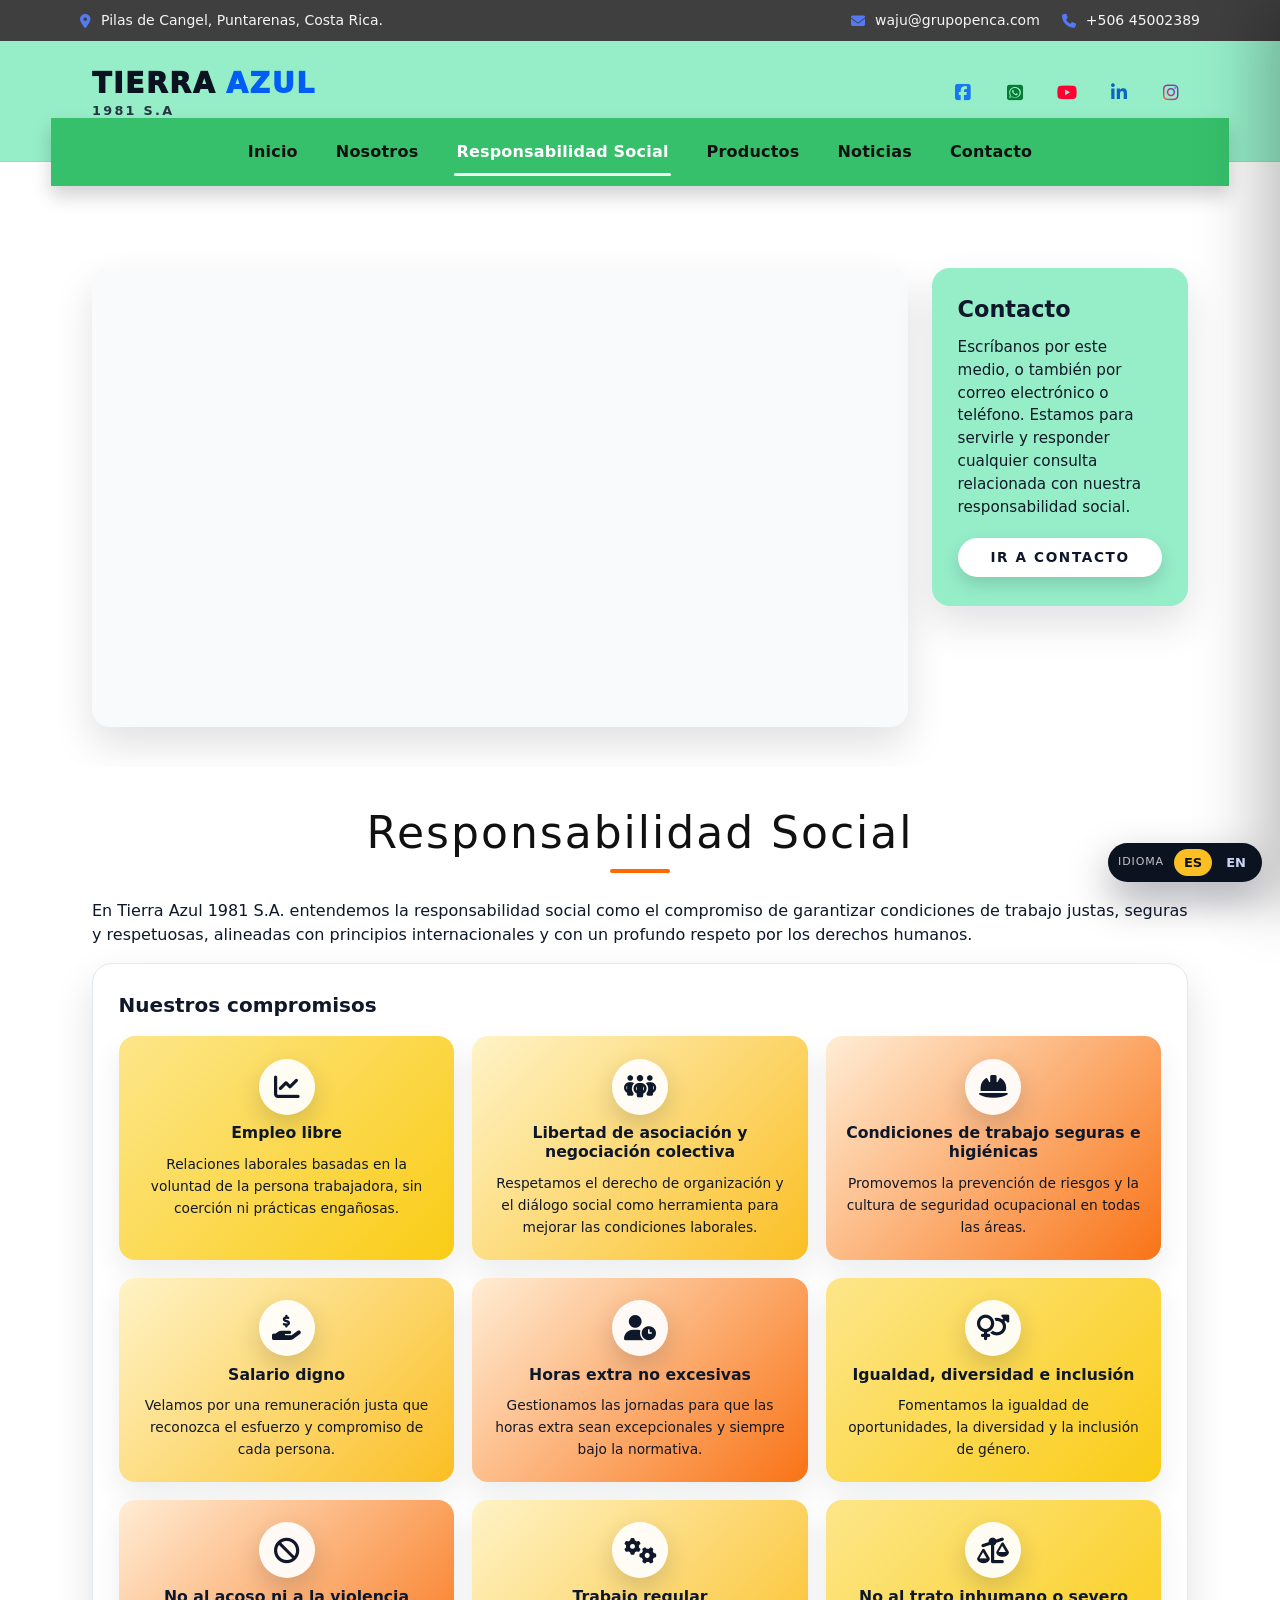
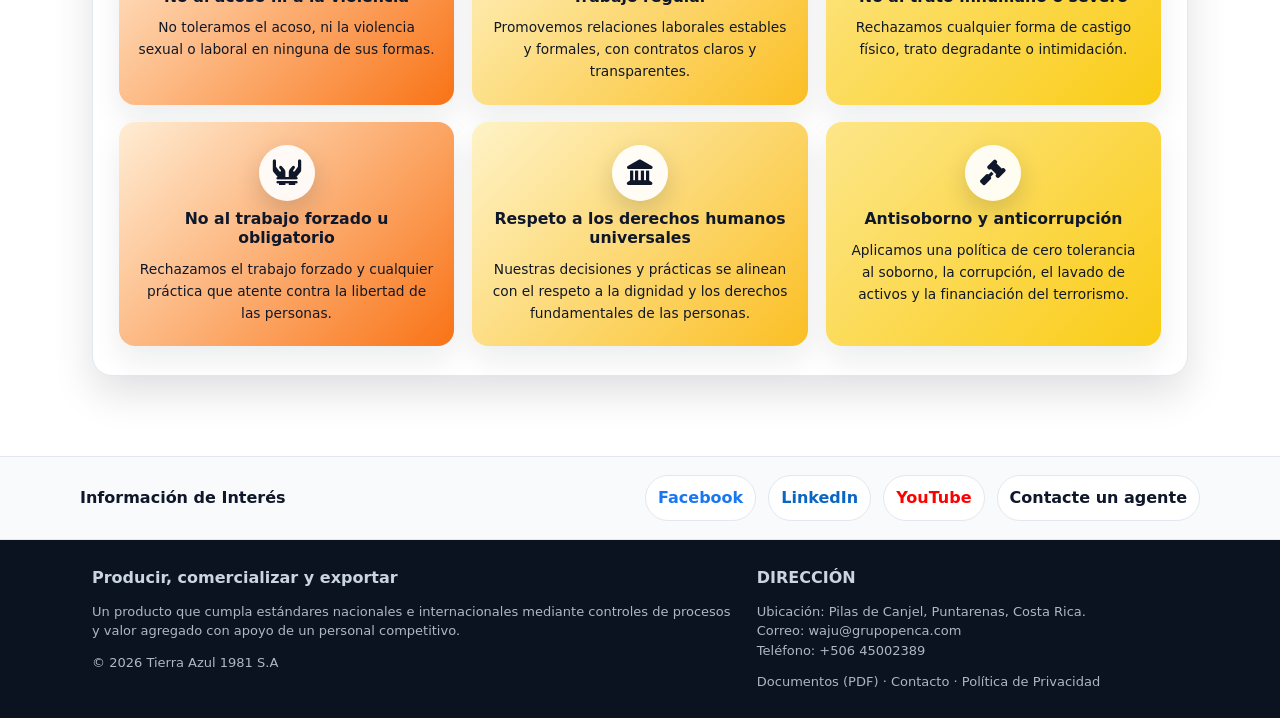
<file: responsabilidad.html>
<!doctype html>
<html lang="es">
  <head>
    <meta charset="utf-8" />
    <meta name="viewport" content="width=device-width, initial-scale=1" />
    <meta name="description" content="Conozca las acciones de responsabilidad social de Tierra Azul 1981 S.A para promover trabajo justo, bienestar y derechos humanos." />
    <meta name="robots" content="index, follow" />
    <meta http-equiv="Content-Security-Policy" content="default-src 'self'; img-src 'self' data: https:; script-src 'self' 'unsafe-inline' https://cdn.jsdelivr.net https://unpkg.com; style-src 'self' 'unsafe-inline' https://fonts.googleapis.com https://cdn.jsdelivr.net https://unpkg.com https://cdnjs.cloudflare.com; font-src 'self' https://fonts.gstatic.com https://cdnjs.cloudflare.com data:; connect-src 'self'; frame-src https://www.youtube.com https://www.youtube-nocookie.com; frame-ancestors 'self'; object-src 'none'; base-uri 'self'; form-action 'self' mailto:;" />
    <meta name="referrer" content="strict-origin-when-cross-origin" />
    <meta http-equiv="X-Content-Type-Options" content="nosniff" />
    <meta http-equiv="Permissions-Policy" content="camera=(), microphone=(), geolocation=(), interest-cohort=()" />
    <title>Responsabilidad social | Tierra Azul 1981 S.A</title>

    <!-- Google Font -->
    <link rel="preconnect" href="https://fonts.googleapis.com" />
    <link rel="preconnect" href="https://fonts.gstatic.com" crossorigin />
    <link
      href="https://fonts.googleapis.com/css2?family=Montserrat:wght@500;700;800&display=swap"
      rel="stylesheet"
    />

    <!-- Bootstrap -->
    <link
      href="https://cdn.jsdelivr.net/npm/bootstrap@5.3.3/dist/css/bootstrap.min.css"
      rel="stylesheet"
    />

    <!-- Swiper (slider pro, por si lo usas en otras páginas) -->
    <link
      rel="stylesheet"
      href="https://cdn.jsdelivr.net/npm/swiper@11/swiper-bundle.min.css"
    />

    <!-- AOS (animaciones) -->
    <link rel="stylesheet" href="https://unpkg.com/aos@2.3.1/dist/aos.css" />

    <!-- FontAwesome -->
    <link
      rel="stylesheet"
      href="https://cdnjs.cloudflare.com/ajax/libs/font-awesome/6.5.0/css/all.min.css"
    />

    <!-- CSS global -->
    <link rel="stylesheet" href="css/styles.css" />
    <!-- CSS específico de Responsabilidad Social -->
    <link rel="stylesheet" href="css/responsabilidad.css" />
  </head>

  <body>
    <!-- TOP BAR (gris oscuro con info) -->
    <div class="topbar2">
      <div class="container topbar2__wrap">
        <div class="topbar2__item">
          <i class="fa-solid fa-location-dot"></i>
          <span
            data-es="Pilas de Cangel, Puntarenas, Costa Rica."
            data-en="Pilas de Cangel, Puntarenas, Costa Rica."
          >
            Pilas de Cangel, Puntarenas, Costa Rica.
          </span>
        </div>

        <div class="topbar2__right">
          <a class="topbar2__item" href="mailto:info@puravidamelons.com">
            <i class="fa-solid fa-envelope"></i>
            <span data-es="waju@grupopenca.com" data-en="waju@grupopenca.com">
              waju@grupopenca.com
            </span>
          </a>
          <a class="topbar2__item" href="tel:+50645002389">
            <i class="fa-solid fa-phone"></i>
            <span data-es="+506 45002389" data-en="+506 45002389">
              +506 45002389
            </span>
          </a>
        </div>
      </div>
    </div>

    <!-- HEADER AMARILLO -->
    <header class="header2" id="siteHeader">
      <div class="container header2__wrap">
        <a class="header2__brand" href="index.html" aria-label="Inicio">
          <span class="brand-text">
            <span class="brand-name">
              <span class="brand-tierra">TIERRA</span>
              <span class="brand-azul">AZUL</span>
            </span>
            <span class="brand-sub">1981 S.A</span>
          </span>
        </a>

        <div class="header2__right">
          <div class="header2__social">
            <a href="#" aria-label="Facebook"
              ><i class="fa-brands fa-square-facebook"></i
            ></a>
            <a href="#" aria-label="WhatsApp"
              ><i class="fa-brands fa-square-whatsapp"></i
            ></a>
            <a href="#" aria-label="YouTube"
              ><i class="fa-brands fa-youtube"></i
            ></a>
            <a href="#" aria-label="LinkedIn"
              ><i class="fa-brands fa-linkedin-in"></i
            ></a>
            <a href="#" aria-label="Instagram"
              ><i class="fa-brands fa-instagram"></i
            ></a>
          </div>

          <!-- Botón hamburguesa (solo móvil) -->
          <button
            class="nav2__toggle"
            id="navToggle"
            aria-label="Abrir menú"
            aria-expanded="false"
          >
            <i class="fa-solid fa-bars"></i>
          </button>
        </div>
      </div>

      <!-- NAV flotante centrado (desktop) -->
      <div class="nav2" id="navBar">
        <nav class="nav2__box" aria-label="Menú principal">
          <a
            class="nav2__link"
            href="index.html"
            data-es="Inicio"
            data-en="Home"
          >
            Inicio
          </a>

          <div class="nav2__dropdown" id="dropNosotros">
            <a
              class="nav2__link nav2__dropbtn"
              href="#"
              data-es="Nosotros"
              data-en="About us"
            >
              Nosotros <i class="fa-solid fa-chevron-down"></i>
            </a>

            <div class="nav2__submenu" id="subNosotros">
              <a href="empresa.html" data-es="Empresa" data-en="Company">
                Empresa
              </a>
              <a href="estrategia.html" data-es="Estrategia" data-en="Strategy">
                Estrategia
              </a>
              <a href="calidad.html" data-es="Calidad" data-en="Quality">
                Calidad
              </a>
            </div>
          </div>

          <a
            class="nav2__link"
            href="responsabilidad.html"
            data-es="Responsabilidad Social"
            data-en="Social Responsibility"
          >
            Responsabilidad Social
          </a>
          <a
            class="nav2__link"
            href="productos.html"
            data-es="Productos"
            data-en="Products"
          >
            Productos
          </a>
          <a
            class="nav2__link"
            href="noticias.html"
            data-es="Noticias"
            data-en="News"
          >
            Noticias
          </a>
          <a
            class="nav2__link"
            href="contacto.html"
            data-es="Contacto"
            data-en="Contact"
          >
            Contacto
          </a>
        </nav>
      </div>

      <!-- PANEL MÓVIL (overlay) -->
      <div class="nav2__backdrop" id="navBackdrop"></div>

      <aside class="nav2__panel" id="navPanel" aria-label="Menú móvil">
        <div class="nav2__panelHead">
          <span class="nav2__panelTitle" data-es="Menú" data-en="Menu">
            Menú
          </span>
          <button class="nav2__close" id="navClose" aria-label="Cerrar menú">
            <i class="fa-solid fa-xmark"></i>
          </button>
        </div>

        <div class="nav2__panelBody">
          <a
            class="nav2__mLink"
            href="index.html"
            data-es="Inicio"
            data-en="Home"
          >
            Inicio
          </a>

          <!-- SOLO "NOSOTROS" TIENE SUBMENU EN MÓVIL -->
          <button
            class="nav2__mDrop"
            type="button"
            data-submenu="msubNosotros"
            aria-expanded="false"
          >
            <span data-es="Nosotros" data-en="About us">Nosotros</span>
            <i class="fa-solid fa-chevron-down"></i>
          </button>
          <div class="nav2__mSub" id="msubNosotros">
            <a href="empresa.html" data-es="Empresa" data-en="Company">
              Empresa
            </a>
            <a href="estrategia.html" data-es="Estrategia" data-en="Strategy">
              Estrategia
            </a>
            <a href="calidad.html" data-es="Calidad" data-en="Quality">
              Calidad
            </a>
          </div>

          <!-- LINKS NORMALES -->
          <a
            class="nav2__mLink"
            href="responsabilidad.html"
            data-es="Responsabilidad Social"
            data-en="Social Responsibility"
          >
            Responsabilidad Social
          </a>
          <a
            class="nav2__mLink"
            href="productos.html"
            data-es="Productos"
            data-en="Products"
          >
            Productos
          </a>
          <a
            class="nav2__mLink"
            href="noticias.html"
            data-es="Noticias"
            data-en="News"
          >
            Noticias
          </a>
          <a
            class="nav2__mLink"
            href="contacto.html"
            data-es="Contacto"
            data-en="Contact"
          >
            Contacto
          </a>
        </div>
      </aside>
    </header>

    <!-- Para que el contenido no se meta debajo del nav flotante -->
    <div class="page-start"></div>

    <!-- ================================
         BANNER: VIDEO + CONTACTO
    ================================= -->
    <section class="rs-banner">
      <div class="container">
        <div class="row g-4 align-items-stretch">
          <!-- Video principal -->
          <div class="col-lg-9">
            <div
              class="rs-banner__media"
              data-aos="fade-up"
              data-aos-duration="800"
            >
              <iframe
                src="https://www.youtube.com/embed/DCc8yaQokik"
                title="Video Responsabilidad Social"
                loading="lazy"
                frameborder="0"
                allow="
                  accelerometer;
                  autoplay;
                  clipboard-write;
                  encrypted-media;
                  gyroscope;
                  picture-in-picture;
                "
                allowfullscreen
              ></iframe>
            </div>
          </div>

          <!-- Tarjeta de contacto -->
          <div class="col-lg-3">
            <aside
              class="rs-contact"
              data-aos="fade-left"
              data-aos-duration="800"
            >
              <h2
                class="rs-contact__title"
                data-es="Contacto"
                data-en="Contact"
              >
                Contacto
              </h2>

              <p
                class="rs-contact__text"
                data-es="Escríbanos por este medio, o también por correo electrónico o teléfono. Estamos para servirle y responder cualquier consulta relacionada con nuestra responsabilidad social."
                data-en="Write to us here, or contact us by email or phone. We are here to answer any questions related to our social responsibility."
              >
                Escríbanos por este medio, o también por correo electrónico o
                teléfono. Estamos para servirle y responder cualquier consulta
                relacionada con nuestra responsabilidad social.
              </p>

              <a
                href="contacto.html"
                class="rs-contact__btn"
                data-es="Ir a contacto"
                data-en="Go to contact"
              >
                IR A CONTACTO
              </a>
            </aside>
          </div>
        </div>
      </div>
    </section>

    <!-- ================================
         SECCIÓN PRINCIPAL: COMPROMISOS
    ================================= -->
    <section class="section rs-main">
      <div class="container">
        <div class="section-head">
          <h1
            class="section-title"
            data-es="Responsabilidad Social"
            data-en="Social Responsibility"
          >
            Responsabilidad Social
          </h1>
          <div class="section-divider"></div>
        </div>

        <p
          class="rs-main__intro"
          data-es="En Tierra Azul 1981 S.A. entendemos la responsabilidad social como el compromiso de garantizar condiciones de trabajo justas, seguras y respetuosas, alineadas con principios internacionales y con un profundo respeto por los derechos humanos."
          data-en="At Tierra Azul 1981 S.A we understand social responsibility as the commitment to guarantee fair, safe and respectful working conditions, aligned with international principles and with deep respect for human rights."
        >
          En Tierra Azul 1981 S.A. entendemos la responsabilidad social como el
          compromiso de garantizar condiciones de trabajo justas, seguras y
          respetuosas, alineadas con principios internacionales y con un profundo
          respeto por los derechos humanos.
        </p>

        <div class="rs-commitments">
          <h3
            class="rs-commitments__title"
            data-es="Nuestros compromisos"
            data-en="Our commitments"
          >
            Nuestros compromisos
          </h3>

          <div class="rs-commitments__grid">
            <!-- 1. Empleo libre -->
            <article class="rs-card rs-card--tone1">
              <div class="rs-card__icon">
                <i class="fa-solid fa-chart-line"></i>
              </div>
              <h4 data-es="Empleo libre" data-en="Free employment">
                Empleo libre
              </h4>
              <p
                data-es="Relaciones laborales basadas en la voluntad de la persona trabajadora, sin coerción ni prácticas engañosas."
                data-en="Employment relationships based on the worker’s free will, without coercion or deceptive practices."
              >
                Relaciones laborales basadas en la voluntad de la persona
                trabajadora, sin coerción ni prácticas engañosas.
              </p>
            </article>

            <!-- 2. Libertad de asociación -->
            <article class="rs-card rs-card--tone2">
              <div class="rs-card__icon">
                <i class="fa-solid fa-people-group"></i>
              </div>
              <h4
                data-es="Libertad de asociación y negociación colectiva"
                data-en="Freedom of association and collective bargaining"
              >
                Libertad de asociación y negociación colectiva
              </h4>
              <p
                data-es="Respetamos el derecho de organización y el diálogo social como herramienta para mejorar las condiciones laborales."
                data-en="We respect the right to organize and social dialogue as a tool to improve working conditions."
              >
                Respetamos el derecho de organización y el diálogo social como
                herramienta para mejorar las condiciones laborales.
              </p>
            </article>

            <!-- 3. Condiciones seguras -->
            <article class="rs-card rs-card--tone3">
              <div class="rs-card__icon">
                <i class="fa-solid fa-helmet-safety"></i>
              </div>
              <h4
                data-es="Condiciones de trabajo seguras e higiénicas"
                data-en="Safe and hygienic working conditions"
              >
                Condiciones de trabajo seguras e higiénicas
              </h4>
              <p
                data-es="Promovemos la prevención de riesgos y la cultura de seguridad ocupacional en todas las áreas."
                data-en="We promote risk prevention and an occupational safety culture in all areas."
              >
                Promovemos la prevención de riesgos y la cultura de seguridad
                ocupacional en todas las áreas.
              </p>
            </article>

            <!-- 4. Salario digno -->
            <article class="rs-card rs-card--tone2">
              <div class="rs-card__icon">
                <i class="fa-solid fa-hand-holding-dollar"></i>
              </div>
              <h4 data-es="Salario digno" data-en="Decent wage">
                Salario digno
              </h4>
              <p
                data-es="Velamos por una remuneración justa que reconozca el esfuerzo y compromiso de cada persona."
                data-en="We ensure fair remuneration that recognizes each person’s effort and commitment."
              >
                Velamos por una remuneración justa que reconozca el esfuerzo y
                compromiso de cada persona.
              </p>
            </article>

            <!-- 5. Horas extra razonables -->
            <article class="rs-card rs-card--tone3">
              <div class="rs-card__icon">
                <i class="fa-solid fa-user-clock"></i>
              </div>
              <h4
                data-es="Horas extra no excesivas"
                data-en="No excessive overtime"
              >
                Horas extra no excesivas
              </h4>
              <p
                data-es="Gestionamos las jornadas para que las horas extra sean excepcionales y siempre bajo la normativa."
                data-en="We manage working hours so overtime is exceptional and always under regulations."
              >
                Gestionamos las jornadas para que las horas extra sean
                excepcionales y siempre bajo la normativa.
              </p>
            </article>

            <!-- 6. Igualdad e inclusión -->
            <article class="rs-card rs-card--tone1">
              <div class="rs-card__icon">
                <i class="fa-solid fa-venus-mars"></i>
              </div>
              <h4
                data-es="Igualdad, diversidad e inclusión"
                data-en="Equality, diversity and inclusion"
              >
                Igualdad, diversidad e inclusión
              </h4>
              <p
                data-es="Fomentamos la igualdad de oportunidades, la diversidad y la inclusión de género."
                data-en="We promote equal opportunities, diversity and gender inclusion."
              >
                Fomentamos la igualdad de oportunidades, la diversidad y la
                inclusión de género.
              </p>
            </article>

            <!-- 7. Cero acoso -->
            <article class="rs-card rs-card--tone3">
              <div class="rs-card__icon">
                <i class="fa-solid fa-ban"></i>
              </div>
              <h4
                data-es="No al acoso ni a la violencia"
                data-en="No harassment or violence"
              >
                No al acoso ni a la violencia
              </h4>
              <p
                data-es="No toleramos el acoso, ni la violencia sexual o laboral en ninguna de sus formas."
                data-en="We do not tolerate harassment nor sexual or workplace violence in any form."
              >
                No toleramos el acoso, ni la violencia sexual o laboral en
                ninguna de sus formas.
              </p>
            </article>

            <!-- 8. Trabajo regular -->
            <article class="rs-card rs-card--tone2">
              <div class="rs-card__icon">
                <i class="fa-solid fa-gears"></i>
              </div>
              <h4 data-es="Trabajo regular" data-en="Regular employment">
                Trabajo regular
              </h4>
              <p
                data-es="Promovemos relaciones laborales estables y formales, con contratos claros y transparentes."
                data-en="We promote stable and formal employment relationships with clear and transparent contracts."
              >
                Promovemos relaciones laborales estables y formales, con
                contratos claros y transparentes.
              </p>
            </article>

            <!-- 9. No trato inhumano -->
            <article class="rs-card rs-card--tone1">
              <div class="rs-card__icon">
                <i class="fa-solid fa-scale-unbalanced"></i>
              </div>
              <h4
                data-es="No al trato inhumano o severo"
                data-en="No inhuman or severe treatment"
              >
                No al trato inhumano o severo
              </h4>
              <p
                data-es="Rechazamos cualquier forma de castigo físico, trato degradante o intimidación."
                data-en="We reject any form of physical punishment, degrading treatment or intimidation."
              >
                Rechazamos cualquier forma de castigo físico, trato degradante
                o intimidación.
              </p>
            </article>

            <!-- 10. No trabajo forzado -->
            <article class="rs-card rs-card--tone3">
              <div class="rs-card__icon">
                <i class="fa-solid fa-hands-bound"></i>
              </div>
              <h4
                data-es="No al trabajo forzado u obligatorio"
                data-en="No forced or compulsory labor"
              >
                No al trabajo forzado u obligatorio
              </h4>
              <p
                data-es="Rechazamos el trabajo forzado y cualquier práctica que atente contra la libertad de las personas."
                data-en="We reject forced labor and any practice that threatens people’s freedom."
              >
                Rechazamos el trabajo forzado y cualquier práctica que atente
                contra la libertad de las personas.
              </p>
            </article>

            <!-- 11. Derechos humanos -->
            <article class="rs-card rs-card--tone2">
              <div class="rs-card__icon">
                <i class="fa-solid fa-landmark"></i>
              </div>
              <h4
                data-es="Respeto a los derechos humanos universales"
                data-en="Respect for universal human rights"
              >
                Respeto a los derechos humanos universales
              </h4>
              <p
                data-es="Nuestras decisiones y prácticas se alinean con el respeto a la dignidad y los derechos fundamentales de las personas."
                data-en="Our decisions and practices are aligned with respect for human dignity and fundamental rights."
              >
                Nuestras decisiones y prácticas se alinean con el respeto a la
                dignidad y los derechos fundamentales de las personas.
              </p>
            </article>

            <!-- 12. Antisoborno / anticorrupción -->
            <article class="rs-card rs-card--tone1">
              <div class="rs-card__icon">
                <i class="fa-solid fa-gavel"></i>
              </div>
              <h4
                data-es="Antisoborno y anticorrupción"
                data-en="Anti-bribery and anti-corruption"
              >
                Antisoborno y anticorrupción
              </h4>
              <p
                data-es="Aplicamos una política de cero tolerancia al soborno, la corrupción, el lavado de activos y la financiación del terrorismo."
                data-en="We apply a zero tolerance policy for bribery, corruption, money laundering and terrorism financing."
              >
                Aplicamos una política de cero tolerancia al soborno, la
                corrupción, el lavado de activos y la financiación del
                terrorismo.
              </p>
            </article>
          </div>
        </div>
      </div>
    </section>

    <!-- INFO DE INTERÉS -->
    <section class="info-interest">
      <div class="container wrap">
        <strong
          data-es="Información de Interés"
          data-en="Information of Interest"
        >
          Información de Interés
        </strong>
        <div class="social">
          <a href="#" class="social-facebook" target="_blank" rel="noopener noreferrer">Facebook</a>
          <a href="#" class="social-linkedin" target="_blank" rel="noopener noreferrer">LinkedIn</a>
          <a href="#" class="social-youtube" target="_blank" rel="noopener noreferrer">YouTube</a>
          <a
            href="contacto.html"
            class="social-contact"
            data-es="Contacte un agente"
            data-en="Contact an agent"
          >
            Contacte un agente
          </a>
        </div>
      </div>
    </section>

    <!-- FOOTER -->
    <footer class="footer">
      <div class="container cols">
        <div>
          <strong
            data-es="Producir, comercializar y exportar"
            data-en="Produce, market, and export"
          >
            Producir, comercializar y exportar
          </strong>

          <div
            class="copy"
            data-es="Un producto que cumpla estándares nacionales e internacionales mediante controles de procesos y valor agregado con apoyo de un personal competitivo."
            data-en="A product that meets national and international standards through process controls and added value supported by a competitive staff."
          >
            Un producto que cumpla estándares nacionales e internacionales
            mediante controles de procesos y valor agregado con apoyo de un
            personal competitivo.
          </div>

          <div class="copy">
            © <span id="year"></span>
            <span
              data-es=" Tierra Azul 1981 S.A"
              data-en="Tierra Azul 1981 S.A"
            >
              Tierra Azul 1981 S.A
            </span>
          </div>
        </div>

        <div>
          <strong data-es="DIRECCIÓN" data-en="ADDRESS">DIRECCIÓN</strong>

          <div class="copy">
            <span
              data-es="Ubicación: Pilas de Canjel, Puntarenas, Costa Rica."
              data-en="Location: Pilas de Canjel, Puntarenas, Costa Rica."
            >
              Ubicación: Pilas de Canjel, Puntarenas, Costa Rica.
            </span>
            <br />
            <span
              data-es="Correo: waju@grupopenca.com"
              data-en="Email: waju@grupopenca.com"
            >
              Correo: waju@grupopenca.com
            </span>
            <br />
            <span
              data-es="Teléfono: +506 45002389"
              data-en="Phone: +506 45002389"
            >
              Teléfono: +506 45002389
            </span>
          </div>

          <div class="copy">
            <a href="documentos.html">
              <span data-es="Documentos (PDF)" data-en="Documents (PDF)">
                Documentos (PDF)
              </span>
            </a>
            ·
            <a href="contacto.html">
              <span data-es="Contacto" data-en="Contact"> Contacto </span>
            </a>
            ·
            <a href="privacidad.html">
              <span data-es="Política de Privacidad" data-en="Privacy Policy">
                Política de Privacidad
              </span>
            </a>
          </div>
        </div>
      </div>
    </footer>

    <!-- JS -->
    <script defer src="js/header.js"></script>
    <script defer src="js/main.js"></script>
    <script defer src="js/ux.js"></script>

    <script
      defer
      src="https://cdn.jsdelivr.net/npm/bootstrap@5.3.3/dist/js/bootstrap.bundle.min.js"
    ></script>
    <script
      defer
      src="https://cdn.jsdelivr.net/npm/swiper@11/swiper-bundle.min.js"
    ></script>
    <script defer src="https://unpkg.com/aos@2.3.1/dist/aos.js"></script>

    <script>
      document.addEventListener("DOMContentLoaded", () => {
        if (window.AOS) AOS.init({ once: true });

        // Swiper solo si existe .heroSwiper (para que no dé error en esta página)
        if (window.Swiper && document.querySelector(".heroSwiper")) {
          new Swiper(".heroSwiper", {
            loop: true,
            speed: 900,
            autoplay: {
              delay: 3500,
              disableOnInteraction: false,
            },
            pagination: { el: ".swiper-pagination", clickable: true },
            navigation: {
              nextEl: ".swiper-button-next",
              prevEl: ".swiper-button-prev",
            },
          });
        }

        // Año actual en el footer
        const yearSpan = document.getElementById("year");
        if (yearSpan) {
          yearSpan.textContent = new Date().getFullYear();
        }
      });
    </script>
    <!-- 🔵 Traducción -->
    <script defer src="js/translate.js"></script>
  </body>
</html>
</file>
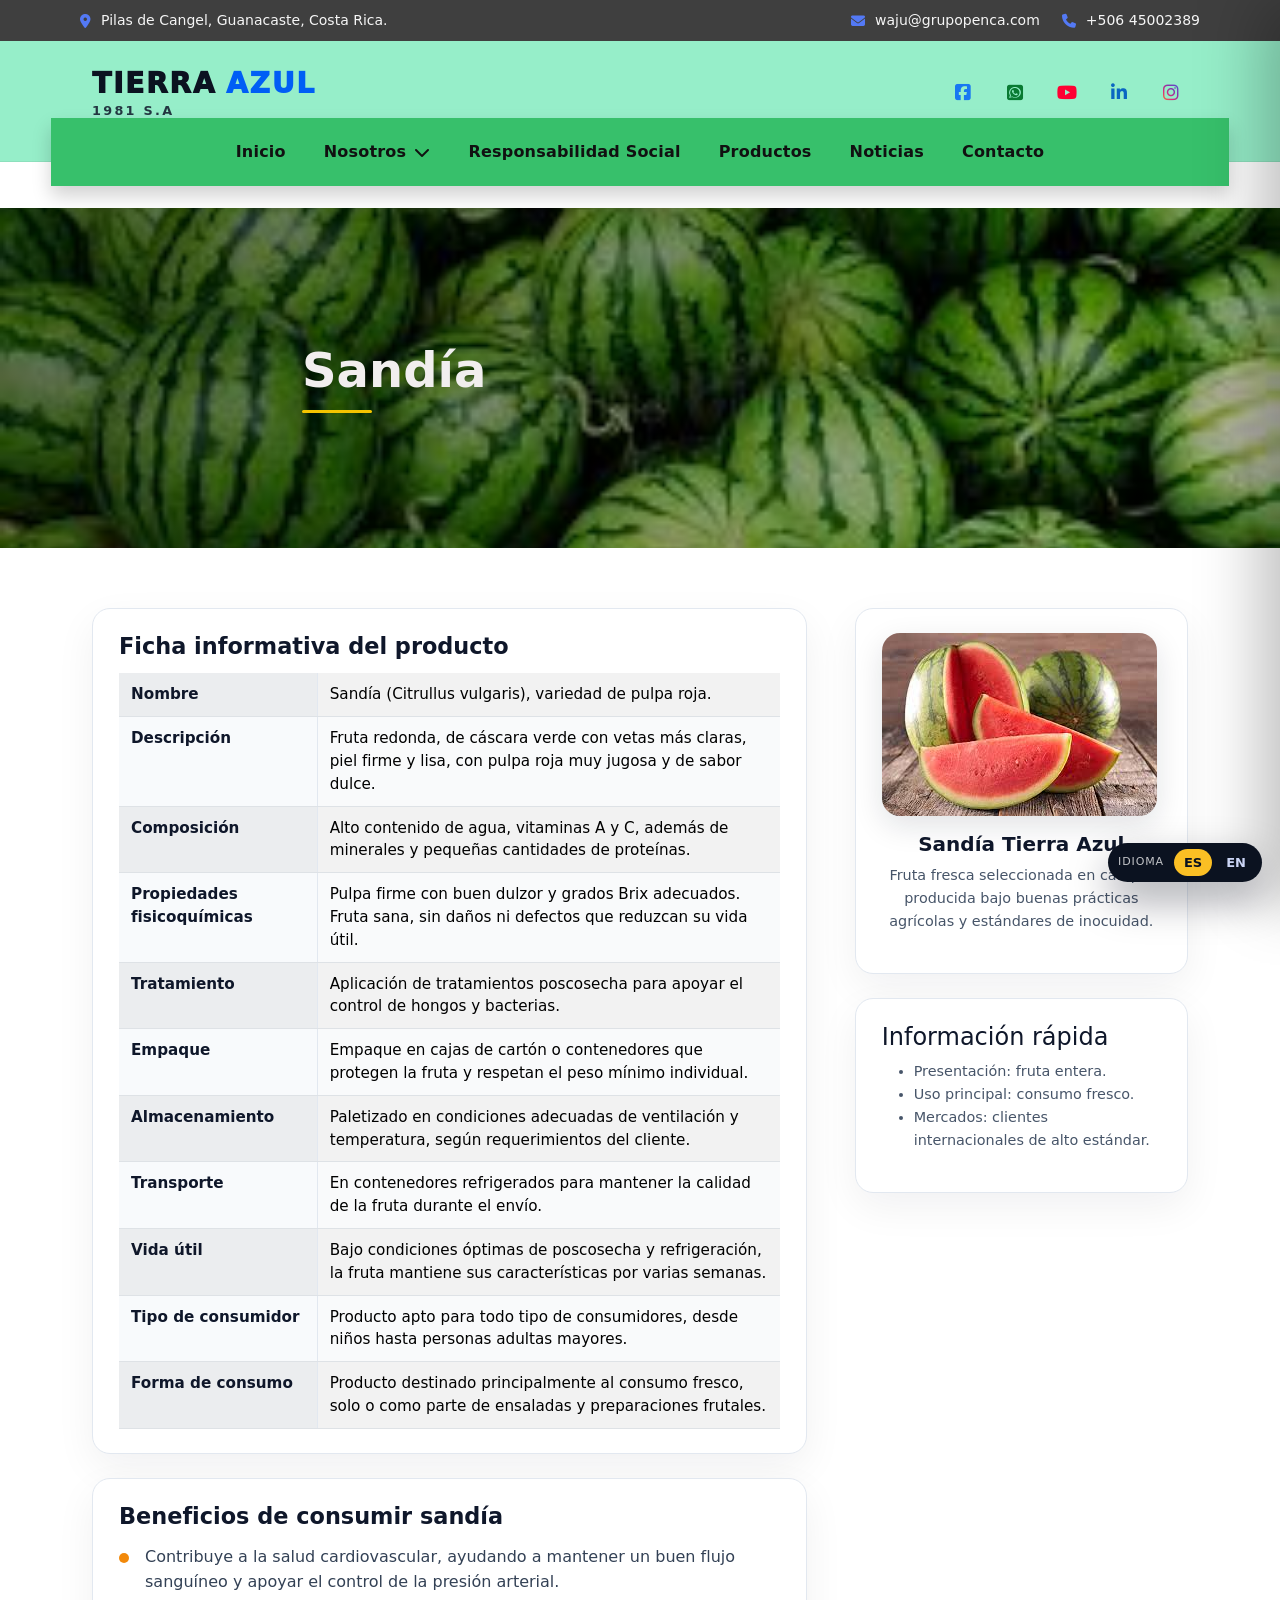
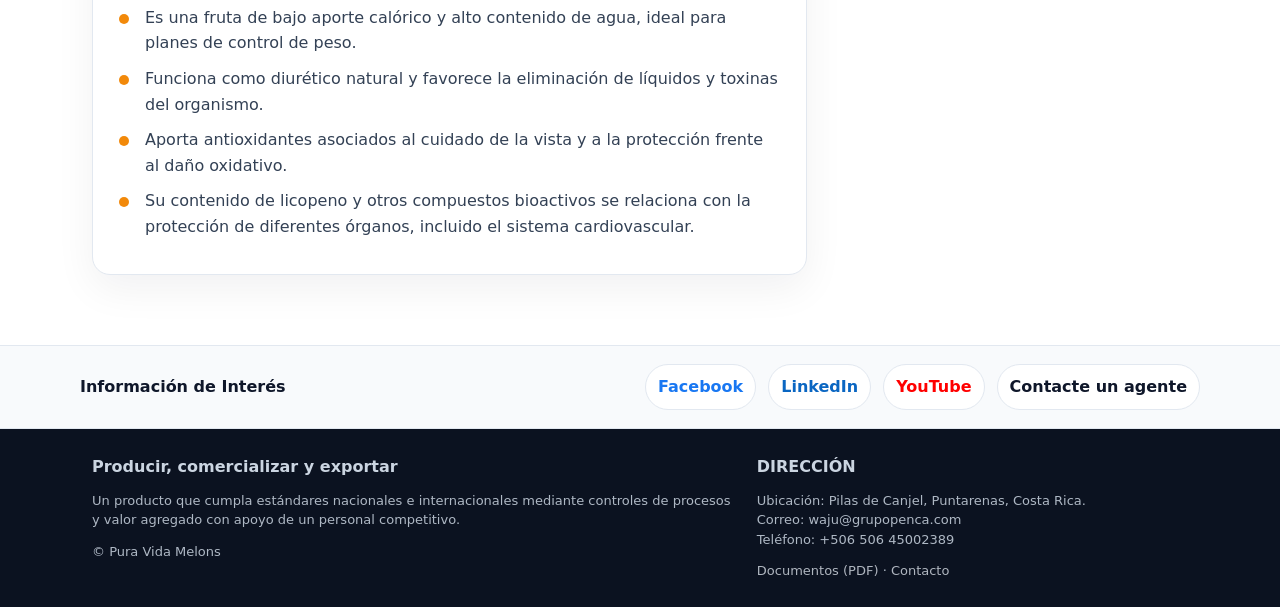
<file: sandia.html>
<!doctype html>
<html lang="es">
  <head>
    <meta charset="utf-8" />
    <meta name="viewport" content="width=device-width, initial-scale=1" />
    <meta name="description" content="Información sobre nuestra sandía de exportación: producción, calidad y estándares agrícolas de Tierra Azul 1981 S.A." />
    <meta name="robots" content="index, follow" />
    <meta http-equiv="Content-Security-Policy" content="default-src 'self'; img-src 'self' data: https:; script-src 'self' 'unsafe-inline' https://cdn.jsdelivr.net https://unpkg.com; style-src 'self' 'unsafe-inline' https://fonts.googleapis.com https://cdn.jsdelivr.net https://unpkg.com https://cdnjs.cloudflare.com; font-src 'self' https://fonts.gstatic.com https://cdnjs.cloudflare.com data:; connect-src 'self'; frame-src https://www.youtube.com https://www.youtube-nocookie.com; frame-ancestors 'self'; object-src 'none'; base-uri 'self'; form-action 'self' mailto:;" />
    <meta name="referrer" content="strict-origin-when-cross-origin" />
    <meta http-equiv="X-Content-Type-Options" content="nosniff" />
    <meta http-equiv="Permissions-Policy" content="camera=(), microphone=(), geolocation=(), interest-cohort=()" />
    <title>Sandía de exportación | Tierra Azul 1981 S.A</title>

    <!-- Fuentes / librerías -->
    <link rel="preconnect" href="https://fonts.googleapis.com" />
    <link rel="preconnect" href="https://fonts.gstatic.com" crossorigin />
    <link
      href="https://fonts.googleapis.com/css2?family=Montserrat:wght@500;700;800&display=swap"
      rel="stylesheet"
    />

    <link
      href="https://cdn.jsdelivr.net/npm/bootstrap@5.3.3/dist/css/bootstrap.min.css"
      rel="stylesheet"
    />
    <link
      rel="stylesheet"
      href="https://cdn.jsdelivr.net/npm/swiper@11/swiper-bundle.min.css"
    />
    <link rel="stylesheet" href="https://unpkg.com/aos@2.3.1/dist/aos.css" />
    <link
      rel="stylesheet"
      href="https://cdnjs.cloudflare.com/ajax/libs/font-awesome/6.5.0/css/all.min.css"
    />

    <!-- CSS propios -->
    <link rel="stylesheet" href="css/styles.css" />
    <!-- Si quieres estilos específicos, crea sandia.css -->
    <link rel="stylesheet" href="css/sandia.css" />
  </head>

  <body>
    <!-- TOPBAR -->
    <div class="topbar2">
      <div class="container topbar2__wrap">
        <div class="topbar2__item">
          <i class="fa-solid fa-location-dot"></i>
          <span
            data-es="Pilas de Cangel, Guanacaste, Costa Rica."
            data-en="Pilas de Cangel, Guanacaste, Costa Rica."
          >
            Pilas de Cangel, Guanacaste, Costa Rica.
          </span>
        </div>

        <div class="topbar2__right">
          <a class="topbar2__item" href="mailto:waju@grupopenca.com">
            <i class="fa-solid fa-envelope"></i>
            <span
              data-es="waju@grupopenca.com"
              data-en="waju@grupopenca.com"
            >
              waju@grupopenca.com
            </span>
          </a>
          <a class="topbar2__item" href="tel:+506 45002389">
            <i class="fa-solid fa-phone"></i>
            <span
              data-es="+506 45002389"
              data-en="+506 45002389"
            >
              +506 45002389
            </span>
          </a>
        </div>
      </div>
    </div>

    <!-- HEADER -->
    <header class="header2" id="siteHeader">
      <div class="container header2__wrap">
        <a class="header2__brand" href="index.html" aria-label="Inicio">
          <span class="brand-text">
            <span class="brand-name">
              <span class="brand-tierra">TIERRA</span>
              <span class="brand-azul">AZUL</span>
            </span>
            <span class="brand-sub">1981 S.A</span>
          </span>
        </a>

        <div class="header2__right">
          <div class="header2__social">
            <a href="#"><i class="fa-brands fa-square-facebook"></i></a>
            <a href="#"><i class="fa-brands fa-square-whatsapp"></i></a>
            <a href="#"><i class="fa-brands fa-youtube"></i></a>
            <a href="#"><i class="fa-brands fa-linkedin-in"></i></a>
            <a href="#"><i class="fa-brands fa-instagram"></i></a>
          </div>

          <button
            class="nav2__toggle"
            id="navToggle"
            aria-label="Abrir menú"
            aria-expanded="false"
          >
            <i class="fa-solid fa-bars"></i>
          </button>
        </div>
      </div>

      <!-- NAV DESKTOP -->
      <div class="nav2" id="navBar">
        <nav class="nav2__box" aria-label="Menú principal">
          <a class="nav2__link" href="index.html">
            <span data-es="Inicio" data-en="Home">Inicio</span>
          </a>

          <div class="nav2__dropdown" id="dropNosotros">
            <a class="nav2__link nav2__dropbtn" href="#">
              <span data-es="Nosotros" data-en="About Us">Nosotros</span>
              <i class="fa-solid fa-chevron-down"></i>
            </a>

            <div class="nav2__submenu" id="subNosotros">
              <a href="empresa.html">
                <span data-es="Empresa" data-en="Company">Empresa</span>
              </a>
              <a href="estrategia.html">
                <span data-es="Estrategia" data-en="Strategy">Estrategia</span>
              </a>
              <a href="calidad.html">
                <span data-es="Calidad" data-en="Quality">Calidad</span>
              </a>
            </div>
          </div>

          <a class="nav2__link" href="responsabilidad.html">
            <span
              data-es="Responsabilidad Social"
              data-en="Social Responsibility"
            >
              Responsabilidad Social
            </span>
          </a>

          <a class="nav2__link nav2__link--active" href="productos.html">
            <span data-es="Productos" data-en="Products">Productos</span>
          </a>

          <a class="nav2__link" href="noticias.html">
            <span data-es="Noticias" data-en="News">Noticias</span>
          </a>

          <a class="nav2__link" href="contacto.html">
            <span data-es="Contacto" data-en="Contact">Contacto</span>
          </a>
        </nav>
      </div>

      <!-- PANEL MÓVIL -->
      <div class="nav2__backdrop" id="navBackdrop"></div>
      <aside class="nav2__panel" id="navPanel" aria-label="Menú móvil">
        <div class="nav2__panelHead">
          <span
            class="nav2__panelTitle"
            data-es="Menú"
            data-en="Menu"
          >
            Menú
          </span>
          <button class="nav2__close" id="navClose" aria-label="Cerrar menú">
            <i class="fa-solid fa-xmark"></i>
          </button>
        </div>

        <div class="nav2__panelBody">
          <a class="nav2__mLink" href="index.html">
            <span data-es="Inicio" data-en="Home">Inicio</span>
          </a>

          <button
            class="nav2__mDrop"
            type="button"
            data-submenu="msubNosotros"
            aria-expanded="false"
          >
            <span data-es="Nosotros" data-en="About Us">Nosotros</span>
            <i class="fa-solid fa-chevron-down"></i>
          </button>
          <div class="nav2__mSub" id="msubNosotros">
            <a href="empresa.html">
              <span data-es="Empresa" data-en="Company">Empresa</span>
            </a>
            <a href="estrategia.html">
              <span data-es="Estrategia" data-en="Strategy">Estrategia</span>
            </a>
            <a href="calidad.html">
              <span data-es="Calidad" data-en="Quality">Calidad</span>
            </a>
          </div>

          <a class="nav2__mLink" href="responsabilidad.html">
            <span
              data-es="Responsabilidad Social"
              data-en="Social Responsibility"
            >
              Responsabilidad Social
            </span>
          </a>

          <a class="nav2__mLink" href="productos.html">
            <span data-es="Productos" data-en="Products">Productos</span>
          </a>

          <a class="nav2__mLink" href="noticias.html">
            <span data-es="Noticias" data-en="News">Noticias</span>
          </a>

          <a class="nav2__mLink" href="contacto.html">
            <span data-es="Contacto" data-en="Contact">Contacto</span>
          </a>
        </div>
      </aside>
    </header>

    <!-- Separador sticky -->
    <div class="page-start"></div>

    <main>
      <!-- HERO PRODUCTO -->
      <section class="inner-hero inner-hero--producto-sandia">
        <div class="inner-hero__overlay"></div>
        <div class="container inner-hero__content">
  <div class="inner-hero__heading">

    <h1
      class="inner-hero__title"
      data-es="Sandía"
      data-en="Watermelon"
    >
      Sandía
    </h1>

    <!-- Divider debajo del título -->
    <div class="hero-divider"></div>

  </div>

  <!-- <p
    class="inner-hero__subtitle"
    data-es="Ficha informativa y beneficios del producto."
    data-en="Product technical data and benefits."
  >
    Ficha informativa y beneficios del producto.
  </p> -->
</div>
      </section>

      <!-- CONTENIDO PRINCIPAL -->
      <section class="section section-producto">
        <div class="container">
          <div class="row g-5">
            <!-- Columna izquierda: ficha técnica -->
            <div class="col-lg-8">
              <article class="article-box mb-4">
                <h2
                  class="section-title-sm"
                  data-es="Ficha informativa del producto"
                  data-en="Product information sheet"
                >
                  Ficha informativa del producto
                </h2>

                <div class="table-responsive">
                  <table class="table table-striped table-producto">
                    <tbody>
                      <tr>
                        <th
                          data-es="Nombre"
                          data-en="Name"
                        >
                          Nombre
                        </th>
                        <td
                          data-es="Sandía (Citrullus vulgaris), variedad de pulpa roja."
                          data-en="Watermelon (Citrullus vulgaris), red flesh varieties."
                        >
                          Sandía (Citrullus vulgaris), variedad de pulpa roja.
                        </td>
                      </tr>

                      <tr>
                        <th data-es="Descripción" data-en="Description">
                          Descripción
                        </th>
                        <td
                          data-es="Fruta redonda, de cáscara verde con vetas más claras, piel firme y lisa, con pulpa roja muy jugosa y de sabor dulce."
                          data-en="Round fruit with dark green rind and lighter stripes, firm smooth skin and juicy red, sweet flesh."
                        >
                          Fruta redonda, de cáscara verde con vetas más claras,
                          piel firme y lisa, con pulpa roja muy jugosa y de
                          sabor dulce.
                        </td>
                      </tr>

                      <tr>
                        <th data-es="Composición" data-en="Composition">
                          Composición
                        </th>
                        <td
                          data-es="Alto contenido de agua, vitaminas A y C, además de minerales y pequeñas cantidades de proteínas."
                          data-en="High water content, vitamins A and C, minerals and small amounts of protein."
                        >
                          Alto contenido de agua, vitaminas A y C, además de
                          minerales y pequeñas cantidades de proteínas.
                        </td>
                      </tr>

                      <tr>
                        <th
                          data-es="Propiedades fisicoquímicas"
                          data-en="Physicochemical properties"
                        >
                          Propiedades fisicoquímicas
                        </th>
                        <td
                          data-es="Pulpa firme con buen dulzor y grados Brix adecuados. Fruta sana, sin daños ni defectos que reduzcan su vida útil."
                          data-en="Firm flesh with good sweetness and appropriate Brix degrees. Healthy fruit, free from damage or defects that affect shelf life."
                        >
                          Pulpa firme con buen dulzor y grados Brix adecuados.
                          Fruta sana, sin daños ni defectos que reduzcan su
                          vida útil.
                        </td>
                      </tr>

                      <tr>
                        <th data-es="Tratamiento" data-en="Treatment">
                          Tratamiento
                        </th>
                        <td
                          data-es="Aplicación de tratamientos poscosecha para apoyar el control de hongos y bacterias."
                          data-en="Postharvest treatments are applied to help control fungi and bacteria."
                        >
                          Aplicación de tratamientos poscosecha para apoyar el
                          control de hongos y bacterias.
                        </td>
                      </tr>

                      <tr>
                        <th data-es="Empaque" data-en="Packing">
                          Empaque
                        </th>
                        <td
                          data-es="Empaque en cajas de cartón o contenedores que protegen la fruta y respetan el peso mínimo individual."
                          data-en="Packed in cardboard boxes or containers that protect the fruit and comply with minimum weight requirements."
                        >
                          Empaque en cajas de cartón o contenedores que protegen
                          la fruta y respetan el peso mínimo individual.
                        </td>
                      </tr>

                      <tr>
                        <th
                          data-es="Almacenamiento"
                          data-en="Storage"
                        >
                          Almacenamiento
                        </th>
                        <td
                          data-es="Paletizado en condiciones adecuadas de ventilación y temperatura, según requerimientos del cliente."
                          data-en="Palletized under proper ventilation and temperature conditions, according to customer requirements."
                        >
                          Paletizado en condiciones adecuadas de ventilación y
                          temperatura, según requerimientos del cliente.
                        </td>
                      </tr>

                      <tr>
                        <th data-es="Transporte" data-en="Transport">
                          Transporte
                        </th>
                        <td
                          data-es="En contenedores refrigerados para mantener la calidad de la fruta durante el envío."
                          data-en="Transported in refrigerated containers to maintain fruit quality during shipment."
                        >
                          En contenedores refrigerados para mantener la calidad
                          de la fruta durante el envío.
                        </td>
                      </tr>

                      <tr>
                        <th data-es="Vida útil" data-en="Shelf life">
                          Vida útil
                        </th>
                        <td
                          data-es="Bajo condiciones óptimas de poscosecha y refrigeración, la fruta mantiene sus características por varias semanas."
                          data-en="Under optimal postharvest and refrigeration conditions, the fruit preserves its characteristics for several weeks."
                        >
                          Bajo condiciones óptimas de poscosecha y
                          refrigeración, la fruta mantiene sus características
                          por varias semanas.
                        </td>
                      </tr>

                      <tr>
                        <th
                          data-es="Tipo de consumidor"
                          data-en="Type of consumer"
                        >
                          Tipo de consumidor
                        </th>
                        <td
                          data-es="Producto apto para todo tipo de consumidores, desde niños hasta personas adultas mayores."
                          data-en="Suitable for all types of consumers, from children to older adults."
                        >
                          Producto apto para todo tipo de consumidores, desde
                          niños hasta personas adultas mayores.
                        </td>
                      </tr>

                      <tr>
                        <th
                          data-es="Forma de consumo"
                          data-en="Consumption"
                        >
                          Forma de consumo
                        </th>
                        <td
                          data-es="Producto destinado principalmente al consumo fresco, solo o como parte de ensaladas y preparaciones frutales."
                          data-en="Mainly intended for fresh consumption, on its own or as part of salads and fruit preparations."
                        >
                          Producto destinado principalmente al consumo fresco,
                          solo o como parte de ensaladas y preparaciones
                          frutales.
                        </td>
                      </tr>
                    </tbody>
                  </table>
                </div>
              </article>

              <!-- Beneficios -->
              <article class="article-box">
                <h2
                  class="section-title-sm"
                  data-es="Beneficios de consumir sandía"
                  data-en="Benefits of eating watermelon"
                >
                  Beneficios de consumir sandía
                </h2>

                <ul class="lista-beneficios">
                  <li
                    data-es="Contribuye a la salud cardiovascular, ayudando a mantener un buen flujo sanguíneo y apoyar el control de la presión arterial."
                    data-en="Contributes to cardiovascular health by helping maintain good blood flow and supporting blood pressure control."
                  >
                    Contribuye a la salud cardiovascular, ayudando a mantener un
                    buen flujo sanguíneo y apoyar el control de la presión
                    arterial.
                  </li>
                  <li
                    data-es="Es una fruta de bajo aporte calórico y alto contenido de agua, ideal para planes de control de peso."
                    data-en="It is low in calories and high in water, making it ideal for weight management plans."
                  >
                    Es una fruta de bajo aporte calórico y alto contenido de
                    agua, ideal para planes de control de peso.
                  </li>
                  <li
                    data-es="Funciona como diurético natural y favorece la eliminación de líquidos y toxinas del organismo."
                    data-en="Acts as a natural diuretic and helps eliminate excess fluids and toxins from the body."
                  >
                    Funciona como diurético natural y favorece la eliminación de
                    líquidos y toxinas del organismo.
                  </li>
                  <li
                    data-es="Aporta antioxidantes asociados al cuidado de la vista y a la protección frente al daño oxidativo."
                    data-en="Provides antioxidants that support eye health and protect against oxidative damage."
                  >
                    Aporta antioxidantes asociados al cuidado de la vista y a la
                    protección frente al daño oxidativo.
                  </li>
                  <li
                    data-es="Su contenido de licopeno y otros compuestos bioactivos se relaciona con la protección de diferentes órganos, incluido el sistema cardiovascular."
                    data-en="Its lycopene and other bioactive compounds are linked to protection of different organs, including the cardiovascular system."
                  >
                    Su contenido de licopeno y otros compuestos bioactivos se
                    relaciona con la protección de diferentes órganos, incluido
                    el sistema cardiovascular.
                  </li>
                </ul>
              </article>
            </div>

            <!-- Columna derecha: tarjeta lateral -->
            <aside class="col-lg-4">
              <div class="empresa-card article-box mb-4 text-center">
                <img
                  src="assets/sandia.jpeg"
                  alt="Sandía Tierra Azul"
                  class="img-fluid mb-3"
                 loading="lazy" decoding="async" />
                <h3
                  data-es="Sandía Tierra Azul"
                  data-en="Tierra Azul Watermelon"
                >
                  Sandía Tierra Azul
                </h3>
                <p
                  class="small"
                  data-es="Fruta fresca seleccionada en campo, producida bajo buenas prácticas agrícolas y estándares de inocuidad."
                  data-en="Fresh fruit carefully selected in the field, produced under good agricultural practices and food safety standards."
                >
                  Fruta fresca seleccionada en campo, producida bajo buenas
                  prácticas agrícolas y estándares de inocuidad.
                </p>
              </div>

              <div class="empresa-card article-box">
                <h4 data-es="Información rápida" data-en="Quick facts">
                  Información rápida
                </h4>
                <ul class="small">
                  <li
                    data-es="Presentación: fruta entera."
                    data-en="Presentation: whole fruit."
                  >
                    Presentación: fruta entera.
                  </li>
                  <li
                    data-es="Uso principal: consumo fresco."
                    data-en="Main use: fresh consumption."
                  >
                    Uso principal: consumo fresco.
                  </li>
                  <li
                    data-es="Mercados: clientes internacionales de alto estándar."
                    data-en="Markets: international customers with high standards."
                  >
                    Mercados: clientes internacionales de alto estándar.
                  </li>
                </ul>
              </div>
            </aside>
          </div>
        </div>
      </section>

      <!-- INFO DE INTERÉS -->
      <section class="info-interest">
        <div class="container wrap">
          <strong
            data-es="Información de Interés"
            data-en="Information of Interest"
          >
            Información de Interés
          </strong>
          <div class="social">
            <a href="#" class="social-facebook" target="_blank" rel="noopener noreferrer">
              <span data-es="Facebook" data-en="Facebook">Facebook</span>
            </a>
            <a href="#" class="social-linkedin" target="_blank" rel="noopener noreferrer">
              <span data-es="LinkedIn" data-en="LinkedIn">LinkedIn</span>
            </a>
            <a href="#" class="social-youtube" target="_blank" rel="noopener noreferrer">
              <span data-es="YouTube" data-en="YouTube">YouTube</span>
            </a>
            <a href="contacto.html" class="social-contact">
              <span
                data-es="Contacte un agente"
                data-en="Contact an agent"
              >
                Contacte un agente
              </span>
            </a>
          </div>
        </div>
      </section>
    </main>

    <!-- FOOTER -->
    <footer class="footer">
      <div class="container cols">
        <div>
          <strong
            data-es="Producir, comercializar y exportar"
            data-en="Produce, market and export"
          >
            Producir, comercializar y exportar
          </strong>
          <div
            class="copy"
            data-es="Un producto que cumpla estándares nacionales e internacionales mediante controles de procesos y valor agregado con apoyo de un personal competitivo."
            data-en="A product that meets national and international standards through process controls and added value, supported by a competitive staff."
          >
            Un producto que cumpla estándares nacionales e internacionales
            mediante controles de procesos y valor agregado con apoyo de un
            personal competitivo.
          </div>
          <div class="copy">
            © <span id="year"></span>
            <span
              data-es="Pura Vida Melons"
              data-en="Pura Vida Melons"
            >
             Tierra Azul  1981 S.A
            </span>
          </div>
        </div>

        <div>
          <strong data-es="DIRECCIÓN" data-en="ADDRESS">DIRECCIÓN</strong>
          <div class="copy">
            <span
              data-es="Ubicación: Pilas de Canjel, Puntarenas, Costa Rica."
              data-en="Location: Pilas de Canjel, Puntarenas, Costa Rica."
            >
              Ubicación: Pilas de Canjel, Puntarenas, Costa Rica.
            </span>
            <br />
            <span
              data-es="Correo: waju@grupopenca.com"
              data-en="Email: waju@grupopenca.com"
            >
              Correo: waju@grupopenca.com
            </span>
            <br />
            <span
              data-es="Teléfono: +506 506 45002389"
              data-en="Phone: +506 506 45002389"
            >
              Teléfono: +506 506 45002389
            </span>
          </div>
          <div class="copy">
            <a href="documentos.html">
              <span
                data-es="Documentos (PDF)"
                data-en="Documents (PDF)"
              >
                Documentos (PDF)
              </span>
            </a>
            ·
            <a href="contacto.html">
              <span data-es="Contacto" data-en="Contact">Contacto</span>
            </a>
          </div>
        </div>
      </div>
    </footer>

    <!-- JS LIBRERÍAS -->
    <script defer src="js/header.js"></script>
     <script defer src="js/ux.js"></script>
    <script defer src="https://cdn.jsdelivr.net/npm/bootstrap@5.3.3/dist/js/bootstrap.bundle.min.js"></script>
    <script defer src="https://unpkg.com/aos@2.3.1/dist/aos.js"></script>
    <script>
      document.addEventListener("DOMContentLoaded", () => {
        if (window.AOS) AOS.init({ once: true });
      });
    </script>

    <!-- 🔵 Traducción -->
    <script defer src="js/translate.js"></script>
  </body>
</html>
</file>
<file: css/styles.css>
/* =========================================================
   VARIABLES
========================================================= */
:root{
  --dark:#0b1220;
  --text:#0f172a;
  --muted:#475569;
  --bg:#ffffff;
  --line:#e2e8f0;
  --soft:#f8fafc;

  --primary:#005ef5d6;
  --primary2:#557dff;

  --shadow: 0 18px 40px rgba(2, 6, 23, .12);
  --radius: 18px;

  /* Z-INDEX */
  --z-header: 9999;
  --z-dropdown: 10000;

  /* Header tipo imagen */
  --topbar-bg:#3f3f3f;
  --topbar-text:#ffffff;
  --yellow-bg:#96eec9;      /* fondo grande amarillo */
  --yellow-nav:#37c06b;     /* barra del menú */
  --yellow-nav-text:#111;

  --shadow-nav: 0 10px 18px rgba(0,0,0,.18);
}

/* =========================================================
   RESET / BASE
========================================================= */
*{ box-sizing:border-box; }
html{ scroll-behavior:smooth; }
body{
  margin:0;
  font-family: system-ui, -apple-system, Segoe UI, Roboto, Arial, sans-serif;
  color:var(--text);
  background:var(--bg);
}
a{ color:inherit; text-decoration:none; }
img{ max-width:100%; display:block; }
.container{ width:min(1120px, 92%); margin-inline:auto; }

/* =========================================================
   TOPBAR (gris)
========================================================= */
.topbar2{
  background: var(--topbar-bg);
  color: var(--topbar-text);
  font-size:14px;
}
.topbar2__wrap{
  display:flex;
  justify-content:space-between;
  align-items:center;
  gap:16px;
  padding:10px 0;
  flex-wrap:wrap;
}
.topbar2__item{
  display:flex;
  gap:10px;
  align-items:center;
  opacity:.95;
  white-space:nowrap;
}
.topbar2__right{
  display:flex;
  gap:22px;
  align-items:center;
  flex-wrap:wrap;
}
.topbar2 a{ color:#fff; opacity:.95; }
.topbar2 a:hover{ opacity:1; }
.topbar2 i{ color: var(--primary2); }

/* =========================================================
   HEADER AMARILLO
========================================================= */
.fa-square-facebook{
  color:#1877F2;
}
.fa-square-whatsapp{
  color:#097a32;
}

.fa-youtube,
.fa-square-youtube{
  color: #FF0033;
}
.fa-instagram,
.fa-square-instagram{
  background: linear-gradient(
    45deg,
    #f58529,
    #dd2a7b,
    #8134af,
    #515bd4
  );
  -webkit-background-clip: text;
  -webkit-text-fill-color: transparent;
}
.fa-linkedin-in,
.fa-linkedin{
  color: #0A66C2;
}
------redes DE INFO  INTERES---
.social a{
  padding: 10px 18px;
  border-radius: 999px;
  font-weight: 800;
  text-decoration: none;
  border: 2px solid transparent;
  transition: all .25s ease;
  display: inline-flex;
  align-items: center;
  justify-content: center;
}

/* Facebook */
.social-facebook{
  color:#1877F2;
  border-color:#1877F2;
}
.social-facebook:hover{
  background:#1877F2;
  color:#fff;
}

/* LinkedIn */
.social-linkedin{
  color:#0A66C2;
  border-color:#0A66C2;
}
.social-linkedin:hover{
  background:#0A66C2;
  color:#fff;
}

/* YouTube */
.social-youtube{
  color:#FF0000;
  border-color:#FF0000;
}
.social-youtube:hover{
  background:#FF0000;
  color:#fff;
}

/* Contacte un agente */

.social-contact:hover{
  background:#50e253;
  
}

.header2{
  position: relative;
  z-index: var(--z-header);
  background: var(--yellow-bg);
  padding: 28px 0 44px; /* espacio para nav flotante */
  box-shadow: inset 0 -1px 0 rgba(0,0,0,.06);
}
.header2__wrap{
  display:flex;
  justify-content:space-between;
  align-items:center;
  gap:18px;
}
.header2__logo{
  height: 74px;
  width:auto;
  filter: drop-shadow(0 2px 0 rgba(0,0,0,.12));
}
.header2__right{
  display:flex;
  align-items:center;
  gap:14px;
}

/* Redes */
.header2__social{
  display:flex;
  align-items:center;
  gap:18px;
}
.header2__social a{
  width:34px;
  height:34px;
  display:grid;
  place-items:center;
  border-radius:999px;
  color: rgba(255,255,255,.92);
  transition: transform .15s ease, background .15s ease, color .15s ease;
  font-size: 18px;
}
.header2__social a:hover{
  transform: translateY(-1px);
  background: rgba(255,255,255,.10);
  color:#fff;
}

/* Botón hamburguesa (solo móvil) */
.nav2__toggle{
  display:none;
  width:44px;
  height:44px;
  border-radius:12px;
  border:1px solid rgba(255,255,255,.25);
  background: rgba(255,255,255,.12);
  color:#fff;
  cursor:pointer;
}
.nav2__toggle:hover{ background: rgba(255,255,255,.18); }

/* =========================================================
   NAV FLOTANTE (desktop)
========================================================= */
.nav2{
  position:absolute;
  left:0; right:0;
  bottom:-24px;
  display:flex;
  justify-content:center;
  z-index: var(--z-header);
}
.nav2__box{
  width: min(1180px, 92%);
  background: var(--yellow-nav);
  box-shadow: var(--shadow-nav);
  padding: 16px 18px;
  display:flex;
  justify-content:center;
  align-items:center;
  gap:34px;

  /* ✅ una sola fila sin recortar dropdown */
  flex-wrap: nowrap;
  white-space: nowrap;
  overflow: visible;
}

/* Links */
.nav2__link{
  color: var(--yellow-nav-text);
  font-weight:800;
  letter-spacing:.2px;
  padding: 6px 2px;
  position:relative;
  display:inline-flex;
  align-items:center;
  gap:8px;
}
.nav2__link:hover{ opacity:.9; }

.nav2__link.active{
  color:#fff;
  font-weight:900;
}
.nav2__link.active::after{
  content:"";
  position:absolute;
  left:0; right:0;
  bottom:-6px;
  height:3px;
  border-radius:999px;
  background: rgba(255,255,255,.92);
}

/* Ajustes de espacio en pantallas medianas */
@media (max-width: 1100px){
  .nav2__box{ gap:20px; padding: 14px 14px; }
  .nav2__link{ font-size: 14px; }
}
@media (max-width: 980px){
  .nav2__box{ gap:16px; }
}

/* =========================================================
   SUBMENU DESKTOP - SOLO "NOSOTROS" (estable, sin parpadeo)
========================================================= */
#dropNosotros{ position:relative; }

/* buffer invisible entre link y submenu para que no parpadee */
#dropNosotros::after{
  content:"";
  position:absolute;
  left:-40px;
  right:-40px;
  top: 28px;
  height: 22px;
}

/* submenu */
#dropNosotros .nav2__submenu{
  position:absolute;
  top: 52px;
  left: 50%;
  transform: translateX(-50%);
  min-width: 340px;
  padding: 14px;
  border-radius: 18px;
  background:#fff;
  border:1px solid rgba(226,232,240,.95);
  box-shadow: 0 26px 60px rgba(2,6,23,.22);
  display:none;
  z-index: 99999;
}
#dropNosotros .nav2__submenu a{
  display:block;
  padding: 14px 14px;
  border-radius: 12px;
  font-size: 18px;
  font-weight: 900;
  color:#0f172a;
}
#dropNosotros .nav2__submenu a:hover{
  background: rgba(12, 156, 51, 0.2);
}

/* ✅ Desktop: abre por hover */
@media (min-width: 901px){
  #dropNosotros:hover > .nav2__submenu{
    display:block;
  }
}

/* chevron rota al abrir */
#dropNosotros .nav2__dropbtn i{
  transition: transform .18s ease;
}
@media (min-width: 901px){
  #dropNosotros:hover .nav2__dropbtn i{
    transform: rotate(180deg);
  }
}

/* =========================================================
   ESPACIADOR bajo menú flotante
========================================================= */
.page-start{ height: 46px; }

/* =========================================================
   MENÚ MÓVIL (panel lateral)
========================================================= */
.nav2__backdrop{
  position: fixed;
  inset:0;
  background: rgba(2,6,23,.55);
  z-index: calc(var(--z-header) + 1);
  display:none;
}
.nav2__panel{
  position: fixed;
  top:0; right:0;
  height:100vh;
  width: min(360px, 92vw);
  background:#fff;
  z-index: calc(var(--z-header) + 2);
  transform: translateX(100%);
  transition: transform .22s ease;
  box-shadow: -20px 0 60px rgba(0,0,0,.25);
  display:flex;
  flex-direction:column;
}
.nav2__panelHead{
  display:flex;
  justify-content:space-between;
  align-items:center;
  padding:14px 14px;
  border-bottom:1px solid rgba(226,232,240,.9);
}
.nav2__panelTitle{ font-weight: 900; color:#0f172a; }
.nav2__close{
  width:42px;
  height:42px;
  border-radius:12px;
  border:1px solid rgba(226,232,240,.9);
  background:#fff;
  cursor:pointer;
}
.nav2__panelBody{
  padding: 12px 14px 18px;
  overflow:auto;
}

/* Links móvil */
.nav2__mLink{
  display:block;
  padding: 12px 10px;
  border-radius: 12px;
  font-weight: 900;
  color:#0f172a;
}
.nav2__mLink:hover{ background: rgba(2,6,23,.05); }
.nav2__mLink.active{ background: rgba(245,196,0,.22); }

/* Dropdown móvil (acordeón) */
.nav2__mDrop{
  width:100%;
  display:flex;
  justify-content:space-between;
  align-items:center;
  padding: 12px 10px;
  border-radius: 12px;
  border:none;
  background: transparent;
  font-weight: 900;
  color:#0f172a;
  cursor:pointer;
}
.nav2__mDrop:hover{ background: rgba(2,6,23,.05); }

.nav2__mSub{
  display:none;
  padding: 6px 6px 10px 14px;
}
.nav2__mSub a{
  display:block;
  padding: 10px 10px;
  border-radius: 12px;
  font-weight: 800;
  color:#0f172a;
}
.nav2__mSub a:hover{ background: rgba(3, 84, 38, 0.2); }

/* Estados abiertos móvil */
.nav-open .nav2__backdrop{ display:block; }
.nav-open .nav2__panel{ transform: translateX(0); }
/* Iconito chevron del botón móvil */
.nav2__mDrop i {
  transition: transform 0.25s ease;
}

/* Cuando el submenu está abierto (aria-expanded="true"), rota el ícono */
.nav2__mDrop[aria-expanded="true"] i {
  transform: rotate(180deg);
}

/* =========================================================
   RESPONSIVE (HEADER)
========================================================= */
@media (max-width: 900px){
  .nav2{ display:none; }            /* ocultar nav flotante */
  .header2{ padding: 20px 0 24px; } /* ya no ocupamos espacio extra */
  .page-start{ height: 12px; }
  .nav2__toggle{
    display:inline-flex;
    align-items:center;
    justify-content:center;
  }
  .header2__social{ gap:12px; }
  .header2__logo{ height: 60px; }
}
@media (max-width: 860px){
  .header2__logo{ height: 62px; }
}

/* =========================================================
   BOTONES (GENERALES)
========================================================= */
.btn{
  display:inline-flex;
  align-items:center;
  justify-content:center;
  padding:12px 16px;
  border-radius:14px;
  background: linear-gradient(135deg, var(--primary), var(--primary2));
  border:1px solid transparent;
  font-weight:900;
  color:#3a2a00;
  box-shadow: var(--shadow);
}
.btn.ghost{
  background:#fff;
  border-color: var(--line);
  color:var(--text);
  box-shadow:none;
}

/* =========================================================
   SECTIONS
========================================================= */
.section{
  padding:54px 0;
  position: relative;
  z-index: 1;
}
.section.alt{
  background:var(--soft);
  border-top:1px solid var(--line);
  border-bottom:1px solid var(--line);
}
/* ==============================
   SECTION INTRO SUPERIOR
============================== */

.section-intro{
  background:#f4f4f4;
  padding-top:80px;
  padding-bottom:80px;
}

.section-top{
  max-width:900px;
  margin:0 auto 60px auto;
}

.section-title{
  font-size: clamp(28px, 3.5vw, 44px);
  font-weight: 300;
  letter-spacing: 2px;
  color:#111;
  margin-bottom:10px;
}

.section-subtitle{
  font-size:18px;
  letter-spacing:3px;
  color:#777;
  margin-bottom:20px;
}

.section-divider{
  width:60px;
  height:4px;
  background:#ff6a00;
  margin:0 auto 25px auto;
  border-radius:4px;
}

.section-description{
  max-width:850px;
  margin:0 auto;
  color:#555;
  line-height:1.8;
  font-size:16px;
}


/* =========================================================
   TITULOS DE SECCIONES – ESTILO PRO (centrados y atractivos)
========================================================= */
.section-head{
  text-align:center;
  max-width: 900px;
  margin: 0 auto 26px;
}
.section-head .kicker{
  display:inline-flex;
  align-items:center;
  gap:10px;
  padding: 6px 12px;
  border-radius: 999px;
  background: rgba(245,196,0,.18);
  border: 1px solid rgba(245,196,0,.35);
  color:#3a2a00;
  font-weight: 900;
  letter-spacing: .12em;
  text-transform: uppercase;
  font-size: 12px;
}
.section-head h2{
  margin: 14px 0 10px;
  font-size: clamp(24px, 3vw, 38px);
  line-height: 1.12;
  font-weight: 1000;
  letter-spacing: -.02em;
  color: var(--text);
}
.section-head h2::after{
  content:"";
  display:block;
  width: 86px;
  height: 5px;
  margin: 14px auto 0;
  border-radius: 999px;
 background:#ff6a00;
  box-shadow: 0 10px 18px rgba(245,196,0,.22);
}
.section-head p{
  margin: 12px auto 0;
  max-width: 760px;
  color: var(--muted);
  line-height: 1.8;
  font-size: 16px;
}

/* =========================================================
   CARDS / GRIDS
========================================================= */
.grid3{
  margin-top:18px;
  display:grid;
  grid-template-columns: repeat(3, 1fr);
  gap:14px;
}
.grid2{
  margin-top:18px;
  display:grid;
  grid-template-columns: 1fr 1fr;
  gap:14px;
}

.card{
  border:1px solid var(--line);
  background:#fff;
  border-radius: var(--radius);
  overflow:hidden;
  box-shadow: 0 10px 26px rgba(2,6,23,.06);
}
.card img{ width:100%; height:190px; object-fit:cover; }
.card .pad{ padding:14px; }
.card h3{ margin:0 0 8px; }
.card p{ margin:0; color:var(--muted); line-height:1.7; }

.card .more{
  margin-top:12px;
  display:inline-flex;
  align-items:center;
  gap:8px;
  font-weight:900;
  color:#3a2a00;
  background: linear-gradient(135deg, var(--primary), var(--primary2));
  padding:10px 12px;
  border-radius: 12px;
}

/* Badges */
.badge{
  display:inline-block;
  margin-top:10px;
  padding:7px 10px;
  border:1px solid var(--line);
  border-radius:999px;
  color:var(--muted);
  font-weight:800;
}

/* =========================================================
   VIDEO
========================================================= */


/* =========================================
   VIDEO SIMPLE CENTRADO
========================================= */

.video-simple{
  text-align:center;
}

.video-simple .section-head p{
  max-width: 720px;
  margin: 12px auto 0;
}

/* Contenedor centrado */
.video-simple__wrapper{
  margin-top: 28px;
  display:flex;
  justify-content:center;
}

/* Frame elegante */
.video-simple__frame{
  width: 100%;
  max-width: 860px;   /* ancho controlado */
  aspect-ratio: 16/9;
  border-radius: 22px;
  overflow:hidden;
  box-shadow: 0 24px 60px rgba(2,6,23,.18);
  border: 1px solid var(--line);
  background:#000;
}

.video-simple__frame iframe{
  width:100%;
  height:100%;
  display:block;
}

/* Responsive */
@media (max-width: 768px){
  .video-simple__frame{
    max-width: 100%;
  }
}

/* .frame{
  aspect-ratio: 16/9;
  width:100%;
  border:1px solid var(--line);
  border-radius: var(--radius);
  overflow:hidden;
  box-shadow: var(--shadow);
  background:#000;
} */

/* =========================================================
   NEWS
========================================================= */
.news{
  margin-top:18px;
  display:grid;
  gap:14px;
}
.news-item{
  display:grid;
  grid-template-columns: 220px 1fr;
  gap:14px;
  border:1px solid var(--line);
  border-radius: var(--radius);
  overflow:hidden;
  background:#fff;
}
.news-item img{ height:100%; width:100%; object-fit:cover; }
.news-item .pad{ padding:14px; }
.news-item h3{ margin:0 0 8px; }
.news-item p{ margin:0; color:var(--muted); line-height:1.7; }

/* =========================================================
   DOCS (PDF)
========================================================= */
.docs{
  margin-top:18px;
  display:grid;
  grid-template-columns: repeat(3, 1fr);
  gap:14px;
}
.doc{
  border:1px solid var(--line);
  border-radius: var(--radius);
  background:#fff;
  padding:14px;
  box-shadow: 0 10px 26px rgba(2,6,23,.06);
}
.doc strong{ display:block; margin-bottom:6px; }
.doc .small{ color:var(--muted); font-size:13px; line-height:1.6; }
.doc a{
  margin-top:12px;
  display:inline-flex;
  font-weight:900;
  padding:10px 12px;
  border-radius:12px;
  background: var(--soft);
  border:1px solid var(--line);
}

/* =========================================================
   CONTACT
========================================================= */
.grid-contact{
  margin-top:18px;
  display:grid;
  grid-template-columns: 1fr 1fr;
  gap:14px;
}
.form{
  border:1px solid var(--line);
  background:#fff;
  border-radius: var(--radius);
  padding:16px;
  box-shadow: var(--shadow);
}
.field{
  display:flex;
  flex-direction:column;
  gap:8px;
  margin-bottom:12px;
}
label{ font-weight:900; }
input, textarea{
  padding:12px 12px;
  border-radius:14px;
  border:1px solid var(--line);
  outline:none;
}
input:focus, textarea:focus{ border-color: rgba(245,196,0,.7); }
.small{ color:var(--muted); font-size:13px; line-height:1.6; }

/* =========================================================
   INFO INTERÉS + FOOTER
========================================================= */
.info-interest{
  background:var(--soft);
  border-top:1px solid var(--line);
  border-bottom:1px solid var(--line);
  position: relative;
  z-index: 1;
}
.info-interest .wrap{
  display:flex;
  justify-content:space-between;
  align-items:center;
  padding:18px 0;
  gap:12px;
  flex-wrap:wrap;
}
.social{
  display:flex;
  gap:12px;
  align-items:center;
  flex-wrap:wrap;
}
.social a{
  border:1px solid var(--line);
  background:#fff;
  padding:10px 12px;
  border-radius: 999px;
  font-weight:900;
}

.footer{
  background:var(--dark);
  color:#cbd5e1;
  padding:26px 0;
  position: relative;
  z-index: 1;
}
.footer .cols{
  display:grid;
  grid-template-columns: 1.2fr .8fr;
  gap:18px;
}
.footer .copy{ margin-top:12px; font-size:13px; opacity:.85; }
.footer a{ color:#e2e8f0; opacity:.9; }
.footer a:hover{ opacity:1; }

/* =========================================================
   RESPONSIVE (CONTENIDO)
========================================================= */
@media (max-width: 980px){
  .grid3{ grid-template-columns:1fr; }
  .grid2{ grid-template-columns:1fr; }
  .video{ grid-template-columns:1fr; }
  .news-item{ grid-template-columns: 1fr; }
  .docs{ grid-template-columns:1fr; }
  .grid-contact{ grid-template-columns:1fr; }
}
/* =========================================================
   STICKY HEADER (queda fijo al bajar)
========================================================= */

/* deja espacio arriba cuando el header se vuelve fijo */
:root{
  --header-sticky-h: 128px; /* valor aproximado (se ajusta solo con JS) */
}

body.has-sticky{
  padding-top: var(--header-sticky-h);
}

/* header fijo */
.header2.is-sticky{
  position: fixed;
  top: 0;
  left: 0;
  right: 0;
  width: 100%;
  z-index: 99999;
  padding: 14px 0 34px; /* un poquito más compacto cuando queda fijo */
  box-shadow: 0 16px 40px rgba(2,6,23,.18);
}

/* el nav flotante sigue pegado al header */
.header2.is-sticky .nav2{
  bottom: -20px;
}

/* submenú más cerca cuando está sticky */
.header2.is-sticky #dropNosotros .nav2__submenu{
  top: 48px;
}

/* en móvil también fijo (pero no existe nav flotante) */
@media (max-width: 900px){
  body.has-sticky{ padding-top: 92px; }
  .header2.is-sticky{
    padding: 12px 0 12px;
  }
}
/* =========================================================
   FLECHAS PRO SWIPER — GLASS / BLUR / ANIMACIÓN
========================================================= */

.swiper-button-prev,
.swiper-button-next{
  width: 62px;
  height: 62px;
  border-radius: 50%;
  background: rgba(255,255,255,0.22);
  backdrop-filter: blur(8px);
  -webkit-backdrop-filter: blur(8px);
  border: 1px solid rgba(255,255,255,0.35);
  display: flex;
  align-items: center;
  justify-content: center;
  transition: all .25s ease;
  color: #fff !important;
  font-weight: 900;
  text-shadow: 0 2px 6px rgba(0,0,0,.35);
}

.swiper-button-prev::after,
.swiper-button-next::after{
  font-size: 26px;
}

/* ANIMACIÓN HOVER */
.swiper-button-prev:hover,
.swiper-button-next:hover{
  background: rgba(255,255,255,0.35);
  transform: scale(1.12);
  border-color: rgba(255,255,255,0.6);
  box-shadow: 0 8px 22px rgba(0,0,0,.22);
}

/* OCULTAR EN MÓVIL */
@media (max-width: 760px){
  .swiper-button-prev,
  .swiper-button-next{
    display:none;
  }
}
/* =========================================================
   HERO SWIPER - FLECHAS ULTRA PRO + BULLETS PRO
   (solo afecta el slider .heroSwiper)
========================================================= */

/* Flechas */
.heroSwiper .swiper-button-prev,
.heroSwiper .swiper-button-next{
  width: 62px;
  height: 62px;
  border-radius: 999px;

  /* glass + contraste */
  background: rgba(255,255,255,.14);
  border: 1px solid rgba(255,255,255,.26);
  backdrop-filter: blur(12px);
  -webkit-backdrop-filter: blur(12px);

  box-shadow:
    0 18px 40px rgba(0,0,0,.18),
    inset 0 1px 0 rgba(255,255,255,.25);

  transition: transform .22s ease, background .22s ease, box-shadow .22s ease, opacity .22s ease;
  opacity: .92;

  z-index: 10;
}

/* Quitar ícono default de Swiper */
.heroSwiper .swiper-button-prev::after,
.heroSwiper .swiper-button-next::after{
  content: "";
}

/* Ícono custom (chevron) */
.heroSwiper .swiper-button-prev::before,
.heroSwiper .swiper-button-next::before{
  content: "";
  width: 14px;
  height: 14px;
  border-right: 3px solid rgba(255,255,255,.95);
  border-bottom: 3px solid rgba(255,255,255,.95);
  display: inline-block;
  filter: drop-shadow(0 2px 6px rgba(0,0,0,.25));
  transition: transform .22s ease;
}

.heroSwiper .swiper-button-prev::before{ transform: rotate(135deg); }
.heroSwiper .swiper-button-next::before{ transform: rotate(-45deg); }

/* Shine */
.heroSwiper .swiper-button-prev span,
.heroSwiper .swiper-button-next span{ display:none; } /* por si acaso */

.heroSwiper .swiper-button-prev,
.heroSwiper .swiper-button-next{
  position: absolute;
  overflow: hidden;
}

.heroSwiper .swiper-button-prev::marker,
.heroSwiper .swiper-button-next::marker{ content:""; }

.heroSwiper .swiper-button-prev::after,
.heroSwiper .swiper-button-next::after{
  content:"";
  position:absolute;
  inset:-2px;
  border-radius:999px;
  pointer-events:none;
  background: linear-gradient(135deg, rgba(255,255,255,.35), rgba(255,255,255,0) 45%, rgba(255,255,255,.15));
  opacity:0;
  transform: translateX(-14px) rotate(12deg);
  transition: opacity .22s ease, transform .32s ease;
}

/* Hover premium: halo + lift + “pulse ring” */
.heroSwiper .swiper-button-prev:hover,
.heroSwiper .swiper-button-next:hover{
  background: rgba(0,94,245,.22); /* tu azul (primary) */
  box-shadow:
    0 22px 48px rgba(0,0,0,.24),
    0 0 0 8px rgba(0,94,245,.14),
    inset 0 1px 0 rgba(255,255,255,.25);
  transform: scale(1.06);
  opacity: 1;
}

.heroSwiper .swiper-button-prev:hover::after,
.heroSwiper .swiper-button-next:hover::after{
  opacity:1;
  transform: translateX(0) rotate(12deg);
}

/* Micro movimiento */
.heroSwiper .swiper-button-prev:hover::before{
  transform: rotate(135deg) translateX(-1px) translateY(1px);
}
.heroSwiper .swiper-button-next:hover::before{
  transform: rotate(-45deg) translateX(1px) translateY(-1px);
}

/* Posición */
.heroSwiper .swiper-button-prev{ left: 18px; }
.heroSwiper .swiper-button-next{ right: 18px; }

/* Animación leve (cuando no hover) */
@keyframes heroArrowFloat{
  0%,100%{ transform: translateY(0); }
  50%{ transform: translateY(-2px); }
}
.heroSwiper .swiper-button-prev,
.heroSwiper .swiper-button-next{
  animation: heroArrowFloat 2.6s ease-in-out infinite;
}
.heroSwiper .swiper-button-prev:hover,
.heroSwiper .swiper-button-next:hover{
  animation: none;
}

/* Bullets pro */
.heroSwiper .swiper-pagination{
  bottom: 18px !important;
}
.heroSwiper .swiper-pagination-bullet{
  width: 10px;
  height: 10px;
  opacity: .55;
  background: rgba(255,255,255,.9);
  border: 1px solid rgba(0,0,0,.08);
  transition: transform .22s ease, opacity .22s ease, width .22s ease;
  border-radius: 999px;
  margin: 0 5px !important;
}
.heroSwiper .swiper-pagination-bullet-active{
  opacity: 1;
  width: 26px;
  transform: translateY(-1px);
  background: rgba(0,94,245,.95);
  border-color: rgba(0,94,245,.55);
  box-shadow: 0 10px 20px rgba(0,94,245,.18);
}

/* Responsive */
@media (max-width: 760px){
  .heroSwiper .swiper-button-prev,
  .heroSwiper .swiper-button-next{ display:none; }
  .heroSwiper .swiper-pagination{ bottom: 12px !important; }
}
/* =========================================================
   HERO SPLIT (imagen izquierda + texto derecha)
========================================================= */

.hero-split{
  position: relative;
  min-height: 520px;
  display: flex;
  align-items: center;
  overflow: hidden;
}

/* fondo oscuro */
.hero-split__bg{
  position:absolute;
  inset:0;
  background: radial-gradient(900px 450px at 35% 55%, rgba(255,255,255,.06), rgba(0,0,0,0) 55%),
              linear-gradient(90deg, rgba(0,0,0,.78), rgba(0,0,0,.62));
  z-index: 1;
}

.hero-split__grid{
  position: relative;
  z-index: 2;
  width: 100%;
  display: grid;
  grid-template-columns: 1.15fr .85fr;
  gap: 22px;
  align-items: center;
  padding: 28px 0;
}

/* IMAGEN izquierda */
.hero-split__media{
  border-radius: 22px;
  overflow: hidden;
  background: rgba(255,255,255,.06);
  border: 1px solid rgba(255,255,255,.12);
  box-shadow: 0 26px 60px rgba(0,0,0,.28);
  min-height: 360px;
}

.hero-split__media img{
  width: 100%;
  height: 100%;
  min-height: 360px;
  object-fit: cover; /* estilo como tu captura */
  display: block;
  filter: contrast(1.05) saturate(1.05);
}

/* TEXTO derecha */
.hero-split__content{
  text-align: left;
}

.hero-split__title{
  margin: 0;
  font-weight: 1000;
  letter-spacing: -.02em;
  font-size: clamp(34px, 4vw, 64px);
  line-height: 1.02;
  color: #ff3b30; /* rojo fuerte como el ejemplo */
  text-shadow: 0 18px 40px rgba(0,0,0,.55);
}

.hero-split__subtitle{
  margin: 12px 0 0;
  font-weight: 800;
  font-size: clamp(16px, 2vw, 26px);
  color: #41d35a; /* verde como el ejemplo */
  text-shadow: 0 12px 30px rgba(0,0,0,.55);
}

/* Flechas en CUADRO como tu captura */
.heroSwiper .swiper-button-prev,
.heroSwiper .swiper-button-next{
  width: 52px;
  height: 52px;
  border-radius: 0;                 /* cuadrado */
  background: rgba(0,0,0,.45);
  border: 2px solid rgba(255,255,255,.55);
  backdrop-filter: blur(6px);
  -webkit-backdrop-filter: blur(6px);
  box-shadow: 0 14px 34px rgba(0,0,0,.28);
}

/* para que se vea la flecha default */
.heroSwiper .swiper-button-prev::after,
.heroSwiper .swiper-button-next::after{
  font-size: 22px;
  color: #fff;
}

/* hover */
.heroSwiper .swiper-button-prev:hover,
.heroSwiper .swiper-button-next:hover{
  transform: scale(1.06);
  background: rgba(0,0,0,.62);
  border-color: rgba(255,255,255,.85);
}

/* Responsive */
@media (max-width: 900px){
  .hero-split__grid{
    grid-template-columns: 1fr;
    gap: 14px;
  }

  .hero-split__media{
    min-height: 260px;
  }
  .hero-split__media img{
    min-height: 260px;
  }

  .hero-split__content{
    text-align: left;
  }
}

@media (max-width: 760px){
  .heroSwiper .swiper-button-prev,
  .heroSwiper .swiper-button-next{
    display:none; /* como tu CSS anterior */
  }
}
/* =========================================================
   HERO FULL BACKGROUND
========================================================= */

.hero-full{
  position: relative;
  min-height: 85vh;        /* altura grande tipo profesional */
  display: flex;
  align-items: center;

  background-size: cover;      /* 🔥 CUBRE TODO */
  background-position: center; /* centra */
  background-repeat: no-repeat;

  overflow: hidden;
}

/* Overlay oscuro elegante */
.hero-overlay{
  position: absolute;
  inset: 0;
  background: linear-gradient(
      90deg,
      rgba(0,0,0,.75) 0%,
      rgba(0,0,0,.55) 45%,
      rgba(0,0,0,.20) 100%
  );
  z-index: 1;
}

/* Contenido encima */
.hero-full__content{
  position: relative;
  z-index: 2;
  max-width: 700px;
}

/* Título grande */
.hero-full__title{
  font-size: clamp(34px, 5vw, 70px);
  font-weight: 1000;
  color: #ff3b30;
  margin: 0;
  text-shadow: 0 20px 40px rgba(0,0,0,.65);
}

/* Subtítulo */
.hero-full__subtitle{
  margin-top: 12px;
  font-size: clamp(16px, 2vw, 26px);
  color: #41d35a;
  font-weight: 700;
  text-shadow: 0 10px 30px rgba(0,0,0,.65);
}

/* Responsive */
@media (max-width: 768px){
  .hero-full{
    min-height: 70vh;
  }
 
}


/* =========================================================
   HERO FULL BACKGROUND
========================================================= */
.hero-full{
  position: relative;
  min-height: 85vh;
  display: flex;
  align-items: center;
  background-size: cover;
  background-position: center;
  background-repeat: no-repeat;
  overflow: hidden;
}
.hero-overlay{
  position: absolute;
  inset: 0;
  background: linear-gradient(
    90deg,
    rgba(0,0,0,.75) 0%,
    rgba(0,0,0,.55) 45%,
    rgba(0,0,0,.20) 100%
  );
  z-index: 1;
}
.hero-full__content{
  position: relative;
  z-index: 2;
  max-width: 700px;
}
.hero-full__title{
  font-size: clamp(34px, 5vw, 70px);
  font-weight: 1000;
  color: #ff3b30;
  margin: 0;
  text-shadow: 0 20px 40px rgba(0,0,0,.65);
}
.hero-full__subtitle{
  margin-top: 12px;
  font-size: clamp(16px, 2vw, 26px);
  color: #41d35a;
  font-weight: 700;
  text-shadow: 0 10px 30px rgba(0,0,0,.65);
}
@media (max-width: 768px){
  .hero-full{ min-height: 70vh; }
}
/* =========================================================
   CARD OVERLAY LIMPIO (sin scroll, sin recorte)
========================================================= */

.card.card-overlay{
  position: relative;
  overflow: hidden;
  border-radius: var(--radius);
  cursor: pointer;
}

/* Imagen */
.card.card-overlay img{
  width: 100%;
  height: 240px;
  object-fit: cover;
  display: block;
  transition: transform .45s ease, filter .45s ease;
}

/* Overlay */
.card.card-overlay .pad{
  position: absolute;
  inset: 0;
  z-index: 2;

  background: var(--yellow-nav);
  color: #fff;

  display: flex;
  flex-direction: column;
  align-items: center;
  text-align: center;

  padding: 26px 22px;

  opacity: 0;
  transition: opacity .28s ease;
}

/* Icono */
.card.card-overlay .icon{
  font-size: 40px;
  margin-bottom: 14px;
}

/* Título */
.card.card-overlay h3{
  margin: 0 0 12px;
  font-weight: 900;
  font-size: 20px;
}

/* Párrafo SIN LIMITES */
.card.card-overlay p{
  margin: 0 0 20px;
  line-height: 1.7;
  font-size: 15px;
  max-width: 95%;
}

/* Botón */
.card.card-overlay .more{
  margin-top: auto;

  background: transparent !important;
  box-shadow: none !important;
  padding: 0 !important;
  border-radius: 0 !important;

  color: #ff3b30 !important;
  font-weight: 900 !important;
  text-transform: lowercase;
}

/* Hover Desktop */
@media (min-width: 769px){
  .card.card-overlay:hover .pad{
    opacity: 1;
  }

  .card.card-overlay:hover img{
    transform: scale(1.08);
    filter: blur(2px) brightness(.85);
  }
}

/* Móvil visible siempre */
@media (max-width: 768px){
  .card.card-overlay .pad{
    opacity: 1;
    position: relative;
  }

  .card.card-overlay img{
    height: 300px;
  }
}
/* =========================================================
   CARD OVERLAY (FIX DEFINITIVO)
   - Desktop: aparece al hover
   - NO corta texto
   - El botón siempre visible
========================================================= */

.card.card-overlay{
  display: grid;                 /* <-- clave */
  border-radius: var(--radius);
  overflow: hidden;
  cursor: pointer;
  position: relative;
}

/* Imagen y overlay en la MISMA celda */
.card.card-overlay > img,
.card.card-overlay > .pad{
  grid-area: 1 / 1;
}

/* Imagen ocupa todo el alto del card */
.card.card-overlay > img{
  min-height: 340px;   /* antes 260 */
}


/* Overlay */
.card.card-overlay > .pad{
  z-index: 2;
  background: var(--yellow-nav);
  color: #fff;

  display: flex;
  flex-direction: column;
  align-items: center;
  text-align: center;

  padding: 28px 22px;
  opacity: 0;
  transition: opacity .28s ease;
}

/* Icono */
.card.card-overlay .icon{
  font-size: 40px;
  margin-bottom: 14px;
}

/* Título */
.card.card-overlay h3{
  margin: 0 0 12px;
  font-weight: 900;
  font-size: 22px;
  color: #fff;
}

/* Texto completo (sin recortes) */
.card.card-overlay p{
  margin: 0;
  line-height: 1.8;
  font-size: 16px;
  max-width: 95%;
}

/* Botón siempre abajo */
.card.card-overlay .more{
  margin-top: 18px;              /* separación del texto */
  display: inline-flex;
  align-items: center;
  justify-content: center;

  background: transparent !important;
  box-shadow: none !important;
  padding: 0 !important;

  color: #ff3b30 !important;
  font-weight: 900 !important;
  text-transform: lowercase;
}

.card.card-overlay .more:hover{
  text-decoration: underline;
}

/* Hover desktop */
@media (min-width: 769px){
  .card.card-overlay:hover > .pad{
    opacity: 1;
  }
  .card.card-overlay:hover > img{
    transform: scale(1.08);
    filter: blur(2px) brightness(.85);
  }
}

/* Móvil: que se vea siempre (sin hover) */
@media (max-width: 768px){
  .card.card-overlay > .pad{
    opacity: 1;
  }
  .card.card-overlay > img{
    min-height: 300px;
  }
}

/* =========================================
   LOGO TEXTO (RESPONSIVE) - TIERRA AZUL 1981 S.A
========================================= */
.header2__brand{
  display:flex;
  align-items:center;
  text-decoration:none;
  min-width: 0; /* ✅ evita desbordes en móvil */
}

.brand-text{
  display:flex;
  flex-direction:column;
  line-height:1.05;
  min-width:0;
}

.brand-name{
  display:flex;
  align-items:baseline;
  gap:.35em;
  font-weight: 1000;
  letter-spacing:.06em;
  text-transform:uppercase;

  /* ✅ tamaño responsive */
  font-size: clamp(18px, 2.2vw, 34px);

  /* ✅ por si el header se aprieta */
  flex-wrap: wrap;
  max-width: 100%;
}

.brand-tierra{ color:#0b1220; }     /* negro elegante */
.brand-azul{ color:#005ef5; }       /* azul */

.brand-sub{
  margin-top: .35rem;
  font-weight: 900;
  letter-spacing: .18em;
  text-transform:uppercase;
  opacity:.85;

  /* ✅ tamaño responsive */
  font-size: clamp(10px, 1vw, 13px);

  /* ✅ si se hace pequeño, que no se salga */
  max-width:100%;
  white-space: nowrap;
}

/* Hover sutil */
@media (hover:hover){
  .header2__brand:hover .brand-name{
    transform: translateY(-1px);
    transition: transform .2s ease;
  }
}

/* =========================================
   AJUSTES MÓVIL (para que no choque con iconos/hamburguesa)
========================================= */
@media (max-width: 900px){
  .brand-name{
    font-size: 20px;        /* compacto */
    letter-spacing: .05em;
  }
  .brand-sub{
    font-size: 10px;
    letter-spacing: .14em;
  }
}

/* Móvil pequeño */
@media (max-width: 420px){
  .brand-name{
    font-size: 18px;
    gap: .28em;
  }
  .brand-sub{
    font-size: 9.5px;
    letter-spacing: .12em;
  }
}
/* ================================
   PRODUCTOS (como la imagen)
================================ */
/* =========================================
   PRODUCTOS - IGUAL A LA IMAGEN
========================================= */

.products2{
  gap: 34px;
  align-items: start;
}

.product-card{
  position: relative;
  background: transparent;     /* ✅ sin caja blanca */
  border: 0;                   /* ✅ sin borde */
  box-shadow: none;            /* ✅ sin sombra */
  border-radius: 0;
  overflow: visible;
  padding: 0;
  text-decoration: none;
  display: flex;
  flex-direction: column;
  align-items: center;
}

/* Título arriba (Sandía / Melón) */
.product-title{
  margin: 0 0 18px;
  font-weight: 500;
  font-size: clamp(34px, 3.2vw, 52px);
  color: #2b2b2b;
  text-align: center;
  letter-spacing: .02em;
}

/* Zona del producto (mancha + fruta + triángulo) */
.product-stage{
  position: relative;
  width: 100%;
  min-height: 360px;
  display: grid;
  place-items: center;
}

/* Imagen fruta (sin bordes) */
.product-img{
  width: min(440px, 92%);
  height: auto;
  display: block;
  border: 0 !important;        /* ✅ quita borde si existiera */
  outline: none !important;
  box-shadow: none !important;
  border-radius: 0 !important; /* ✅ sin marco */
  background: transparent;
  z-index: 2;
  filter: drop-shadow(0 18px 26px rgba(0,0,0,.22));
}

/* Mancha (blob) detrás */
.blob{
  position: absolute;
  z-index: 1;
  width: 68%;
  height: 62%;
  border-radius: 44% 56% 56% 44% / 48% 48% 52% 52%;
  opacity: .95;
}

/* Colores blob */
.blob-green{ background: #5fbf63; }
.blob-yellow{ background: #f6e2a1; }

/* Triángulo esquina inferior derecha */
.corner{
  position: absolute;
  right: 18px;
  bottom: 10px;
  width: 150px;
  height: 150px;
  clip-path: polygon(100% 0, 0 100%, 100% 100%);
  display: flex;
  align-items: flex-end;
  justify-content: flex-end;
  padding: 18px;
  z-index: 3;
}

.corner-red{ background:#e11d1d; }
.corner-yellow{ background:#f2c200; }

.corner i{
  color:#fff;
  font-size: 34px;
}

/* Texto abajo centrado (Sandía / Melón) */
.product-footer{
  margin-top: 20px;
  font-weight: 900;
  color: #111;
  text-align: center;
}

/* Hover sutil (sin cambiar diseño) */
@media (hover:hover){
  .product-card:hover .product-img{
    transform: translateY(-2px);
    transition: transform .18s ease;
  }
}

/* Responsive */
@media (max-width: 980px){
  .products2{ gap: 26px; }
  .product-stage{ min-height: 320px; }
  .corner{ width: 130px; height: 130px; right: 10px; }
  .corner i{ font-size: 30px; }
}

@media (max-width: 520px){
  .product-stage{ min-height: 290px; }
  .blob{ width: 82%; height: 58%; }
  .product-img{ width: min(360px, 96%); }
  .corner{ width: 120px; height: 120px; }
}

/* =========================================
   ENLACE ABAJO DEL PRODUCTO
========================================= */

.product-footer-link{
  margin-top: 22px;
  font-weight: 900;
  font-size: 18px;
  color: #111;
  text-align: center;
  text-decoration: none;
  display: inline-block;
  transition: all .25s ease;
}

.product-footer-link:hover{
  color: var(--primary);
  transform: translateY(-2px);
}
/* =========================================
   SWITCH DE IDIOMA FLOTANTE
========================================= */
.lang-floating {
  position: fixed;
  right: 18px;
  bottom: 18px;
  z-index: 99999;
  background: #0b1220;
  color: #ffffff;
  border-radius: 999px;
  padding: 6px;
  box-shadow: 0 18px 40px rgba(2, 6, 23, 0.35);
  display: flex;
  align-items: center;
  gap: 4px;
  font-family: inherit;
}

.lang-floating-label {
  font-size: 11px;
  text-transform: uppercase;
  letter-spacing: 0.08em;
  opacity: 0.75;
  padding: 0 6px 0 4px;
}

.lang-btn {
  border: none;
  background: transparent;
  color: #cbd5f5;
  font-size: 13px;
  font-weight: 700;
  padding: 4px 10px;
  border-radius: 999px;
  cursor: pointer;
  transition: background 0.2s ease, color 0.2s ease, transform 0.1s ease;
}

.lang-btn:hover {
  transform: translateY(-1px);
}

.lang-btn--active {
  background: #fbbf24;
  color: #0b1220;
}
/* =========================================
   UX: BOTÓN VOLVER ARRIBA
========================================= */
.ux-backtotop {
  position: fixed;
  right: 18px;
  bottom: 82px;
  width: 46px;
  height: 46px;
  border-radius: 999px;
  border: 0;
  background: #107f3e;
  color: #fff;
  box-shadow: 0 18px 40px rgba(2, 6, 23, 0.25);
  cursor: pointer;
  opacity: 0;
  pointer-events: none;
  transform: translateY(10px);
  transition: opacity 0.2s ease, transform 0.2s ease, background 0.2s ease;
  z-index: 99998;
}

.ux-backtotop:hover {
  background: #1f2937;
}

.ux-backtotop.is-visible {
  opacity: 1;
  pointer-events: auto;
  transform: translateY(0);
}

.ux-backtotop:focus-visible,
.nav2__link:focus-visible,
.nav2__mLink:focus-visible,
.nav2__mDrop:focus-visible,
.nav2__close:focus-visible,
.nav2__toggle:focus-visible {
  outline: 3px solid #f59e0b;
  outline-offset: 2px;
}

/* Móvil: un poquito más arriba */
@media (max-width: 768px) {
  .lang-floating {
    right: 12px;
    bottom: 12px;
  }
}

  .ux-backtotop {
    right: 12px;
    bottom: 72px;
  }


@media (prefers-reduced-motion: reduce) {
  html,
  html:focus-within {
    scroll-behavior: auto;
  }

  .ux-backtotop {
    transition: none;
  }
}
/* Móvil: un poquito más arriba */
@media (max-width: 768px) {
  .lang-floating {
    right: 12px;
    bottom: 12px;
  }
}
</file>
<file: css/calidad.css>
/* =========================
   CALIDAD - PÁGINA COMPLETA
========================= */

/* BANNER: IMAGEN + TARJETA CONTACTO */
.quality-banner {
  padding: 60px 0 40px;
  background: #ffffff;
}

.quality-banner__media {
  background: #f9fafb;
  border-radius: var(--radius);
  overflow: hidden;
  box-shadow: var(--shadow);

  /* 🔹 Mantener proporción fija (16:9 por ejemplo) */
  aspect-ratio: 16 / 9;
}

/* La imagen rellena el contenedor sin deformarse */
.quality-banner__media img {
  width: 100%;
  height: 100%;
  display: block;
  object-fit: cover;   /* recorta sin deformar */
}

.quality-contact {
  /* ❌ QUITAR height: 100%; */
  /* height: 100%; */

  background: var(--yellow-bg, #f5c400);
  border-radius: var(--radius);
  padding: 1.8rem 1.6rem;
  box-shadow: var(--shadow);
  display: flex;
  flex-direction: column;
  justify-content: space-between;
}

.quality-contact__btn {
  display: inline-flex;
  align-items: center;
  justify-content: center;
  padding: 0.6rem 1.2rem;
  border-radius: 999px;
  border: none;
  background: #ffffff;
  font-size: 0.85rem;
  font-weight: 700;
  letter-spacing: 0.12em;
  text-transform: uppercase;
  color: var(--text);
  text-decoration: none;
  box-shadow: 0 8px 18px rgba(15, 23, 42, 0.16);
  transition: transform 0.15s ease-out, box-shadow 0.15s ease-out,
    background 0.15s ease-out;
}

.quality-contact__btn:hover {
  transform: translateY(-2px);
  box-shadow: 0 15px 30px rgba(15, 23, 42, 0.28);
  background: #fefce8;
}

/* GIS: TEXTO PRINCIPAL */
.quality-body {
  background: #ffffff;
  padding: 40px 0 70px;
}

.quality-body__content {
  max-width: 880px;
  margin: 0 auto;
}

.quality-body__content p {
  font-size: 0.98rem;
  color: var(--muted);
  margin-bottom: 1rem;
  line-height: 1.7;
}

/* SECCIÓN PRINCIPAL MODERNA */
.quality-modern {
  padding: 0 0 80px;
  background: #ffffff;
}

/* Bloque de texto izquierda */
.quality-block {
  padding: 1rem 0;
}

.quality-block__title {
  font-size: 1.6rem;
  font-weight: 800;
  color: var(--text);
  margin-bottom: 0.6rem;
}

.quality-block__subtitle {
  font-size: 1.2rem;
  font-weight: 700;
  color: var(--text);
  margin-bottom: 0.4rem;
}

.quality-block__text {
  font-size: 0.98rem;
  color: var(--muted);
  margin-bottom: 1rem;
}

/* PILARES */
.quality-pillars li {
  display: flex;
  align-items: flex-start;
  gap: 0.9rem;
  margin-bottom: 1rem;
}

.quality-pillars__icon {
  width: 38px;
  height: 38px;
  border-radius: 999px;
  background: rgba(245, 196, 0, 0.12);
  display: inline-flex;
  align-items: center;
  justify-content: center;
  flex-shrink: 0;
}

.quality-pillars__icon i {
  font-size: 1.1rem;
}

.quality-pillars h3 {
  font-size: 1rem;
  font-weight: 700;
  margin-bottom: 0.15rem;
  color: var(--text);
}

.quality-pillars p {
  font-size: 0.9rem;
  color: var(--muted);
  margin: 0;
}

/* TARJETAS BPA, BPM, TRAZABILIDAD, MEJORAS */
.quality-grid {
  display: grid;
  grid-template-columns: repeat(2, minmax(0, 1fr));
  gap: 1rem;
}

.quality-card {
  background: var(--soft);
  border-radius: 18px;
  padding: 1.3rem 1.25rem;
  border: 1px solid rgba(226, 232, 240, 0.9);
  box-shadow: 0 14px 30px rgba(15, 23, 42, 0.08);
  display: flex;
  flex-direction: column;
  gap: 0.4rem;
  transition: transform 0.18s ease-out, box-shadow 0.18s ease-out,
    border-color 0.18s ease-out, background 0.18s ease-out;
  position: relative;
  overflow: hidden;
}

.quality-card::before {
  content: "";
  position: absolute;
  inset: 0;
  background: radial-gradient(
    circle at top right,
    rgba(250, 204, 21, 0.18),
    transparent 55%
  );
  opacity: 0;
  transition: opacity 0.18s ease-out;
  pointer-events: none;
}

.quality-card:hover {
  transform: translateY(-3px);
  box-shadow: 0 22px 45px rgba(15, 23, 42, 0.15);
  border-color: rgba(248, 189, 6, 0.7);
  background: #ffffff;
}

.quality-card:hover::before {
  opacity: 1;
}

.quality-card__icon {
  width: 34px;
  height: 34px;
  border-radius: 999px;
  background: rgba(15, 23, 42, 0.07);
  display: inline-flex;
  align-items: center;
  justify-content: center;
  margin-bottom: 0.25rem;
}

.quality-card__icon i {
  font-size: 0.95rem;
  color: var(--text);
}

.quality-card h3 {
  font-size: 1rem;
  font-weight: 700;
  color: var(--text);
  margin-bottom: 0.2rem;
}

.quality-card p {
  font-size: 0.9rem;
  color: var(--muted);
  margin-bottom: 0.35rem;
}

.quality-card ul {
  padding-left: 1.1rem;
  margin: 0;
}

.quality-card li {
  font-size: 0.86rem;
  color: var(--muted);
}

/* CERTIFICACIONES MODERNAS */
.quality-cert--modern {
  margin-top: 1.8rem;
  background: #0f172a;
  border-radius: 20px;
  padding: 1.6rem 1.5rem;
  border: 1px solid rgba(148, 163, 184, 0.7);
  box-shadow: 0 18px 40px rgba(15, 23, 42, 0.65);
  color: #e5e7eb;
}

.quality-cert__text h3 {
  font-size: 1.2rem;
  font-weight: 800;
  color: #f9fafb;
  margin-bottom: 0.3rem;
}

.quality-cert__text p {
  font-size: 0.93rem;
  color: #9ca3af;
  margin-bottom: 0.4rem;
}

.quality-cert__badges {
  display: flex;
  flex-wrap: wrap;
  gap: 0.45rem;
}

.quality-cert-badge {
  background: rgba(15, 23, 42, 0.9);
  border: 1px solid rgba(148, 163, 184, 0.8);
  color: #f1f5f9;
  padding: 0.35rem 0.85rem;
  border-radius: 999px;
  font-size: 0.78rem;
  font-weight: 600;
}

/* RESPONSIVE */
@media (max-width: 991.98px) {
  .quality-banner {
    padding-top: 40px;
  }

  .quality-contact {
    padding: 1.4rem 1.3rem;
    margin-top: 0.5rem;
  }

  .quality-grid {
    grid-template-columns: 1fr;
  }

  .quality-cert--modern {
    padding: 1.4rem 1.3rem;
  }
}

@media (max-width: 575.98px) {
  .quality-banner__media {
    border-radius: 14px;
  }

  .quality-contact {
    border-radius: 14px;
  }
}
</file>
<file: css/empresa.css>
/* ======================
   EMPRESA
====================== */

/* Hero interno genérico (puede reutilizarse en otras páginas cambiando la imagen) */
.inner-hero{
  position: relative;
  min-height: 260px;
  display:flex;
  align-items:center;
  justify-content:flex-start;
  background-size: cover;
  background-position: center;
  background-repeat: no-repeat;
  color:#fff;
}

.inner-hero__overlay{
  position:absolute;
  inset:0;
  background: linear-gradient(
    90deg,
    rgba(0,0,0,.70) 0%,
    rgba(0,0,0,.55) 40%,
    rgba(0,0,0,.15) 100%
  );
}

.inner-hero__content{
  position:relative;
  z-index:1;
  max-width:720px;
  padding:40px 0;
}

.inner-hero__title{
  margin:0;
  font-size: clamp(30px, 4vw, 48px);
  font-weight:1000;
  letter-spacing:-.02em;
}

.inner-hero__subtitle{
  margin-top:12px;
  font-size: clamp(14px, 2vw, 20px);
  font-weight:600;
}

/* Imagen de fondo específica de EMPRESA */
.inner-hero--empresa{
  background-image:url("../assets/empresa.jpeg"); /* cambia por la que quieras */
}

/* Layout de texto + aside */
.empresa-layout{
  display:grid;
  grid-template-columns: minmax(0,2fr) minmax(0,1fr);
  gap:24px;
}

.empresa-texto h2{
  margin-top:0;
  margin-bottom:12px;
}

.empresa-texto h3{
  margin-top:24px;
  margin-bottom:10px;
}

.empresa-texto p{
  margin-bottom:10px;
}

.empresa-texto ul{
  padding-left:18px;
}

.empresa-side{
  display:flex;
  flex-direction:column;
  gap:16px;
}

.empresa-card{
  border-radius:18px;
  border:1px solid var(--line);
  background:#fff;
  padding:16px 18px;
  box-shadow:0 12px 28px rgba(15,23,42,.06);
}

.empresa-card h4{
  margin-top:0;
  margin-bottom:8px;
  font-weight:900;
}

/* Responsive */
@media (max-width: 880px){
  .empresa-layout{
    grid-template-columns:1fr;
  }
}
.section--mapa .mapa-iframe-wrapper {
  border-radius: 16px;
  overflow: hidden;
  box-shadow: 0 18px 40px rgba(2, 6, 23, .12);
}

.section--mapa iframe {
  border: 0;
  width: 100%;
  height: 380px;
}
.article-box {
  background: rgba(255, 255, 255, 0.6);       /* efecto translúcido */
  border: 1px solid rgba(255, 255, 255, 0.3); /* bordes suaves */
  backdrop-filter: blur(8px);                 /* efecto glass */
  padding: 25px 28px;
  border-radius: 14px;                        /* bordes redondos */
  box-shadow: 0 8px 25px rgba(0, 0, 0, 0.08); /* sombra elegante */
  transition: all 0.25s ease;
}
</file>
<file: css/estrategia.css>
/* ================================
   HERO ESTRATEGIA — ESTILO PRO
================================== */

.inner-hero--estrategia {
  background-image: url("../assets/melon2.jpeg"); /* JPEG */
  background-size: cover;
  background-position: center;
  background-repeat: no-repeat;
  height: 380px;
  position: relative;
  display: flex;
  align-items: center;
  justify-content: center;
}

/* Degradado PRO — estilo moderno */
.inner-hero--estrategia::before {
  content: "";
  position: absolute;
  inset: 0;
  background: linear-gradient(
      to bottom,
      rgba(0, 0, 0, 0.45),
      rgba(0, 0, 0, 0.65)
    );
}
/* ==========================================
   CÍRCULO MODERNO — TIERRA AZUL
========================================== */

.circle-solid {
  width: 240px;
  height: 240px;
  background: #f4e13e;                   /* negro sólido */
  color: #131315;                        /* letras blancas */
  border-radius: 50%;                 /* círculo perfecto */
  font-family: "Montserrat", sans-serif;
  font-weight: 900;                   /* grueso */
  text-transform: uppercase;
  display: flex;
  flex-direction: column;
  align-items: center;
  justify-content: center;
  font-size: 38px;
  line-height: 1.1;
  letter-spacing: 2px;
  box-shadow: 0 12px 40px rgba(84, 48, 241, 0.893);
  
}

/* La palabra AZUL en color corporativo */
.circle-solid span {
  color: #0090ff;   /* azul fuerte */
}

/* RESPONSIVE */
@media (max-width: 768px) {
  .circle-solid {
    width: 180px;
    height: 180px;
    font-size: 26px;
  }
}
/* =====================================================
   TARJETAS DE PÁRRAFOS (Misión, Visión, Objetivo, etc.)
   Estilo bonito tipo vidrio con bordes transparentes
===================================================== */

.article-box {
  background: rgba(255, 255, 255, 0.6);       /* efecto translúcido */
  border: 1px solid rgba(255, 255, 255, 0.3); /* bordes suaves */
  backdrop-filter: blur(8px);                 /* efecto glass */
  padding: 25px 28px;
  border-radius: 14px;                        /* bordes redondos */
  box-shadow: 0 8px 25px rgba(0, 0, 0, 0.08); /* sombra elegante */
  transition: all 0.25s ease;
}

/* Efecto hover suave */
.article-box:hover {
  background: rgba(255, 255, 255, 0.75);
  transform: translateY(-3px);
  box-shadow: 0 12px 35px rgba(0, 0, 0, 0.12);
}

/* Títulos dentro de cada artículo */
.article-box h3 {
  margin-bottom: 12px;
  font-weight: 800;
  font-size: 26px;
}

/* El párrafo */
.article-box p {
  font-size: 17px;
  line-height: 1.6;
  color: #333;
}
</file>
<file: css/privacidad.css>
/* =========================================================
   PÁGINA: POLÍTICA DE PRIVACIDAD
   Archivo: css/privacidad.css
========================================================= */

/* ---------- HERO SUPERIOR ---------- */

.inner-hero--privacidad {
  position: relative;
  min-height: 260px;
  display: flex;
  align-items: center;
  color: #ffffff;
  text-align: left;
  background:
    linear-gradient(120deg, rgba(15, 23, 42, .85), rgba(56, 189, 248, .45)),
    url("../assets/contact.webp") center/cover no-repeat;
}

/* Si no tienes privacidad-bg.jpg, puedes usar cualquier imagen
   o quitar la imagen y dejar solo el degradado. */

.inner-hero--privacidad .inner-hero__content {
  max-width: 780px;
}

.inner-hero--privacidad .inner-hero__title {
  font-size: 2.6rem;
  font-weight: 800;
  margin-bottom: 10px;
}

.inner-hero--privacidad .inner-hero__subtitle {
  font-size: 1.05rem;
  line-height: 1.7;
  opacity: 0.95;
}

/* ---------- CAJA PRINCIPAL ---------- */

.privacidad-box {
  max-width: 960px;
  margin: 0 auto;
  background: #ffffff;
  border-radius: 18px;
  padding: 32px 30px;
  box-shadow: 0 18px 45px rgba(15, 23, 42, 0.08);
  border: 1px solid #e2e8f0;
}

/* Títulos principales (los h2 numerados) */
.privacidad-box h2 {
  font-size: 1.4rem;
  font-weight: 700;
  margin-top: 26px;
  margin-bottom: 10px;
  color: #0f172a;
}

/* Primer título un poco más arriba */
.privacidad-box h2:first-of-type {
  margin-top: 0;
}

/* Párrafos */
.privacidad-box p {
  font-size: 0.98rem;
  line-height: 1.8;
  color: #475569;
  margin-bottom: 12px;
}

/* Listas */
.privacidad-box ul {
  padding-left: 0;
  list-style: none;
  margin-bottom: 16px;
}

.privacidad-box ul li {
  position: relative;
  padding-left: 24px;
  margin-bottom: 8px;
  font-size: 0.96rem;
  line-height: 1.7;
  color: #475569;
}

/* Bullet custom naranja */
.privacidad-box ul li::before {
  content: "";
  position: absolute;
  left: 0;
  top: 9px;
  width: 8px;
  height: 8px;
  border-radius: 999px;
  background: #f2890a; /* naranja corporativo */
}

/* Última línea (fecha) un poco más suave */
.privacidad-box p:last-of-type {
  font-style: italic;
  color: #64748b;
}

/* ---------- ESPACIADO SECCIÓN ---------- */

.section .privacidad-box {
  margin-top: 40px;
  margin-bottom: 40px;
}

/* ---------- RESPONSIVE ---------- */

@media (max-width: 992px) {
  .inner-hero--privacidad {
    text-align: center;
    min-height: 220px;
  }

  .inner-hero--privacidad .inner-hero__content {
    margin: 0 auto;
  }
}

@media (max-width: 768px) {
  .inner-hero--privacidad .inner-hero__title {
    font-size: 2.1rem;
  }

  .privacidad-box {
    padding: 22px 18px;
    border-radius: 16px;
  }

  .privacidad-box h2 {
    font-size: 1.25rem;
  }
}
</file>
<file: css/productos.css>
/* =========================================================
   TARJETAS DE PRODUCTOS - TIERRA AZUL /Tierra Azul  1981 S.A
========================================================= */

.producto-grid {
  display: grid;
  grid-template-columns: repeat(auto-fit, minmax(280px, 1fr));
  gap: 2rem;
  margin-top: 40px;
}

/* ====== TARJETA ====== */
.producto-card {
  position: relative;
  display: block;
  overflow: hidden;
  border-radius: 18px;
  cursor: pointer;
  background: #fff;
  box-shadow: 0 10px 25px rgba(0, 0, 0, 0.08);
  transition: transform .3s ease, box-shadow .3s ease;
}

.producto-card:hover {
  transform: translateY(-8px);
  box-shadow: 0 14px 35px rgba(0, 0, 0, 0.12);
}

/* ====== IMAGEN ====== */
.producto-img img {
  width: 100%;
  height: auto;
  display: block;
  transition: filter .4s ease, transform .4s ease;
}

.producto-card:hover .producto-img img {
  filter: brightness(60%);
  transform: scale(1.06);
}

/* ====== OVERLAY ====== */
.producto-overlay {
  position: absolute;
  top: 50%;
  left: 50%;
  transform: translate(-50%, -40%);
  text-align: center;
  color: #ffffff;
  opacity: 0;
  transition: opacity .4s ease, transform .4s ease;
}

.producto-card:hover .producto-overlay {
  opacity: 1;
  transform: translate(-50%, -50%);
}

/* ====== TÍTULO ====== */
.producto-title {
  font-size: 1.9rem;
  font-weight: 800;
  display: block;
  margin-bottom: 4px;
  letter-spacing: .5px;
}

/* ====== SUBTÍTULO ====== */
.producto-sub {
  font-size: 1rem;
  opacity: 0.9;
}

/* ====== LÍNEA NARANJA ====== */
.producto-line {
  width: 55px;
  height: 4px;
  background: #F2890A; /* NARANJA CORPORATIVO */
  margin: 14px auto 0;
  border-radius: 10px;
  opacity: 0;
  transition: opacity .4s ease;
}

.producto-card:hover .producto-line {
  opacity: 1;
}
/* BADGE EN LA ESQUINA INFERIOR DERECHA */
.producto-badge {
  position: absolute;
  right: 0;
  bottom: 0;
  width: 75px;
  height: 75px;
  background: url("../assets/logogng.jpeg") no-repeat center;
  background-size: contain;
  pointer-events: none;  /* No afecta el clic */
  z-index: 3;
}
.section-top {
  max-width: 900px;       /* controla el ancho del texto */
  margin: 0 auto 40px;    /* centra horizontalmente */
  text-align: center;     /* centra el texto */
}

.section-title {
  font-size: 2.8rem;
  font-weight: 800;
  margin-bottom: 20px;
}

.section-subtitle {
  font-size: 1.15rem;
  line-height: 1.7;
  color: #555;
}

/* ====== RESPONSIVE ====== */
@media (max-width: 768px) {
  .producto-title {
    font-size: 1.5rem;
  }
  .producto-sub {
    font-size: .9rem;
  }
}
</file>
<file: css/responsabilidad.css>
/* =========================
   RESPONSABILIDAD SOCIAL
========================= */

/* BANNER: imagen + tarjeta contacto */
.rs-banner {
  padding: 60px 0 40px;
  background: #ffffff;
}

/* Contenedor de imagen con proporción fija y responsive */
.rs-banner__media {
  background: #f9fafb;
  border-radius: var(--radius);
  overflow: hidden;
  box-shadow: var(--shadow);
  aspect-ratio: 16 / 9;          /* 🔹 Mantiene siempre la misma proporción */
}

.rs-banner__media iframe {
  width: 100%;
  height: 100%;
  border: 0;
  display: block;
  object-fit: cover;
  border-radius: var(--radius);
}
/* Tarjeta de contacto */
.rs-contact {
  /* ❌ No usamos height: 100% para no estirar con la imagen */
  background: var(--yellow-bg, #f5c400);
  border-radius: var(--radius);
  padding: 1.8rem 1.6rem;
  box-shadow: var(--shadow);
  display: flex;
  flex-direction: column;
  justify-content: space-between;
}

.rs-contact__title {
  font-size: 1.4rem;
  font-weight: 800;
  color: var(--text);
  margin-bottom: 0.8rem;
}

.rs-contact__text {
  font-size: 0.95rem;
  color: #111827;
  margin-bottom: 1.2rem;
}

.rs-contact__btn {
  display: inline-flex;
  align-items: center;
  justify-content: center;
  padding: 0.6rem 1.2rem;
  border-radius: 999px;
  border: none;
  background: #ffffff;
  font-size: 0.85rem;
  font-weight: 700;
  letter-spacing: 0.12em;
  text-transform: uppercase;
  color: var(--text);
  text-decoration: none;
  box-shadow: 0 8px 18px rgba(15, 23, 42, 0.16);
  transition: transform 0.15s ease-out,
              box-shadow 0.15s ease-out,
              background 0.15s ease-out;
}

.rs-contact__btn:hover {
  transform: translateY(-2px);
  box-shadow: 0 15px 30px rgba(15, 23, 42, 0.28);
  background: #fefce8;
}

/* En desktop, que la columna de contacto NO se estire por la imagen */
@media (min-width: 992px) {
  .rs-banner .col-lg-3 {
    align-self: flex-start;
  }
}

/* CUERPO PRINCIPAL */
.rs-main {
  padding: 40px 0 80px;
  background: #ffffff;
}

.rs-block {
  padding: 1rem 0;
}

.rs-block__title {
  font-size: 1.6rem;
  font-weight: 800;
  color: var(--text);
  margin-bottom: 0.6rem;
}

.rs-block__text {
  font-size: 0.98rem;
  color: var(--muted);
  margin-bottom: 1rem;
  line-height: 1.7;
}

/* =========================
   GRID DE COMPROMISOS
========================= */

.rs-commitments {
  background: #ffffff;
  border-radius: 20px;
  padding: 1.8rem 1.6rem;
  border: 1px solid var(--line);
  box-shadow: var(--shadow);
}

.rs-commitments__title {
  font-size: 1.25rem;
  font-weight: 800;
  color: var(--text);
  margin-bottom: 1.2rem;
}

/* Grid responsive: 3 columnas desktop, 2 tablet, 1 móvil */
.rs-commitments__grid {
  display: grid;
  grid-template-columns: repeat(3, minmax(0, 1fr));
  gap: 1.1rem;
}

/* Tarjeta base */
.rs-card {
  border-radius: 16px;
  padding: 1.4rem 1.2rem;
  text-align: center;
  display: flex;
  flex-direction: column;
  align-items: center;
  gap: 0.6rem;
  box-shadow: 0 14px 30px rgba(15, 23, 42, 0.08);
  color: #0f172a;
  position: relative;
  overflow: hidden;
  transition: transform 0.18s ease-out,
              box-shadow 0.18s ease-out,
              filter 0.18s ease-out;
}

/* Variantes de color (tonos amarillos como en el ejemplo) */
.rs-card--tone1 {
  background: linear-gradient(135deg, #fde68a, #facc15);
}

.rs-card--tone2 {
  background: linear-gradient(135deg, #fef3c7, #fbbf24);
}

.rs-card--tone3 {
  background: linear-gradient(135deg, #ffedd5, #f97316);
}

/* Ícono redondo en el centro */
.rs-card__icon {
  width: 56px;
  height: 56px;
  border-radius: 999px;
  background: rgba(255, 255, 255, 0.92);
  display: flex;
  align-items: center;
  justify-content: center;
  box-shadow: 0 10px 25px rgba(15, 23, 42, 0.16);
}

.rs-card__icon i {
  font-size: 1.6rem;
  color: #0f172a;
}

/* Título y texto */
.rs-card h4 {
  font-size: 0.98rem;
  font-weight: 700;
  color: #0f172a;
  margin: 0;
}

.rs-card p {
  font-size: 0.86rem;
  line-height: 1.6;
  color: #111827;
  margin: 0;
}

/* Hover suave */
.rs-card::after {
  content: "";
  position: absolute;
  inset: 0;
  background: radial-gradient(circle at top left, rgba(255, 255, 255, 0.4), transparent 55%);
  opacity: 0;
  transition: opacity 0.18s ease-out;
  pointer-events: none;
}

.rs-card:hover {
  transform: translateY(-4px);
  box-shadow: 0 22px 45px rgba(15, 23, 42, 0.18);
  filter: brightness(1.03);
}

.rs-card:hover::after {
  opacity: 1;
}

/* Responsivo */
@media (max-width: 991.98px) {
  .rs-commitments__grid {
    grid-template-columns: repeat(2, minmax(0, 1fr));
  }
}

@media (max-width: 575.98px) {
  .rs-commitments {
    padding: 1.5rem 1.3rem;
  }

  .rs-commitments__grid {
    grid-template-columns: 1fr;
  }

  .rs-card {
    padding: 1.2rem 1.1rem;
  }
}
</file>
<file: css/sandia.css>
/* =========================================================
   SANDÍA – PÁGINA DE PRODUCTO
   Archivo: css/sandia.css
========================================================= */

/* ---------- HERO SUPERIOR ---------- */

.inner-hero--producto-sandia {
  position: relative;
  min-height: 340px;
  display: flex;
  align-items: center;
  color: #f1eeee;
  text-align: left;
  background:
    linear-gradient(120deg, rgba(0, 0, 0, 0.55), rgba(0, 0, 0, 0.25)),
    url("../assets/sandiadescripci.jpeg") center/cover no-repeat;
}

/* Si no tienes sandia-hero.jpg, usa la misma sandia.jpeg o la que quieras */
.inner-hero--producto-sandia .inner-hero__content {
  max-width: 700px;
}

.inner-hero--producto-sandia .inner-hero__title {
  font-size: 3rem;
  font-weight: 800;
  margin-bottom: 10px;
}

.inner-hero--producto-sandia .inner-hero__subtitle {
  font-size: 1.1rem;
  line-height: 1.6;
  opacity: 0.95;
}
.inner-hero__heading {
  display: inline-block;
}

.hero-divider {
  display: block;
  margin-top: 8px;
  width: 70px;
  height: 3px;
  background: #f5c400;
  border-radius: 10px;
}
.inner-hero__subtitle {
  margin-top: 12px;
}
/* ---------- SECCIÓN PRINCIPAL ---------- */

.section-producto {
  padding-top: 60px;
  padding-bottom: 70px;
}

/* Caja genérica (ya usas .article-box en otras páginas, aquí solo refinamos un poco) */
.section-producto .article-box {
  background: #ffffff;
  border-radius: 18px;
  padding: 24px 26px;
  box-shadow: 0 14px 40px rgba(15, 23, 42, 0.06);
  border: 1px solid #e2e8f0;
}

/* Título pequeño dentro del contenido */
.section-title-sm {
  font-size: 1.4rem;
  font-weight: 700;
  margin-bottom: 14px;
}

/* ---------- TABLA FICHA TÉCNICA ---------- */

.table-producto {
  margin-bottom: 0;
  font-size: 0.95rem;
}

.table-producto th,
.table-producto td {
  vertical-align: top;
  padding: 10px 12px;
}

.table-producto th {
  width: 30%;
  font-weight: 700;
  background-color: #f8fafc;
  color: #0f172a;
  border-right: 1px solid #e2e8f0;
}

.table-producto tr:nth-child(even) td {
  background-color: #f9fafb;
}

/* ---------- LISTA DE BENEFICIOS ---------- */

.lista-beneficios {
  margin: 0;
  padding-left: 0;
  list-style: none;
}

.lista-beneficios li {
  position: relative;
  padding-left: 26px;
  margin-bottom: 10px;
  line-height: 1.6;
  color: #334155;
}

.lista-beneficios li::before {
  content: "";
  position: absolute;
  left: 0;
  top: 9px;
  width: 10px;
  height: 10px;
  border-radius: 999px;
  background: #f2890a; /* naranja corporativo */
}

/* ---------- TARJETA LATERAL ---------- */

.empresa-card.article-box img {
  border-radius: 18px;
  box-shadow: 0 10px 30px rgba(15, 23, 42, 0.12);
}

.empresa-card.article-box h3 {
  font-size: 1.25rem;
  font-weight: 700;
  margin-bottom: 8px;
}

.empresa-card.article-box p.small,
.empresa-card.article-box ul.small {
  font-size: 0.9rem;
  color: #475569;
}

/* ---------- RESPONSIVE ---------- */

@media (max-width: 992px) {
  .inner-hero--producto-sandia {
    min-height: 260px;
    text-align: center;
  }

  .inner-hero--producto-sandia .inner-hero__content {
    margin: 0 auto;
  }
}

@media (max-width: 768px) {
  .inner-hero--producto-sandia .inner-hero__title {
    font-size: 2.2rem;
  }

  .section-producto .article-box {
    padding: 20px 18px;
  }
}
</file>
